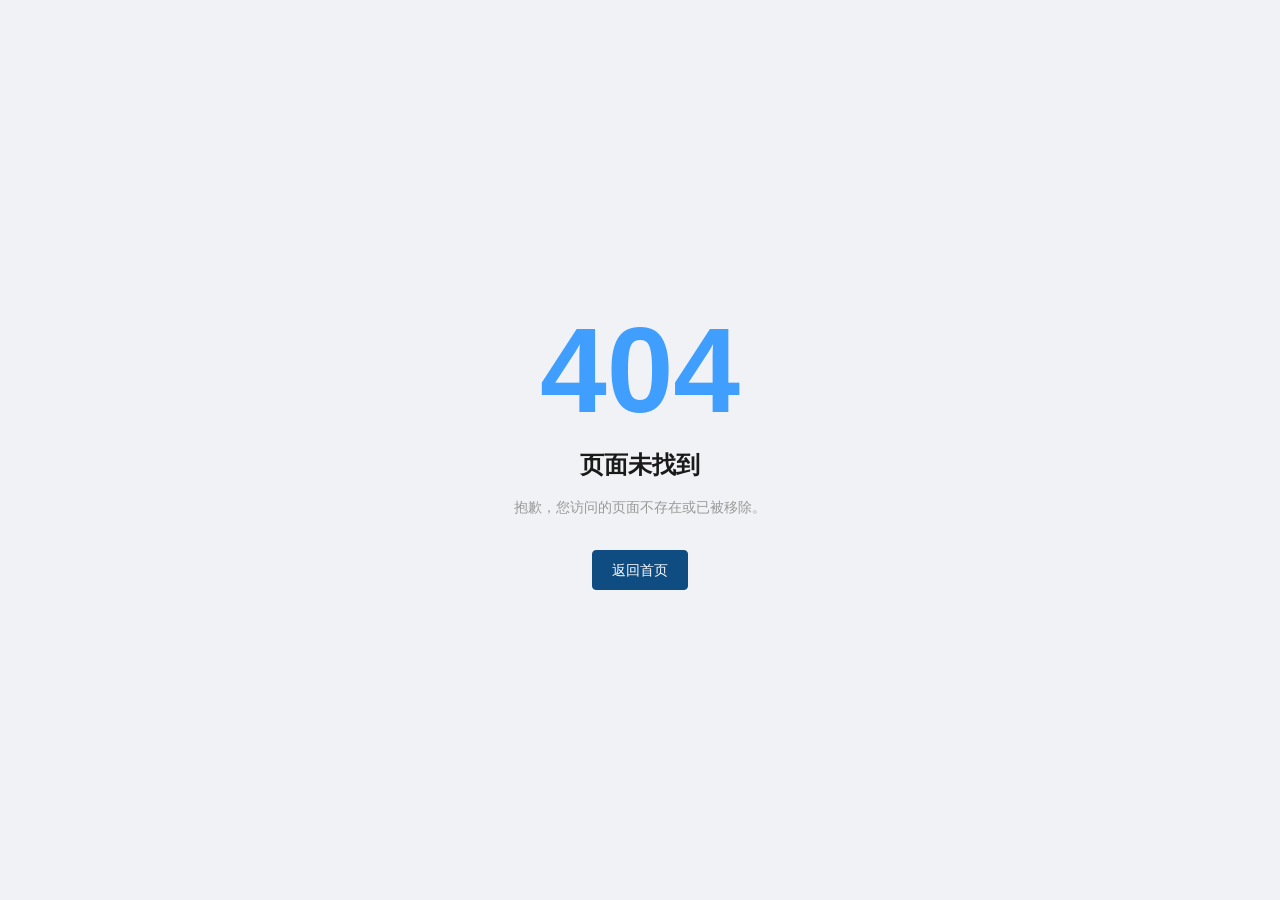
<file: index.html>
<!DOCTYPE html>
<html lang="">
  <head>
    <meta charset="UTF-8">
    <link rel="icon" href="/favicon.ico">
    <meta name="viewport" content="width=device-width, initial-scale=1.0">
    <title>Vite App</title>
    <script type="module" crossorigin src="/assets/index-61126b2b.js"></script>
    <link rel="stylesheet" href="/assets/index-07b527f7.css">
  </head>
  <body>
    <div id="app"></div>
    
  </body>
</html>
</file>
<file: assets/index-07b527f7.css>
:root{--color-primary: #0F4C81;--color-primary-light: #1a5fa0;--color-primary-dark: #0a3359;--color-secondary: #4096FF;--color-secondary-light: #69b1ff;--color-secondary-dark: #1677ff;--color-text-primary: #1A1A1A;--color-text-regular: #666666;--color-text-secondary: #909399;--color-text-placeholder: #C0C4CC;--color-bg-primary: #ffffff;--color-bg-secondary: #F5F7FA;--color-border: #E5E6EB;--color-border-light: #E4E7ED;--color-error: #F53F3F;--color-success: #00B42A;--color-warning: #FF7D00;--color-info: #909399;--font-size-title-xl: 28px;--font-weight-title-xl: 700;--font-size-title: 20px;--font-weight-title: 700;--font-size-title-sm: 16px;--font-weight-title-sm: 700;--font-size-body: 14px;--font-weight-body: 400;--font-size-caption: 12px;--font-weight-caption: 400;--font-family: Inter, -apple-system, BlinkMacSystemFont, "Segoe UI", Roboto, "Helvetica Neue", Arial, "Noto Sans", sans-serif, "Apple Color Emoji", "Segoe UI Emoji";--line-height-base: 1.6;--spacing-xs: 8px;--spacing-sm: 12px;--spacing-md: 16px;--spacing-lg: 20px;--spacing-xl: 24px;--border-radius-sm: 4px;--border-radius-md: 8px;--border-radius-lg: 12px;--shadow-sm: 0 1px 2px rgba(0, 0, 0, .06);--shadow-md: 0 4px 12px rgba(0, 0, 0, .08);--shadow-lg: 0 8px 24px rgba(0, 0, 0, .12);--sidebar-width: 220px;--header-height: 60px}*,*:before,*:after{box-sizing:border-box;margin:0;padding:0}html,body{height:100%}body{color:var(--color-text-primary);background:var(--color-bg-secondary);font-family:var(--font-family);font-size:var(--font-size-body);font-weight:var(--font-weight-body);line-height:var(--line-height-base);-webkit-font-smoothing:antialiased;-moz-osx-font-smoothing:grayscale}a{color:var(--color-secondary);text-decoration:none}a:hover{color:var(--color-secondary-dark)}:root{--el-color-white:#fff;--el-color-black:#000;--el-color-primary-rgb:64, 158, 255;--el-color-success-rgb:103, 194, 58;--el-color-warning-rgb:230, 162, 60;--el-color-danger-rgb:245, 108, 108;--el-color-error-rgb:245, 108, 108;--el-color-info-rgb:144, 147, 153;--el-font-size-extra-large:20px;--el-font-size-large:18px;--el-font-size-medium:16px;--el-font-size-base:14px;--el-font-size-small:13px;--el-font-size-extra-small:12px;--el-font-family:"Helvetica Neue", Helvetica, "PingFang SC", "Hiragino Sans GB", "Microsoft YaHei", "微软雅黑", Arial, sans-serif;--el-font-weight-primary:500;--el-font-line-height-primary:24px;--el-index-normal:1;--el-index-top:1000;--el-index-popper:2000;--el-border-radius-base:4px;--el-border-radius-small:2px;--el-border-radius-round:20px;--el-border-radius-circle:100%;--el-transition-duration:.3s;--el-transition-duration-fast:.2s;--el-transition-function-ease-in-out-bezier:cubic-bezier(.645, .045, .355, 1);--el-transition-function-fast-bezier:cubic-bezier(.23, 1, .32, 1);--el-transition-all:all var(--el-transition-duration) var(--el-transition-function-ease-in-out-bezier);--el-transition-fade:opacity var(--el-transition-duration) var(--el-transition-function-fast-bezier);--el-transition-md-fade:transform var(--el-transition-duration) var(--el-transition-function-fast-bezier), opacity var(--el-transition-duration) var(--el-transition-function-fast-bezier);--el-transition-fade-linear:opacity var(--el-transition-duration-fast) linear;--el-transition-border:border-color var(--el-transition-duration-fast) var(--el-transition-function-ease-in-out-bezier);--el-transition-box-shadow:box-shadow var(--el-transition-duration-fast) var(--el-transition-function-ease-in-out-bezier);--el-transition-color:color var(--el-transition-duration-fast) var(--el-transition-function-ease-in-out-bezier);--el-component-size-large:40px;--el-component-size:32px;--el-component-size-small:24px;--lightningcss-light:initial;--lightningcss-dark: ;color-scheme:light;--el-color-primary:#409eff;--el-color-primary-light-3:#79bbff;--el-color-primary-light-5:#a0cfff;--el-color-primary-light-7:#c6e2ff;--el-color-primary-light-8:#d9ecff;--el-color-primary-light-9:#ecf5ff;--el-color-primary-dark-2:#337ecc;--el-color-success:#67c23a;--el-color-success-light-3:#95d475;--el-color-success-light-5:#b3e19d;--el-color-success-light-7:#d1edc4;--el-color-success-light-8:#e1f3d8;--el-color-success-light-9:#f0f9eb;--el-color-success-dark-2:#529b2e;--el-color-warning:#e6a23c;--el-color-warning-light-3:#eebe77;--el-color-warning-light-5:#f3d19e;--el-color-warning-light-7:#f8e3c5;--el-color-warning-light-8:#faecd8;--el-color-warning-light-9:#fdf6ec;--el-color-warning-dark-2:#b88230;--el-color-danger:#f56c6c;--el-color-danger-light-3:#f89898;--el-color-danger-light-5:#fab6b6;--el-color-danger-light-7:#fcd3d3;--el-color-danger-light-8:#fde2e2;--el-color-danger-light-9:#fef0f0;--el-color-danger-dark-2:#c45656;--el-color-error:#f56c6c;--el-color-error-light-3:#f89898;--el-color-error-light-5:#fab6b6;--el-color-error-light-7:#fcd3d3;--el-color-error-light-8:#fde2e2;--el-color-error-light-9:#fef0f0;--el-color-error-dark-2:#c45656;--el-color-info:#909399;--el-color-info-light-3:#b1b3b8;--el-color-info-light-5:#c8c9cc;--el-color-info-light-7:#dedfe0;--el-color-info-light-8:#e9e9eb;--el-color-info-light-9:#f4f4f5;--el-color-info-dark-2:#73767a;--el-bg-color:#fff;--el-bg-color-page:#f2f3f5;--el-bg-color-overlay:#fff;--el-text-color-primary:#303133;--el-text-color-regular:#606266;--el-text-color-secondary:#909399;--el-text-color-placeholder:#a8abb2;--el-text-color-disabled:#c0c4cc;--el-border-color:#dcdfe6;--el-border-color-light:#e4e7ed;--el-border-color-lighter:#ebeef5;--el-border-color-extra-light:#f2f6fc;--el-border-color-dark:#d4d7de;--el-border-color-darker:#cdd0d6;--el-fill-color:#f0f2f5;--el-fill-color-light:#f5f7fa;--el-fill-color-lighter:#fafafa;--el-fill-color-extra-light:#fafcff;--el-fill-color-dark:#ebedf0;--el-fill-color-darker:#e6e8eb;--el-fill-color-blank:#fff;--el-box-shadow:0px 12px 32px 4px #0000000a, 0px 8px 20px #00000014;--el-box-shadow-light:0px 0px 12px #0000001f;--el-box-shadow-lighter:0px 0px 6px #0000001f;--el-box-shadow-dark:0px 16px 48px 16px #00000014, 0px 12px 32px #0000001f, 0px 8px 16px -8px #00000029;--el-disabled-bg-color:var(--el-fill-color-light);--el-disabled-text-color:var(--el-text-color-placeholder);--el-disabled-border-color:var(--el-border-color-light);--el-overlay-color:#000c;--el-overlay-color-light:#000000b3;--el-overlay-color-lighter:#00000080;--el-mask-color:#ffffffe6;--el-mask-color-extra-light:#ffffff4d;--el-border-width:1px;--el-border-style:solid;--el-border-color-hover:var(--el-text-color-disabled);--el-border:var(--el-border-width) var(--el-border-style) var(--el-border-color);--el-svg-monochrome-grey:var(--el-border-color)}.fade-in-linear-enter-active,.fade-in-linear-leave-active{transition:var(--el-transition-fade-linear)}.fade-in-linear-enter-from,.fade-in-linear-leave-to{opacity:0}.el-fade-in-linear-enter-active,.el-fade-in-linear-leave-active{transition:var(--el-transition-fade-linear)}.el-fade-in-linear-enter-from,.el-fade-in-linear-leave-to{opacity:0}.el-fade-in-enter-active,.el-fade-in-leave-active{transition:all var(--el-transition-duration) cubic-bezier(.55,0,.1,1)}.el-fade-in-enter-from,.el-fade-in-leave-active{opacity:0}.el-zoom-in-center-enter-active,.el-zoom-in-center-leave-active{transition:all var(--el-transition-duration) cubic-bezier(.55,0,.1,1)}.el-zoom-in-center-enter-from,.el-zoom-in-center-leave-active{opacity:0;transform:scaleX(0)}.el-zoom-in-top-enter-active,.el-zoom-in-top-leave-active{opacity:1;transition:var(--el-transition-md-fade);transform-origin:top;transform:scaleY(1)}.el-zoom-in-top-enter-active[data-popper-placement^=top],.el-zoom-in-top-leave-active[data-popper-placement^=top]{transform-origin:bottom}.el-zoom-in-top-enter-from,.el-zoom-in-top-leave-active{opacity:0;transform:scaleY(0)}.el-zoom-in-bottom-enter-active,.el-zoom-in-bottom-leave-active{opacity:1;transition:var(--el-transition-md-fade);transform-origin:bottom;transform:scaleY(1)}.el-zoom-in-bottom-enter-from,.el-zoom-in-bottom-leave-active{opacity:0;transform:scaleY(0)}.el-zoom-in-left-enter-active,.el-zoom-in-left-leave-active{opacity:1;transition:var(--el-transition-md-fade);transform-origin:0 0;transform:scale(1)}.el-zoom-in-left-enter-from,.el-zoom-in-left-leave-active{opacity:0;transform:scale(.45)}.collapse-transition{transition:var(--el-transition-duration) height ease-in-out,var(--el-transition-duration) padding-top ease-in-out,var(--el-transition-duration) padding-bottom ease-in-out}.el-collapse-transition-leave-active,.el-collapse-transition-enter-active{transition:var(--el-transition-duration) max-height ease-in-out,var(--el-transition-duration) padding-top ease-in-out,var(--el-transition-duration) padding-bottom ease-in-out}.horizontal-collapse-transition{transition:var(--el-transition-duration) width ease-in-out,var(--el-transition-duration) padding-left ease-in-out,var(--el-transition-duration) padding-right ease-in-out}.el-list-enter-active,.el-list-leave-active{transition:all 1s}.el-list-enter-from,.el-list-leave-to{opacity:0;transform:translateY(-30px)}.el-list-leave-active{position:absolute!important}.el-opacity-transition{transition:opacity var(--el-transition-duration) cubic-bezier(.55,0,.1,1)}.el-icon--right{margin-left:5px}.el-icon--left{margin-right:5px}@keyframes rotating{0%{transform:rotate(0)}to{transform:rotate(360deg)}}.el-icon{--color:inherit;fill:currentColor;width:1em;height:1em;color:var(--color);line-height:1em;font-size:inherit;justify-content:center;align-items:center;display:inline-flex;position:relative}.el-icon.is-loading{animation:2s linear infinite rotating}.el-icon svg{width:1em;height:1em}.el-affix--fixed{position:fixed}.el-alert{--el-alert-padding:8px 16px;--el-alert-border-radius-base:var(--el-border-radius-base);--el-alert-title-font-size:14px;--el-alert-title-with-description-font-size:16px;--el-alert-description-font-size:14px;--el-alert-close-font-size:16px;--el-alert-close-customed-font-size:14px;--el-alert-icon-size:16px;--el-alert-icon-large-size:28px;width:100%;padding:var(--el-alert-padding);box-sizing:border-box;border-radius:var(--el-alert-border-radius-base);background-color:var(--el-color-white);opacity:1;transition:opacity var(--el-transition-duration-fast);align-items:center;margin:0;display:flex;position:relative;overflow:hidden}.el-alert.is-light .el-alert__close-btn{color:var(--el-text-color-placeholder)}.el-alert.is-dark .el-alert__close-btn,.el-alert.is-dark .el-alert__description{color:var(--el-color-white)}.el-alert.is-center{justify-content:center}.el-alert--primary{--el-alert-bg-color:var(--el-color-primary-light-9)}.el-alert--primary.is-light{background-color:var(--el-alert-bg-color);color:var(--el-color-primary)}.el-alert--primary.is-light .el-alert__description{color:var(--el-color-primary)}.el-alert--primary.is-dark{background-color:var(--el-color-primary);color:var(--el-color-white)}.el-alert--success{--el-alert-bg-color:var(--el-color-success-light-9)}.el-alert--success.is-light{background-color:var(--el-alert-bg-color);color:var(--el-color-success)}.el-alert--success.is-light .el-alert__description{color:var(--el-color-success)}.el-alert--success.is-dark{background-color:var(--el-color-success);color:var(--el-color-white)}.el-alert--info{--el-alert-bg-color:var(--el-color-info-light-9)}.el-alert--info.is-light{background-color:var(--el-alert-bg-color);color:var(--el-color-info)}.el-alert--info.is-light .el-alert__description{color:var(--el-color-info)}.el-alert--info.is-dark{background-color:var(--el-color-info);color:var(--el-color-white)}.el-alert--warning{--el-alert-bg-color:var(--el-color-warning-light-9)}.el-alert--warning.is-light{background-color:var(--el-alert-bg-color);color:var(--el-color-warning)}.el-alert--warning.is-light .el-alert__description{color:var(--el-color-warning)}.el-alert--warning.is-dark{background-color:var(--el-color-warning);color:var(--el-color-white)}.el-alert--error{--el-alert-bg-color:var(--el-color-error-light-9)}.el-alert--error.is-light{background-color:var(--el-alert-bg-color);color:var(--el-color-error)}.el-alert--error.is-light .el-alert__description{color:var(--el-color-error)}.el-alert--error.is-dark{background-color:var(--el-color-error);color:var(--el-color-white)}.el-alert__content{flex-direction:column;gap:4px;display:flex}.el-alert .el-alert__icon{font-size:var(--el-alert-icon-size);width:var(--el-alert-icon-size);margin-right:8px}.el-alert .el-alert__icon.is-big{font-size:var(--el-alert-icon-large-size);width:var(--el-alert-icon-large-size);margin-right:12px}.el-alert__title{font-size:var(--el-alert-title-font-size);line-height:24px}.el-alert__title.with-description{font-size:var(--el-alert-title-with-description-font-size)}.el-alert .el-alert__description{font-size:var(--el-alert-description-font-size);margin:0}.el-alert .el-alert__close-btn{font-size:var(--el-alert-close-font-size);opacity:1;cursor:pointer;position:absolute;top:12px;right:16px}.el-alert .el-alert__close-btn.is-customed{font-style:normal;font-size:var(--el-alert-close-customed-font-size);line-height:24px;top:8px}.el-alert-fade-enter-from,.el-alert-fade-leave-active{opacity:0}.el-aside{box-sizing:border-box;width:var(--el-aside-width,300px);flex-shrink:0;overflow:auto}.el-autocomplete{--el-input-text-color:var(--el-text-color-regular);--el-input-border:var(--el-border);--el-input-hover-border:var(--el-border-color-hover);--el-input-focus-border:var(--el-color-primary);--el-input-transparent-border:0 0 0 1px transparent inset;--el-input-border-color:var(--el-border-color);--el-input-border-radius:var(--el-border-radius-base);--el-input-bg-color:var(--el-fill-color-blank);--el-input-icon-color:var(--el-text-color-placeholder);--el-input-placeholder-color:var(--el-text-color-placeholder);--el-input-hover-border-color:var(--el-border-color-hover);--el-input-clear-hover-color:var(--el-text-color-secondary);--el-input-focus-border-color:var(--el-color-primary);--el-input-width:100%;width:var(--el-input-width);display:inline-block;position:relative}.el-autocomplete__popper.el-popper{background:var(--el-bg-color-overlay);border:1px solid var(--el-border-color-light);box-shadow:var(--el-box-shadow-light)}.el-autocomplete__popper.el-popper .el-popper__arrow:before{border:1px solid var(--el-border-color-light)}.el-autocomplete__popper.el-popper[data-popper-placement^=top] .el-popper__arrow:before{border-top-color:#0000;border-left-color:#0000}.el-autocomplete__popper.el-popper[data-popper-placement^=bottom] .el-popper__arrow:before{border-bottom-color:#0000;border-right-color:#0000}.el-autocomplete__popper.el-popper[data-popper-placement^=left] .el-popper__arrow:before{border-bottom-color:#0000;border-left-color:#0000}.el-autocomplete__popper.el-popper[data-popper-placement^=right] .el-popper__arrow:before{border-top-color:#0000;border-right-color:#0000}.el-autocomplete-suggestion{border-radius:var(--el-border-radius-base);box-sizing:border-box}.el-autocomplete-suggestion__header{border-bottom:1px solid var(--el-border-color-lighter);padding:10px}.el-autocomplete-suggestion__footer{border-top:1px solid var(--el-border-color-lighter);padding:10px}.el-autocomplete-suggestion__wrap{box-sizing:border-box;max-height:280px;padding:10px 0}.el-autocomplete-suggestion__list{margin:0;padding:0}.el-autocomplete-suggestion li{cursor:pointer;color:var(--el-text-color-regular);line-height:34px;font-size:var(--el-font-size-base);text-align:left;text-overflow:ellipsis;white-space:nowrap;margin:0;padding:0 20px;list-style:none;overflow:hidden}.el-autocomplete-suggestion li:hover,.el-autocomplete-suggestion li.highlighted{background-color:var(--el-fill-color-light)}.el-autocomplete-suggestion li.divider{border-top:1px solid var(--el-color-black);margin-top:6px}.el-autocomplete-suggestion li.divider:last-child{margin-bottom:-6px}.el-autocomplete-suggestion.is-loading li{cursor:default;height:100px;color:var(--el-text-color-secondary);justify-content:center;align-items:center;font-size:20px;display:flex}.el-autocomplete-suggestion.is-loading li:hover{background-color:var(--el-bg-color-overlay)}.el-avatar{--el-avatar-text-color:var(--el-color-white);--el-avatar-bg-color:var(--el-text-color-disabled);--el-avatar-text-size:14px;--el-avatar-icon-size:18px;--el-avatar-border-radius:var(--el-border-radius-base);--el-avatar-size-large:56px;--el-avatar-size:40px;--el-avatar-size-small:24px;box-sizing:border-box;text-align:center;color:var(--el-avatar-text-color);background:var(--el-avatar-bg-color);width:var(--el-avatar-size);height:var(--el-avatar-size);font-size:var(--el-avatar-text-size);outline:none;justify-content:center;align-items:center;display:inline-flex;overflow:hidden}.el-avatar>img{width:100%;height:100%;display:block}.el-avatar--circle{border-radius:50%}.el-avatar--square{border-radius:var(--el-avatar-border-radius)}.el-avatar--icon{font-size:var(--el-avatar-icon-size)}.el-avatar--small{--el-avatar-size:24px}.el-avatar--large{--el-avatar-size:56px}.el-avatar-group{--el-avatar-group-item-gap:-8px;--el-avatar-group-collapse-item-gap:4px;display:inline-flex}.el-avatar-group .el-avatar{border:1px solid var(--el-border-color-extra-light)}.el-avatar-group .el-avatar:not(:first-child){margin-left:var(--el-avatar-group-item-gap)}.el-avatar-group__collapse-avatars{--el-avatar-group-item-gap:-8px;--el-avatar-group-collapse-item-gap:4px}.el-avatar-group__collapse-avatars .el-avatar:not(:first-child){margin-left:var(--el-avatar-group-collapse-item-gap)}.el-backtop{--el-backtop-bg-color:var(--el-bg-color-overlay);--el-backtop-text-color:var(--el-color-primary);--el-backtop-hover-bg-color:var(--el-border-color-extra-light);background-color:var(--el-backtop-bg-color);width:40px;height:40px;color:var(--el-backtop-text-color);box-shadow:var(--el-box-shadow-lighter);cursor:pointer;z-index:5;border-radius:50%;justify-content:center;align-items:center;font-size:20px;display:flex;position:fixed}.el-backtop:hover{background-color:var(--el-backtop-hover-bg-color)}.el-backtop__icon{font-size:20px}.el-badge{--el-badge-bg-color:var(--el-color-danger);--el-badge-radius:10px;--el-badge-font-size:12px;--el-badge-padding:6px;--el-badge-size:18px;vertical-align:middle;width:-moz-fit-content;width:fit-content;display:inline-block;position:relative}.el-badge__content{background-color:var(--el-badge-bg-color);border-radius:var(--el-badge-radius);color:var(--el-color-white);font-size:var(--el-badge-font-size);height:var(--el-badge-size);padding:0 var(--el-badge-padding);white-space:nowrap;border:1px solid var(--el-bg-color);justify-content:center;align-items:center;display:inline-flex}.el-badge__content.is-fixed{top:0;right:calc(1px + var(--el-badge-size) / 2);z-index:var(--el-index-normal);position:absolute;transform:translateY(-50%)translate(100%)}.el-badge__content.is-fixed.is-dot{right:5px}.el-badge__content.is-dot{border-radius:50%;width:8px;height:8px;padding:0;right:0}.el-badge__content.is-hide-zero{display:none}.el-badge__content--primary{background-color:var(--el-color-primary)}.el-badge__content--success{background-color:var(--el-color-success)}.el-badge__content--warning{background-color:var(--el-color-warning)}.el-badge__content--info{background-color:var(--el-color-info)}.el-badge__content--danger{background-color:var(--el-color-danger)}.el-breadcrumb__separator{color:var(--el-text-color-placeholder);margin:0 9px;font-weight:700}.el-breadcrumb__separator.el-icon{margin:0 6px;font-weight:400}.el-breadcrumb__separator.el-icon svg{vertical-align:middle}.el-breadcrumb__item{float:left;align-items:center;display:inline-flex}.el-breadcrumb__inner{color:var(--el-text-color-regular)}.el-breadcrumb__inner.is-link,.el-breadcrumb__inner a{transition:var(--el-transition-color);color:var(--el-text-color-primary);font-weight:700;text-decoration:none}.el-breadcrumb__inner.is-link:hover,.el-breadcrumb__inner a:hover{color:var(--el-color-primary);cursor:pointer}.el-breadcrumb__item:last-child .el-breadcrumb__inner,.el-breadcrumb__item:last-child .el-breadcrumb__inner:hover,.el-breadcrumb__item:last-child .el-breadcrumb__inner a,.el-breadcrumb__item:last-child .el-breadcrumb__inner a:hover{color:var(--el-text-color-regular);cursor:text;font-weight:400}.el-breadcrumb__item:last-child .el-breadcrumb__separator{display:none}.el-breadcrumb{font-size:14px;line-height:1}.el-breadcrumb:before,.el-breadcrumb:after{content:"";display:table}.el-breadcrumb:after{clear:both}.el-button-group>.el-button+.el-button{margin-left:0}.el-button-group>.el-button:first-child:last-child{border-top-right-radius:var(--el-border-radius-base);border-bottom-right-radius:var(--el-border-radius-base);border-top-left-radius:var(--el-border-radius-base);border-bottom-left-radius:var(--el-border-radius-base)}.el-button-group>.el-button:first-child:last-child.is-round{border-radius:var(--el-border-radius-round)}.el-button-group>.el-button:first-child:last-child.is-circle{border-radius:50%}.el-button-group>.el-button:not(:first-child):not(:last-child){border-radius:0}.el-button-group>.el-button:hover,.el-button-group>.el-button:focus,.el-button-group>.el-button:active,.el-button-group>.el-button.is-active{z-index:1}.el-button-group--horizontal{vertical-align:middle;display:inline-block}.el-button-group--horizontal:before,.el-button-group--horizontal:after{content:"";display:table}.el-button-group--horizontal:after{clear:both}.el-button-group--horizontal>.el-button{float:left;position:relative}.el-button-group--horizontal>.el-button:first-child{border-top-right-radius:0;border-bottom-right-radius:0}.el-button-group--horizontal>.el-button:last-child{border-top-left-radius:0;border-bottom-left-radius:0}.el-button-group--horizontal>.el-button:not(:last-child){margin-right:-1px}.el-button-group--horizontal .el-button--primary:first-child{border-right-color:var(--el-button-divide-border-color)}.el-button-group--horizontal .el-button--primary:last-child{border-left-color:var(--el-button-divide-border-color)}.el-button-group--horizontal .el-button--primary:not(:first-child):not(:last-child){border-left-color:var(--el-button-divide-border-color);border-right-color:var(--el-button-divide-border-color)}.el-button-group--horizontal .el-button--success:first-child{border-right-color:var(--el-button-divide-border-color)}.el-button-group--horizontal .el-button--success:last-child{border-left-color:var(--el-button-divide-border-color)}.el-button-group--horizontal .el-button--success:not(:first-child):not(:last-child){border-left-color:var(--el-button-divide-border-color);border-right-color:var(--el-button-divide-border-color)}.el-button-group--horizontal .el-button--warning:first-child{border-right-color:var(--el-button-divide-border-color)}.el-button-group--horizontal .el-button--warning:last-child{border-left-color:var(--el-button-divide-border-color)}.el-button-group--horizontal .el-button--warning:not(:first-child):not(:last-child){border-left-color:var(--el-button-divide-border-color);border-right-color:var(--el-button-divide-border-color)}.el-button-group--horizontal .el-button--danger:first-child{border-right-color:var(--el-button-divide-border-color)}.el-button-group--horizontal .el-button--danger:last-child{border-left-color:var(--el-button-divide-border-color)}.el-button-group--horizontal .el-button--danger:not(:first-child):not(:last-child){border-left-color:var(--el-button-divide-border-color);border-right-color:var(--el-button-divide-border-color)}.el-button-group--horizontal .el-button--info:first-child{border-right-color:var(--el-button-divide-border-color)}.el-button-group--horizontal .el-button--info:last-child{border-left-color:var(--el-button-divide-border-color)}.el-button-group--horizontal .el-button--info:not(:first-child):not(:last-child){border-left-color:var(--el-button-divide-border-color);border-right-color:var(--el-button-divide-border-color)}.el-button-group--horizontal>.el-dropdown>.el-button{border-left-color:var(--el-button-divide-border-color);border-top-left-radius:0;border-bottom-left-radius:0}.el-button-group--vertical{flex-direction:column;align-items:stretch;display:inline-flex}.el-button-group--vertical>.el-button{margin-top:-1px}.el-button-group--vertical>.el-button:first-child{border-bottom-right-radius:0;border-bottom-left-radius:0}.el-button-group--vertical>.el-button:last-child{border-top-left-radius:0;border-top-right-radius:0}.el-button-group--vertical>.el-dropdown{margin-top:-1px}.el-button-group--vertical>.el-dropdown>.el-button{border-left-color:var(--el-button-divide-border-color);border-top-left-radius:0;border-top-right-radius:0}.el-button-group--vertical .el-button--primary:first-child{border-bottom-color:var(--el-button-divide-border-color)}.el-button-group--vertical .el-button--primary:last-child{border-top-color:var(--el-button-divide-border-color)}.el-button-group--vertical .el-button--primary:not(:first-child):not(:last-child){border-top-color:var(--el-button-divide-border-color);border-bottom-color:var(--el-button-divide-border-color)}.el-button-group--vertical .el-button--success:first-child{border-bottom-color:var(--el-button-divide-border-color)}.el-button-group--vertical .el-button--success:last-child{border-top-color:var(--el-button-divide-border-color)}.el-button-group--vertical .el-button--success:not(:first-child):not(:last-child){border-top-color:var(--el-button-divide-border-color);border-bottom-color:var(--el-button-divide-border-color)}.el-button-group--vertical .el-button--warning:first-child{border-bottom-color:var(--el-button-divide-border-color)}.el-button-group--vertical .el-button--warning:last-child{border-top-color:var(--el-button-divide-border-color)}.el-button-group--vertical .el-button--warning:not(:first-child):not(:last-child){border-top-color:var(--el-button-divide-border-color);border-bottom-color:var(--el-button-divide-border-color)}.el-button-group--vertical .el-button--danger:first-child{border-bottom-color:var(--el-button-divide-border-color)}.el-button-group--vertical .el-button--danger:last-child{border-top-color:var(--el-button-divide-border-color)}.el-button-group--vertical .el-button--danger:not(:first-child):not(:last-child){border-top-color:var(--el-button-divide-border-color);border-bottom-color:var(--el-button-divide-border-color)}.el-button-group--vertical .el-button--info:first-child{border-bottom-color:var(--el-button-divide-border-color)}.el-button-group--vertical .el-button--info:last-child{border-top-color:var(--el-button-divide-border-color)}.el-button-group--vertical .el-button--info:not(:first-child):not(:last-child){border-top-color:var(--el-button-divide-border-color);border-bottom-color:var(--el-button-divide-border-color)}.el-button{--el-button-font-weight:var(--el-font-weight-primary);--el-button-border-color:var(--el-border-color);--el-button-bg-color:var(--el-fill-color-blank);--el-button-text-color:var(--el-text-color-regular);--el-button-disabled-text-color:var(--el-disabled-text-color);--el-button-disabled-bg-color:var(--el-fill-color-blank);--el-button-disabled-border-color:var(--el-border-color-light);--el-button-divide-border-color:#ffffff80;--el-button-hover-text-color:var(--el-color-primary);--el-button-hover-bg-color:var(--el-color-primary-light-9);--el-button-hover-border-color:var(--el-color-primary-light-7);--el-button-active-text-color:var(--el-button-hover-text-color);--el-button-active-border-color:var(--el-color-primary);--el-button-active-bg-color:var(--el-button-hover-bg-color);--el-button-outline-color:var(--el-color-primary-light-5);--el-button-hover-link-text-color:var(--el-text-color-secondary);--el-button-active-color:var(--el-text-color-primary);white-space:nowrap;cursor:pointer;height:32px;color:var(--el-button-text-color);text-align:center;box-sizing:border-box;line-height:1;font-weight:var(--el-button-font-weight);-webkit-user-select:none;user-select:none;vertical-align:middle;-webkit-appearance:none;background-color:var(--el-button-bg-color);border:var(--el-border);border-color:var(--el-button-border-color);outline:none;justify-content:center;align-items:center;transition:all .1s;display:inline-flex}.el-button:hover{color:var(--el-button-hover-text-color);border-color:var(--el-button-hover-border-color);background-color:var(--el-button-hover-bg-color);outline:none}.el-button:active{color:var(--el-button-active-text-color);border-color:var(--el-button-active-border-color);background-color:var(--el-button-active-bg-color);outline:none}.el-button:focus-visible{outline:2px solid var(--el-button-outline-color);outline-offset:1px;transition:outline-offset,outline}.el-button>span{align-items:center;display:inline-flex}.el-button+.el-button{margin-left:12px}.el-button{font-size:var(--el-font-size-base);border-radius:var(--el-border-radius-base);padding:8px 15px}.el-button.is-round{padding:8px 15px}.el-button::-moz-focus-inner{border:0}.el-button [class*=el-icon]+span{margin-left:6px}.el-button [class*=el-icon] svg{vertical-align:bottom}.el-button.is-plain{--el-button-hover-text-color:var(--el-color-primary);--el-button-hover-bg-color:var(--el-fill-color-blank);--el-button-hover-border-color:var(--el-color-primary)}.el-button.is-active{color:var(--el-button-active-text-color);border-color:var(--el-button-active-border-color);background-color:var(--el-button-active-bg-color);outline:none}.el-button.is-disabled,.el-button.is-disabled:hover{color:var(--el-button-disabled-text-color);cursor:not-allowed;background-image:none;background-color:var(--el-button-disabled-bg-color);border-color:var(--el-button-disabled-border-color)}.el-button.is-loading{pointer-events:none;position:relative}.el-button.is-loading:before{z-index:1;pointer-events:none;content:"";border-radius:inherit;background-color:var(--el-mask-color-extra-light);position:absolute;top:-1px;bottom:-1px;left:-1px;right:-1px}.el-button.is-round{border-radius:var(--el-border-radius-round)}.el-button.is-dashed{--el-button-hover-text-color:var(--el-color-primary);--el-button-hover-bg-color:var(--el-fill-color-blank);--el-button-hover-border-color:var(--el-color-primary);border-style:dashed}.el-button.is-circle{border-radius:50%;width:32px;padding:8px}.el-button.is-text{color:var(--el-button-text-color);background-color:#0000;border:0 solid #0000}.el-button.is-text.is-disabled{color:var(--el-button-disabled-text-color);background-color:#0000!important}.el-button.is-text:not(.is-disabled):hover{background-color:var(--el-fill-color-light)}.el-button.is-text:not(.is-disabled):focus-visible{outline:2px solid var(--el-button-outline-color);outline-offset:1px;transition:outline-offset,outline}.el-button.is-text:not(.is-disabled):active{background-color:var(--el-fill-color)}.el-button.is-text:not(.is-disabled).is-has-bg{background-color:var(--el-fill-color-light)}.el-button.is-text:not(.is-disabled).is-has-bg:hover{background-color:var(--el-fill-color)}.el-button.is-text:not(.is-disabled).is-has-bg:active{background-color:var(--el-fill-color-dark)}.el-button__text--expand{letter-spacing:.3em;margin-right:-.3em}.el-button.is-link{color:var(--el-button-text-color);background:0 0;border-color:#0000;height:auto;padding:2px}.el-button.is-link:hover{color:var(--el-button-hover-link-text-color)}.el-button.is-link.is-disabled{color:var(--el-button-disabled-text-color);background-color:#0000!important;border-color:#0000!important}.el-button.is-link:not(.is-disabled):hover{background-color:#0000;border-color:#0000}.el-button.is-link:not(.is-disabled):active{color:var(--el-button-active-color);background-color:#0000;border-color:#0000}.el-button--text{color:var(--el-color-primary);background:0 0;border-color:#0000;padding-left:0;padding-right:0}.el-button--text.is-disabled{color:var(--el-button-disabled-text-color);background-color:#0000!important;border-color:#0000!important}.el-button--text:not(.is-disabled):hover{color:var(--el-color-primary-light-3);background-color:#0000;border-color:#0000}.el-button--text:not(.is-disabled):active{color:var(--el-color-primary-dark-2);background-color:#0000;border-color:#0000}.el-button__link--expand{letter-spacing:.3em;margin-right:-.3em}.el-button--primary{--el-button-text-color:var(--el-color-white);--el-button-bg-color:var(--el-color-primary);--el-button-border-color:var(--el-color-primary);--el-button-outline-color:var(--el-color-primary-light-5);--el-button-active-color:var(--el-color-primary-dark-2);--el-button-hover-text-color:var(--el-color-white);--el-button-hover-link-text-color:var(--el-color-primary-light-5);--el-button-hover-bg-color:var(--el-color-primary-light-3);--el-button-hover-border-color:var(--el-color-primary-light-3);--el-button-active-bg-color:var(--el-color-primary-dark-2);--el-button-active-border-color:var(--el-color-primary-dark-2);--el-button-disabled-text-color:var(--el-color-white);--el-button-disabled-bg-color:var(--el-color-primary-light-5);--el-button-disabled-border-color:var(--el-color-primary-light-5)}.el-button--primary.is-plain,.el-button--primary.is-text,.el-button--primary.is-link{--el-button-text-color:var(--el-color-primary);--el-button-bg-color:var(--el-color-primary-light-9);--el-button-border-color:var(--el-color-primary-light-5);--el-button-hover-text-color:var(--el-color-white);--el-button-hover-bg-color:var(--el-color-primary);--el-button-hover-border-color:var(--el-color-primary);--el-button-active-text-color:var(--el-color-white)}.el-button--primary.is-plain.is-disabled,.el-button--primary.is-plain.is-disabled:hover,.el-button--primary.is-plain.is-disabled:focus,.el-button--primary.is-plain.is-disabled:active,.el-button--primary.is-text.is-disabled,.el-button--primary.is-text.is-disabled:hover,.el-button--primary.is-text.is-disabled:focus,.el-button--primary.is-text.is-disabled:active,.el-button--primary.is-link.is-disabled,.el-button--primary.is-link.is-disabled:hover,.el-button--primary.is-link.is-disabled:focus,.el-button--primary.is-link.is-disabled:active{color:var(--el-color-primary-light-5);background-color:var(--el-color-primary-light-9);border-color:var(--el-color-primary-light-8)}.el-button--primary.is-dashed{--el-button-text-color:var(--el-color-primary);--el-button-bg-color:var(--el-color-primary-light-9);--el-button-border-color:var(--el-color-primary-light-5);--el-button-hover-text-color:var(--el-color-primary);--el-button-hover-bg-color:var(--el-color-primary-light-9);--el-button-hover-border-color:var(--el-color-primary-light-3);--el-button-active-text-color:var(--el-color-primary-dark-2);--el-button-active-bg-color:var(--el-color-primary-light-9);--el-button-active-border-color:var(--el-color-primary-dark-2)}.el-button--primary.is-dashed.is-disabled,.el-button--primary.is-dashed.is-disabled:hover,.el-button--primary.is-dashed.is-disabled:focus,.el-button--primary.is-dashed.is-disabled:active{color:var(--el-color-primary-light-5);background-color:var(--el-color-primary-light-9);border-color:var(--el-color-primary-light-8)}.el-button--success{--el-button-text-color:var(--el-color-white);--el-button-bg-color:var(--el-color-success);--el-button-border-color:var(--el-color-success);--el-button-outline-color:var(--el-color-success-light-5);--el-button-active-color:var(--el-color-success-dark-2);--el-button-hover-text-color:var(--el-color-white);--el-button-hover-link-text-color:var(--el-color-success-light-5);--el-button-hover-bg-color:var(--el-color-success-light-3);--el-button-hover-border-color:var(--el-color-success-light-3);--el-button-active-bg-color:var(--el-color-success-dark-2);--el-button-active-border-color:var(--el-color-success-dark-2);--el-button-disabled-text-color:var(--el-color-white);--el-button-disabled-bg-color:var(--el-color-success-light-5);--el-button-disabled-border-color:var(--el-color-success-light-5)}.el-button--success.is-plain,.el-button--success.is-text,.el-button--success.is-link{--el-button-text-color:var(--el-color-success);--el-button-bg-color:var(--el-color-success-light-9);--el-button-border-color:var(--el-color-success-light-5);--el-button-hover-text-color:var(--el-color-white);--el-button-hover-bg-color:var(--el-color-success);--el-button-hover-border-color:var(--el-color-success);--el-button-active-text-color:var(--el-color-white)}.el-button--success.is-plain.is-disabled,.el-button--success.is-plain.is-disabled:hover,.el-button--success.is-plain.is-disabled:focus,.el-button--success.is-plain.is-disabled:active,.el-button--success.is-text.is-disabled,.el-button--success.is-text.is-disabled:hover,.el-button--success.is-text.is-disabled:focus,.el-button--success.is-text.is-disabled:active,.el-button--success.is-link.is-disabled,.el-button--success.is-link.is-disabled:hover,.el-button--success.is-link.is-disabled:focus,.el-button--success.is-link.is-disabled:active{color:var(--el-color-success-light-5);background-color:var(--el-color-success-light-9);border-color:var(--el-color-success-light-8)}.el-button--success.is-dashed{--el-button-text-color:var(--el-color-success);--el-button-bg-color:var(--el-color-success-light-9);--el-button-border-color:var(--el-color-success-light-5);--el-button-hover-text-color:var(--el-color-success);--el-button-hover-bg-color:var(--el-color-success-light-9);--el-button-hover-border-color:var(--el-color-success-light-3);--el-button-active-text-color:var(--el-color-success-dark-2);--el-button-active-bg-color:var(--el-color-success-light-9);--el-button-active-border-color:var(--el-color-success-dark-2)}.el-button--success.is-dashed.is-disabled,.el-button--success.is-dashed.is-disabled:hover,.el-button--success.is-dashed.is-disabled:focus,.el-button--success.is-dashed.is-disabled:active{color:var(--el-color-success-light-5);background-color:var(--el-color-success-light-9);border-color:var(--el-color-success-light-8)}.el-button--warning{--el-button-text-color:var(--el-color-white);--el-button-bg-color:var(--el-color-warning);--el-button-border-color:var(--el-color-warning);--el-button-outline-color:var(--el-color-warning-light-5);--el-button-active-color:var(--el-color-warning-dark-2);--el-button-hover-text-color:var(--el-color-white);--el-button-hover-link-text-color:var(--el-color-warning-light-5);--el-button-hover-bg-color:var(--el-color-warning-light-3);--el-button-hover-border-color:var(--el-color-warning-light-3);--el-button-active-bg-color:var(--el-color-warning-dark-2);--el-button-active-border-color:var(--el-color-warning-dark-2);--el-button-disabled-text-color:var(--el-color-white);--el-button-disabled-bg-color:var(--el-color-warning-light-5);--el-button-disabled-border-color:var(--el-color-warning-light-5)}.el-button--warning.is-plain,.el-button--warning.is-text,.el-button--warning.is-link{--el-button-text-color:var(--el-color-warning);--el-button-bg-color:var(--el-color-warning-light-9);--el-button-border-color:var(--el-color-warning-light-5);--el-button-hover-text-color:var(--el-color-white);--el-button-hover-bg-color:var(--el-color-warning);--el-button-hover-border-color:var(--el-color-warning);--el-button-active-text-color:var(--el-color-white)}.el-button--warning.is-plain.is-disabled,.el-button--warning.is-plain.is-disabled:hover,.el-button--warning.is-plain.is-disabled:focus,.el-button--warning.is-plain.is-disabled:active,.el-button--warning.is-text.is-disabled,.el-button--warning.is-text.is-disabled:hover,.el-button--warning.is-text.is-disabled:focus,.el-button--warning.is-text.is-disabled:active,.el-button--warning.is-link.is-disabled,.el-button--warning.is-link.is-disabled:hover,.el-button--warning.is-link.is-disabled:focus,.el-button--warning.is-link.is-disabled:active{color:var(--el-color-warning-light-5);background-color:var(--el-color-warning-light-9);border-color:var(--el-color-warning-light-8)}.el-button--warning.is-dashed{--el-button-text-color:var(--el-color-warning);--el-button-bg-color:var(--el-color-warning-light-9);--el-button-border-color:var(--el-color-warning-light-5);--el-button-hover-text-color:var(--el-color-warning);--el-button-hover-bg-color:var(--el-color-warning-light-9);--el-button-hover-border-color:var(--el-color-warning-light-3);--el-button-active-text-color:var(--el-color-warning-dark-2);--el-button-active-bg-color:var(--el-color-warning-light-9);--el-button-active-border-color:var(--el-color-warning-dark-2)}.el-button--warning.is-dashed.is-disabled,.el-button--warning.is-dashed.is-disabled:hover,.el-button--warning.is-dashed.is-disabled:focus,.el-button--warning.is-dashed.is-disabled:active{color:var(--el-color-warning-light-5);background-color:var(--el-color-warning-light-9);border-color:var(--el-color-warning-light-8)}.el-button--danger{--el-button-text-color:var(--el-color-white);--el-button-bg-color:var(--el-color-danger);--el-button-border-color:var(--el-color-danger);--el-button-outline-color:var(--el-color-danger-light-5);--el-button-active-color:var(--el-color-danger-dark-2);--el-button-hover-text-color:var(--el-color-white);--el-button-hover-link-text-color:var(--el-color-danger-light-5);--el-button-hover-bg-color:var(--el-color-danger-light-3);--el-button-hover-border-color:var(--el-color-danger-light-3);--el-button-active-bg-color:var(--el-color-danger-dark-2);--el-button-active-border-color:var(--el-color-danger-dark-2);--el-button-disabled-text-color:var(--el-color-white);--el-button-disabled-bg-color:var(--el-color-danger-light-5);--el-button-disabled-border-color:var(--el-color-danger-light-5)}.el-button--danger.is-plain,.el-button--danger.is-text,.el-button--danger.is-link{--el-button-text-color:var(--el-color-danger);--el-button-bg-color:var(--el-color-danger-light-9);--el-button-border-color:var(--el-color-danger-light-5);--el-button-hover-text-color:var(--el-color-white);--el-button-hover-bg-color:var(--el-color-danger);--el-button-hover-border-color:var(--el-color-danger);--el-button-active-text-color:var(--el-color-white)}.el-button--danger.is-plain.is-disabled,.el-button--danger.is-plain.is-disabled:hover,.el-button--danger.is-plain.is-disabled:focus,.el-button--danger.is-plain.is-disabled:active,.el-button--danger.is-text.is-disabled,.el-button--danger.is-text.is-disabled:hover,.el-button--danger.is-text.is-disabled:focus,.el-button--danger.is-text.is-disabled:active,.el-button--danger.is-link.is-disabled,.el-button--danger.is-link.is-disabled:hover,.el-button--danger.is-link.is-disabled:focus,.el-button--danger.is-link.is-disabled:active{color:var(--el-color-danger-light-5);background-color:var(--el-color-danger-light-9);border-color:var(--el-color-danger-light-8)}.el-button--danger.is-dashed{--el-button-text-color:var(--el-color-danger);--el-button-bg-color:var(--el-color-danger-light-9);--el-button-border-color:var(--el-color-danger-light-5);--el-button-hover-text-color:var(--el-color-danger);--el-button-hover-bg-color:var(--el-color-danger-light-9);--el-button-hover-border-color:var(--el-color-danger-light-3);--el-button-active-text-color:var(--el-color-danger-dark-2);--el-button-active-bg-color:var(--el-color-danger-light-9);--el-button-active-border-color:var(--el-color-danger-dark-2)}.el-button--danger.is-dashed.is-disabled,.el-button--danger.is-dashed.is-disabled:hover,.el-button--danger.is-dashed.is-disabled:focus,.el-button--danger.is-dashed.is-disabled:active{color:var(--el-color-danger-light-5);background-color:var(--el-color-danger-light-9);border-color:var(--el-color-danger-light-8)}.el-button--info{--el-button-text-color:var(--el-color-white);--el-button-bg-color:var(--el-color-info);--el-button-border-color:var(--el-color-info);--el-button-outline-color:var(--el-color-info-light-5);--el-button-active-color:var(--el-color-info-dark-2);--el-button-hover-text-color:var(--el-color-white);--el-button-hover-link-text-color:var(--el-color-info-light-5);--el-button-hover-bg-color:var(--el-color-info-light-3);--el-button-hover-border-color:var(--el-color-info-light-3);--el-button-active-bg-color:var(--el-color-info-dark-2);--el-button-active-border-color:var(--el-color-info-dark-2);--el-button-disabled-text-color:var(--el-color-white);--el-button-disabled-bg-color:var(--el-color-info-light-5);--el-button-disabled-border-color:var(--el-color-info-light-5)}.el-button--info.is-plain,.el-button--info.is-text,.el-button--info.is-link{--el-button-text-color:var(--el-color-info);--el-button-bg-color:var(--el-color-info-light-9);--el-button-border-color:var(--el-color-info-light-5);--el-button-hover-text-color:var(--el-color-white);--el-button-hover-bg-color:var(--el-color-info);--el-button-hover-border-color:var(--el-color-info);--el-button-active-text-color:var(--el-color-white)}.el-button--info.is-plain.is-disabled,.el-button--info.is-plain.is-disabled:hover,.el-button--info.is-plain.is-disabled:focus,.el-button--info.is-plain.is-disabled:active,.el-button--info.is-text.is-disabled,.el-button--info.is-text.is-disabled:hover,.el-button--info.is-text.is-disabled:focus,.el-button--info.is-text.is-disabled:active,.el-button--info.is-link.is-disabled,.el-button--info.is-link.is-disabled:hover,.el-button--info.is-link.is-disabled:focus,.el-button--info.is-link.is-disabled:active{color:var(--el-color-info-light-5);background-color:var(--el-color-info-light-9);border-color:var(--el-color-info-light-8)}.el-button--info.is-dashed{--el-button-text-color:var(--el-color-info);--el-button-bg-color:var(--el-color-info-light-9);--el-button-border-color:var(--el-color-info-light-5);--el-button-hover-text-color:var(--el-color-info);--el-button-hover-bg-color:var(--el-color-info-light-9);--el-button-hover-border-color:var(--el-color-info-light-3);--el-button-active-text-color:var(--el-color-info-dark-2);--el-button-active-bg-color:var(--el-color-info-light-9);--el-button-active-border-color:var(--el-color-info-dark-2)}.el-button--info.is-dashed.is-disabled,.el-button--info.is-dashed.is-disabled:hover,.el-button--info.is-dashed.is-disabled:focus,.el-button--info.is-dashed.is-disabled:active{color:var(--el-color-info-light-5);background-color:var(--el-color-info-light-9);border-color:var(--el-color-info-light-8)}.el-button--large{--el-button-size:40px;height:var(--el-button-size)}.el-button--large [class*=el-icon]+span{margin-left:8px}.el-button--large{font-size:var(--el-font-size-base);border-radius:var(--el-border-radius-base);padding:12px 19px}.el-button--large.is-round{padding:12px 19px}.el-button--large.is-circle{width:var(--el-button-size);padding:12px}.el-button--small{--el-button-size:24px;height:var(--el-button-size)}.el-button--small [class*=el-icon]+span{margin-left:4px}.el-button--small{border-radius:calc(var(--el-border-radius-base) - 1px);padding:5px 11px;font-size:12px}.el-button--small.is-round{padding:5px 11px}.el-button--small.is-circle{width:var(--el-button-size);padding:5px}.el-calendar{--el-calendar-border:var(--el-table-border,1px solid var(--el-border-color-lighter));--el-calendar-header-border-bottom:var(--el-calendar-border);--el-calendar-selected-bg-color:var(--el-color-primary-light-9);--el-calendar-cell-width:85px;background-color:var(--el-fill-color-blank)}.el-calendar__header{border-bottom:var(--el-calendar-header-border-bottom);justify-content:space-between;padding:12px 20px;display:flex}.el-calendar__title{color:var(--el-text-color);align-self:center}.el-calendar__body{padding:12px 20px 35px}.el-calendar__select-controller .el-select{margin-right:8px}.el-calendar__select-controller .el-calendar-select__year{width:120px}.el-calendar__select-controller .el-calendar-select__month{width:60px}.el-calendar-table{table-layout:fixed;width:100%}.el-calendar-table thead th{color:var(--el-text-color-regular);padding:12px 0;font-weight:400}.el-calendar-table:not(.is-range) td.prev,.el-calendar-table:not(.is-range) td.next{color:var(--el-text-color-placeholder)}.el-calendar-table td{border-bottom:var(--el-calendar-border);border-right:var(--el-calendar-border);vertical-align:top;transition:background-color var(--el-transition-duration-fast) ease}.el-calendar-table td.is-selected{background-color:var(--el-calendar-selected-bg-color)}.el-calendar-table td.is-today{color:var(--el-color-primary)}.el-calendar-table tr:first-child td{border-top:var(--el-calendar-border)}.el-calendar-table tr td:first-child{border-left:var(--el-calendar-border)}.el-calendar-table tr.el-calendar-table__row--hide-border td{border-top:none}.el-calendar-table .el-calendar-day{box-sizing:border-box;height:var(--el-calendar-cell-width);padding:8px}.el-calendar-table .el-calendar-day:hover{cursor:pointer;background-color:var(--el-calendar-selected-bg-color)}.el-card{--el-card-border-color:var(--el-border-color-light);--el-card-border-radius:4px;--el-card-padding:20px;--el-card-bg-color:var(--el-fill-color-blank);border-radius:var(--el-card-border-radius);border:1px solid var(--el-card-border-color);background-color:var(--el-card-bg-color);color:var(--el-text-color-primary);transition:var(--el-transition-duration);flex-direction:column;display:flex;overflow:hidden}.el-card.is-always-shadow,.el-card.is-hover-shadow:hover,.el-card.is-hover-shadow:focus{box-shadow:var(--el-box-shadow-light)}.el-card__header{padding:calc(var(--el-card-padding) - 2px) var(--el-card-padding);border-bottom:1px solid var(--el-card-border-color);box-sizing:border-box}.el-card__body{padding:var(--el-card-padding);flex-grow:1;overflow:auto}.el-card__footer{padding:calc(var(--el-card-padding) - 2px) var(--el-card-padding);border-top:1px solid var(--el-card-border-color);box-sizing:border-box}.el-carousel__item{width:100%;height:100%;z-index:calc(var(--el-index-normal) - 1);display:inline-block;position:absolute;top:0;left:0;overflow:hidden}.el-carousel__item.is-active{z-index:calc(var(--el-index-normal) - 1)}.el-carousel__item.is-animating{transition:transform .4s ease-in-out}.el-carousel__item--card{width:50%;transition:transform .4s ease-in-out}.el-carousel__item--card.is-in-stage{cursor:pointer;z-index:var(--el-index-normal)}.el-carousel__item--card.is-in-stage:hover .el-carousel__mask,.el-carousel__item--card.is-in-stage.is-hover .el-carousel__mask{opacity:.12}.el-carousel__item--card.is-active{z-index:calc(var(--el-index-normal) + 1)}.el-carousel__item--card-vertical{width:100%;height:50%}.el-carousel__mask{background-color:var(--el-color-white);opacity:.24;width:100%;height:100%;transition:var(--el-transition-duration-fast);position:absolute;top:0;left:0}.el-carousel{--el-carousel-arrow-font-size:12px;--el-carousel-arrow-size:36px;--el-carousel-arrow-background:#1f2d3d1c;--el-carousel-arrow-hover-background:#1f2d3d3b;--el-carousel-indicator-width:30px;--el-carousel-indicator-height:2px;--el-carousel-indicator-padding-horizontal:4px;--el-carousel-indicator-padding-vertical:12px;--el-carousel-indicator-out-color:var(--el-border-color-hover);position:relative}.el-carousel--horizontal,.el-carousel--vertical{overflow:hidden}.el-carousel.is-vertical-outside{flex-direction:row;align-items:center;display:flex}.el-carousel.is-vertical-outside .el-carousel__container{flex:1}.el-carousel__container{height:300px;position:relative}.el-carousel__arrow{height:var(--el-carousel-arrow-size);width:var(--el-carousel-arrow-size);cursor:pointer;transition:var(--el-transition-duration);background-color:var(--el-carousel-arrow-background);color:#fff;z-index:10;text-align:center;font-size:var(--el-carousel-arrow-font-size);border:none;border-radius:50%;outline:none;justify-content:center;align-items:center;margin:0;padding:0;display:inline-flex;position:absolute;top:50%;transform:translateY(-50%)}.el-carousel__arrow--left{left:16px}.el-carousel__arrow--right{right:16px}.el-carousel__arrow:hover{background-color:var(--el-carousel-arrow-hover-background)}.el-carousel__arrow i{cursor:pointer}.el-carousel__indicators{z-index:calc(var(--el-index-normal) + 1);margin:0;padding:0;list-style:none;position:absolute}.el-carousel__indicators--horizontal{bottom:0;left:50%;transform:translate(-50%)}.el-carousel__indicators--vertical{top:50%;right:0;transform:translateY(-50%)}.el-carousel__indicators--outside{text-align:center;position:static;transform:none}.el-carousel__indicators--outside .el-carousel__indicator:hover button{opacity:.64}.el-carousel__indicators--outside button{background-color:var(--el-carousel-indicator-out-color);opacity:.24}.el-carousel__indicators--right{right:0}.el-carousel__indicators--labels .el-carousel__button{color:#000;padding:2px 18px;font-size:12px}.el-carousel__indicators--labels .el-carousel__indicator{padding:6px 4px}.el-carousel__indicator{cursor:pointer;background-color:#0000}.el-carousel__indicator:hover button{opacity:.72}.el-carousel__indicator--horizontal{padding:var(--el-carousel-indicator-padding-vertical) var(--el-carousel-indicator-padding-horizontal);display:inline-block}.el-carousel__indicator--vertical{padding:var(--el-carousel-indicator-padding-horizontal) var(--el-carousel-indicator-padding-vertical)}.el-carousel__indicator--vertical .el-carousel__button{width:var(--el-carousel-indicator-height);height:calc(var(--el-carousel-indicator-width) / 2)}.el-carousel__indicator.is-active button{opacity:1}.el-carousel__button{opacity:.48;width:var(--el-carousel-indicator-width);height:var(--el-carousel-indicator-height);cursor:pointer;transition:var(--el-transition-duration);background-color:#fff;border:none;outline:none;margin:0;padding:0;display:block}.el-carousel__indicators--labels .el-carousel__button{width:auto;height:auto}.carousel-arrow-left-enter-from,.carousel-arrow-left-leave-active{opacity:0;transform:translateY(-50%)translate(-10px)}.carousel-arrow-right-enter-from,.carousel-arrow-right-leave-active{opacity:0;transform:translateY(-50%)translate(10px)}.el-transitioning{filter:url(#elCarouselHorizontal)}.el-transitioning-vertical{filter:url(#elCarouselVertical)}.el-cascader-panel{--el-cascader-menu-text-color:var(--el-text-color-regular);--el-cascader-menu-selected-text-color:var(--el-color-primary);--el-cascader-menu-fill:var(--el-bg-color-overlay);--el-cascader-menu-font-size:var(--el-font-size-base);--el-cascader-menu-radius:var(--el-border-radius-base);--el-cascader-menu-border:solid 1px var(--el-border-color-light);--el-cascader-menu-shadow:var(--el-box-shadow-light);--el-cascader-node-background-hover:var(--el-fill-color-light);--el-cascader-node-color-disabled:var(--el-text-color-placeholder);--el-cascader-color-empty:var(--el-text-color-placeholder);--el-cascader-tag-background:var(--el-fill-color);border-radius:var(--el-cascader-menu-radius);width:-moz-fit-content;width:fit-content;font-size:var(--el-cascader-menu-font-size);display:flex}.el-cascader-panel.is-bordered{border:var(--el-cascader-menu-border);border-radius:var(--el-cascader-menu-radius)}.el-cascader-menu{box-sizing:border-box;min-width:180px;color:var(--el-cascader-menu-text-color);border-right:var(--el-cascader-menu-border)}.el-cascader-menu:last-child{border-right:none}.el-cascader-menu:last-child .el-cascader-node{padding-right:20px}.el-cascader-menu__wrap.el-scrollbar__wrap{height:204px}.el-cascader-menu__list{box-sizing:border-box;min-height:100%;margin:0;padding:6px 0;list-style:none;position:relative}.el-cascader-menu__list.el-vl__window{margin:6px 0;padding:0}.el-cascader-menu__list.el-vl__window ul{margin:0;padding:0}.el-cascader-menu__hover-zone{pointer-events:none;width:100%;height:100%;position:absolute;top:0;left:0}.el-cascader-menu__empty-text{color:var(--el-cascader-color-empty);align-items:center;display:flex;position:absolute;top:50%;left:50%;transform:translate(-50%,-50%)}.el-cascader-menu__empty-text .is-loading{margin-right:2px}.el-cascader-node{box-sizing:border-box;outline:none;align-items:center;height:34px;padding:0 30px 0 20px;line-height:34px;display:flex;position:relative}.el-cascader-node.is-selectable.in-active-path{color:var(--el-cascader-menu-text-color)}.el-cascader-node.in-active-path,.el-cascader-node.is-selectable.in-checked-path,.el-cascader-node.is-active{color:var(--el-cascader-menu-selected-text-color);font-weight:700}.el-cascader-node:not(.is-disabled){cursor:pointer}.el-cascader-node:not(.is-disabled):hover,.el-cascader-node:not(.is-disabled):focus{background:var(--el-cascader-node-background-hover)}.el-cascader-node.is-disabled{color:var(--el-cascader-node-color-disabled);cursor:not-allowed}.el-cascader-node__prefix{position:absolute;left:10px}.el-cascader-node__postfix{position:absolute;right:10px}.el-cascader-node__label{text-align:left;white-space:nowrap;text-overflow:ellipsis;flex:1;padding:0 8px;overflow:hidden}.el-cascader-node>.el-checkbox,.el-cascader-node>.el-radio{margin-right:0}.el-cascader-node>.el-radio .el-radio__label{padding-left:0}.el-cascader{--el-cascader-menu-text-color:var(--el-text-color-regular);--el-cascader-menu-selected-text-color:var(--el-color-primary);--el-cascader-menu-fill:var(--el-bg-color-overlay);--el-cascader-menu-font-size:var(--el-font-size-base);--el-cascader-menu-radius:var(--el-border-radius-base);--el-cascader-menu-border:solid 1px var(--el-border-color-light);--el-cascader-menu-shadow:var(--el-box-shadow-light);--el-cascader-node-background-hover:var(--el-fill-color-light);--el-cascader-node-color-disabled:var(--el-text-color-placeholder);--el-cascader-color-empty:var(--el-text-color-placeholder);--el-cascader-tag-background:var(--el-fill-color);vertical-align:middle;font-size:var(--el-font-size-base);outline:none;line-height:32px;display:inline-block;position:relative}.el-cascader:not(.is-disabled):hover .el-input__wrapper{cursor:pointer;box-shadow:0 0 0 1px var(--el-input-hover-border-color) inset}.el-cascader .el-input{cursor:pointer;display:flex}.el-cascader .el-input .el-input__inner{text-overflow:ellipsis}.el-cascader .el-input .el-input__inner:read-only{cursor:pointer}.el-cascader .el-input .el-input__inner:disabled{cursor:not-allowed}.el-cascader .el-input .el-input__suffix-inner .el-icon svg{vertical-align:middle}.el-cascader .el-input .icon-arrow-down{transition:transform var(--el-transition-duration);font-size:14px}.el-cascader .el-input .icon-arrow-down.is-reverse{transform:rotate(180deg)}.el-cascader .el-input .icon-circle-close:hover{color:var(--el-input-clear-hover-color,var(--el-text-color-secondary))}.el-cascader .el-input.is-focus .el-input__wrapper{box-shadow:0 0 0 1px var(--el-input-focus-border-color,var(--el-color-primary)) inset}.el-cascader--large{font-size:14px;line-height:40px}.el-cascader--large .el-cascader__tags{gap:6px;padding:8px}.el-cascader--large .el-cascader__search-input{height:24px;margin-left:7px}.el-cascader--small{font-size:12px;line-height:24px}.el-cascader--small .el-cascader__tags{gap:4px;padding:2px}.el-cascader--small .el-cascader__search-input{height:20px;margin-left:5px}.el-cascader.is-disabled .el-cascader__label{z-index:calc(var(--el-index-normal) + 1);color:var(--el-disabled-text-color)}.el-cascader__dropdown{--el-cascader-menu-text-color:var(--el-text-color-regular);--el-cascader-menu-selected-text-color:var(--el-color-primary);--el-cascader-menu-fill:var(--el-bg-color-overlay);--el-cascader-menu-font-size:var(--el-font-size-base);--el-cascader-menu-radius:var(--el-border-radius-base);--el-cascader-menu-border:solid 1px var(--el-border-color-light);--el-cascader-menu-shadow:var(--el-box-shadow-light);--el-cascader-node-background-hover:var(--el-fill-color-light);--el-cascader-node-color-disabled:var(--el-text-color-placeholder);--el-cascader-color-empty:var(--el-text-color-placeholder);--el-cascader-tag-background:var(--el-fill-color);font-size:var(--el-cascader-menu-font-size);border-radius:var(--el-cascader-menu-radius)}.el-cascader__dropdown.el-popper{background:var(--el-cascader-menu-fill);border:var(--el-cascader-menu-border);box-shadow:var(--el-cascader-menu-shadow)}.el-cascader__dropdown.el-popper .el-popper__arrow:before{border:var(--el-cascader-menu-border)}.el-cascader__dropdown.el-popper[data-popper-placement^=top] .el-popper__arrow:before{border-top-color:#0000;border-left-color:#0000}.el-cascader__dropdown.el-popper[data-popper-placement^=bottom] .el-popper__arrow:before{border-bottom-color:#0000;border-right-color:#0000}.el-cascader__dropdown.el-popper[data-popper-placement^=left] .el-popper__arrow:before{border-bottom-color:#0000;border-left-color:#0000}.el-cascader__dropdown.el-popper[data-popper-placement^=right] .el-popper__arrow:before{border-top-color:#0000;border-right-color:#0000}.el-cascader__dropdown.el-popper{box-shadow:var(--el-cascader-menu-shadow)}.el-cascader__header{border-bottom:1px solid var(--el-border-color-light);padding:10px}.el-cascader__footer{border-top:1px solid var(--el-border-color-light);padding:10px}.el-cascader__tags{text-align:left;box-sizing:border-box;flex-wrap:wrap;gap:6px;padding:4px;line-height:normal;display:flex;position:absolute;top:50%;left:0;right:30px;transform:translateY(-50%)}.el-cascader__tags .el-tag{text-overflow:ellipsis;background:var(--el-cascader-tag-background);align-items:center;max-width:100%;display:inline-flex}.el-cascader__tags .el-tag.el-tag--dark,.el-cascader__tags .el-tag.el-tag--plain{background-color:var(--el-tag-bg-color)}.el-cascader__tags .el-tag:not(.is-hit){border-color:#0000}.el-cascader__tags .el-tag:not(.is-hit).el-tag--dark,.el-cascader__tags .el-tag:not(.is-hit).el-tag--plain{border-color:var(--el-tag-border-color)}.el-cascader__tags .el-tag>span{text-overflow:ellipsis;flex:1;line-height:normal;overflow:hidden}.el-cascader__tags .el-tag .el-icon-close{background-color:var(--el-text-color-placeholder);color:var(--el-color-white);flex:none}.el-cascader__tags .el-tag .el-icon-close:hover{background-color:var(--el-text-color-secondary)}.el-cascader__tags .el-tag+input{margin-left:0}.el-cascader__tags.is-validate{right:55px}.el-cascader__collapse-tags{white-space:normal;z-index:var(--el-index-normal)}.el-cascader__collapse-tags .el-tag{text-overflow:ellipsis;background:var(--el-fill-color);align-items:center;max-width:100%;display:inline-flex}.el-cascader__collapse-tags .el-tag.el-tag--dark,.el-cascader__collapse-tags .el-tag.el-tag--plain{background-color:var(--el-tag-bg-color)}.el-cascader__collapse-tags .el-tag:not(.is-hit){border-color:#0000}.el-cascader__collapse-tags .el-tag:not(.is-hit).el-tag--dark,.el-cascader__collapse-tags .el-tag:not(.is-hit).el-tag--plain{border-color:var(--el-tag-border-color)}.el-cascader__collapse-tags .el-tag>span{text-overflow:ellipsis;flex:1;line-height:normal;overflow:hidden}.el-cascader__collapse-tags .el-tag .el-icon-close{background-color:var(--el-text-color-placeholder);color:var(--el-color-white);flex:none}.el-cascader__collapse-tags .el-tag .el-icon-close:hover{background-color:var(--el-text-color-secondary)}.el-cascader__collapse-tags .el-tag+input{margin-left:0}.el-cascader__collapse-tags .el-tag{margin:2px 0}.el-cascader__suggestion-panel{border-radius:var(--el-cascader-menu-radius)}.el-cascader__suggestion-wrap{max-height:204px}.el-cascader__suggestion-list{font-size:var(--el-font-size-base);color:var(--el-cascader-menu-text-color);text-align:center;margin:0;padding:6px 0;list-style:none}.el-cascader__suggestion-list.el-vl__window{margin:6px 0;padding:0}.el-cascader__suggestion-list.el-vl__window ul{margin:0;padding:0}.el-cascader__suggestion-item{text-align:left;cursor:pointer;box-sizing:border-box;outline:none;justify-content:space-between;align-items:center;height:34px;padding:0 15px;display:flex}.el-cascader__suggestion-item:hover,.el-cascader__suggestion-item:focus{background:var(--el-cascader-node-background-hover)}.el-cascader__suggestion-item.is-checked{color:var(--el-cascader-menu-selected-text-color);font-weight:700}.el-cascader__suggestion-item>:not(.el-icon){white-space:nowrap;text-overflow:ellipsis;flex:1;min-width:0;overflow:hidden}.el-cascader__suggestion-item>span{margin-right:10px}.el-cascader__suggestion-item .el-icon{flex-shrink:0}.el-cascader__empty-text{color:var(--el-cascader-color-empty);margin:10px 0}.el-cascader__search-input{min-width:60px;height:24px;color:var(--el-cascader-menu-text-color);box-sizing:border-box;background:0 0;border:none;outline:none;flex:1;margin-left:7px;padding:0}.el-cascader__search-input::placeholder{color:#0000}.el-check-tag{background-color:var(--el-color-info-light-9);border-radius:var(--el-border-radius-base);color:var(--el-color-info);cursor:pointer;font-size:var(--el-font-size-base);line-height:var(--el-font-size-base);transition:var(--el-transition-all);padding:7px 15px;font-weight:700;display:inline-block}.el-check-tag:hover{background-color:var(--el-color-info-light-7)}.el-check-tag.el-check-tag--primary.is-checked{background-color:var(--el-color-primary-light-8);color:var(--el-color-primary)}.el-check-tag.el-check-tag--primary.is-checked:hover{background-color:var(--el-color-primary-light-7)}.el-check-tag.el-check-tag--primary.is-checked.is-disabled{background-color:var(--el-color-primary-light-8);color:var(--el-disabled-text-color);cursor:not-allowed}.el-check-tag.el-check-tag--primary.is-checked.is-disabled:hover{background-color:var(--el-color-primary-light-8)}.el-check-tag.el-check-tag--primary.is-disabled{background-color:var(--el-color-info-light-9);color:var(--el-disabled-text-color);cursor:not-allowed}.el-check-tag.el-check-tag--primary.is-disabled:hover{background-color:var(--el-color-info-light-9)}.el-check-tag.el-check-tag--success.is-checked{background-color:var(--el-color-success-light-8);color:var(--el-color-success)}.el-check-tag.el-check-tag--success.is-checked:hover{background-color:var(--el-color-success-light-7)}.el-check-tag.el-check-tag--success.is-checked.is-disabled{background-color:var(--el-color-success-light-8);color:var(--el-disabled-text-color);cursor:not-allowed}.el-check-tag.el-check-tag--success.is-checked.is-disabled:hover{background-color:var(--el-color-success-light-8)}.el-check-tag.el-check-tag--success.is-disabled{background-color:var(--el-color-success-light-9);color:var(--el-disabled-text-color);cursor:not-allowed}.el-check-tag.el-check-tag--success.is-disabled:hover{background-color:var(--el-color-success-light-9)}.el-check-tag.el-check-tag--warning.is-checked{background-color:var(--el-color-warning-light-8);color:var(--el-color-warning)}.el-check-tag.el-check-tag--warning.is-checked:hover{background-color:var(--el-color-warning-light-7)}.el-check-tag.el-check-tag--warning.is-checked.is-disabled{background-color:var(--el-color-warning-light-8);color:var(--el-disabled-text-color);cursor:not-allowed}.el-check-tag.el-check-tag--warning.is-checked.is-disabled:hover{background-color:var(--el-color-warning-light-8)}.el-check-tag.el-check-tag--warning.is-disabled{background-color:var(--el-color-warning-light-9);color:var(--el-disabled-text-color);cursor:not-allowed}.el-check-tag.el-check-tag--warning.is-disabled:hover{background-color:var(--el-color-warning-light-9)}.el-check-tag.el-check-tag--danger.is-checked{background-color:var(--el-color-danger-light-8);color:var(--el-color-danger)}.el-check-tag.el-check-tag--danger.is-checked:hover{background-color:var(--el-color-danger-light-7)}.el-check-tag.el-check-tag--danger.is-checked.is-disabled{background-color:var(--el-color-danger-light-8);color:var(--el-disabled-text-color);cursor:not-allowed}.el-check-tag.el-check-tag--danger.is-checked.is-disabled:hover{background-color:var(--el-color-danger-light-8)}.el-check-tag.el-check-tag--danger.is-disabled{background-color:var(--el-color-danger-light-9);color:var(--el-disabled-text-color);cursor:not-allowed}.el-check-tag.el-check-tag--danger.is-disabled:hover{background-color:var(--el-color-danger-light-9)}.el-check-tag.el-check-tag--error.is-checked{background-color:var(--el-color-error-light-8);color:var(--el-color-error)}.el-check-tag.el-check-tag--error.is-checked:hover{background-color:var(--el-color-error-light-7)}.el-check-tag.el-check-tag--error.is-checked.is-disabled{background-color:var(--el-color-error-light-8);color:var(--el-disabled-text-color);cursor:not-allowed}.el-check-tag.el-check-tag--error.is-checked.is-disabled:hover{background-color:var(--el-color-error-light-8)}.el-check-tag.el-check-tag--error.is-disabled{background-color:var(--el-color-error-light-9);color:var(--el-disabled-text-color);cursor:not-allowed}.el-check-tag.el-check-tag--error.is-disabled:hover{background-color:var(--el-color-error-light-9)}.el-check-tag.el-check-tag--info.is-checked{background-color:var(--el-color-info-light-8);color:var(--el-color-info)}.el-check-tag.el-check-tag--info.is-checked:hover{background-color:var(--el-color-info-light-7)}.el-check-tag.el-check-tag--info.is-checked.is-disabled{background-color:var(--el-color-info-light-8);color:var(--el-disabled-text-color);cursor:not-allowed}.el-check-tag.el-check-tag--info.is-checked.is-disabled:hover{background-color:var(--el-color-info-light-8)}.el-check-tag.el-check-tag--info.is-disabled{background-color:var(--el-color-info-light-9);color:var(--el-disabled-text-color);cursor:not-allowed}.el-check-tag.el-check-tag--info.is-disabled:hover{background-color:var(--el-color-info-light-9)}.el-checkbox-button{--el-checkbox-button-checked-bg-color:var(--el-color-primary);--el-checkbox-button-checked-text-color:var(--el-color-white);--el-checkbox-button-checked-border-color:var(--el-color-primary);--el-checkbox-button-disabled-checked-fill:var(--el-border-color-extra-light);display:inline-block;position:relative}.el-checkbox-button__inner{line-height:1;font-weight:var(--el-checkbox-font-weight);white-space:nowrap;vertical-align:middle;cursor:pointer;background:var(--el-button-bg-color,var(--el-fill-color-blank));outline:var(--el-border);color:var(--el-button-text-color,var(--el-text-color-regular));-webkit-appearance:none;text-align:center;box-sizing:border-box;transition:var(--el-transition-all);-webkit-user-select:none;user-select:none;font-size:var(--el-font-size-base);border-radius:0;margin:0;padding:8px 15px;display:inline-block;position:relative}.el-checkbox-button__inner.is-round{padding:8px 15px}.el-checkbox-button__inner:hover{color:var(--el-color-primary)}.el-checkbox-button__inner [class*=el-icon-]{line-height:.9}.el-checkbox-button__inner [class*=el-icon-]+span{margin-left:5px}.el-checkbox-button__original{opacity:0;z-index:-1;outline:none;margin:0;position:absolute}.el-checkbox-button.is-checked .el-checkbox-button__inner{color:var(--el-checkbox-button-checked-text-color);background-color:var(--el-checkbox-button-checked-bg-color);border-color:var(--el-checkbox-button-checked-border-color);box-shadow:-1px 0 0 0 var(--el-color-primary-light-7)}.el-checkbox-button.is-checked:first-child .el-checkbox-button__inner{border-left-color:var(--el-checkbox-button-checked-border-color)}.el-checkbox-button.is-disabled .el-checkbox-button__inner{color:var(--el-disabled-text-color);cursor:not-allowed;background-image:none;background-color:var(--el-button-disabled-bg-color,var(--el-fill-color-blank));border-color:var(--el-button-disabled-border-color,var(--el-border-color-light));box-shadow:none}.el-checkbox-button.is-disabled:first-child .el-checkbox-button__inner{border-left-color:var(--el-button-disabled-border-color,var(--el-border-color-light))}.el-checkbox-button.is-disabled.is-checked .el-checkbox-button__inner{background-color:var(--el-checkbox-button-disabled-checked-fill)}.el-checkbox-button:first-child .el-checkbox-button__inner{border-top-left-radius:var(--el-border-radius-base);border-bottom-left-radius:var(--el-border-radius-base);box-shadow:none!important}.el-checkbox-button.is-focus .el-checkbox-button__inner{border-color:var(--el-checkbox-button-checked-border-color)}.el-checkbox-button:last-child .el-checkbox-button__inner{border-top-right-radius:var(--el-border-radius-base);border-bottom-right-radius:var(--el-border-radius-base)}.el-checkbox-button--large .el-checkbox-button__inner{font-size:var(--el-font-size-base);border-radius:0;padding:12px 19px}.el-checkbox-button--large .el-checkbox-button__inner.is-round{padding:12px 19px}.el-checkbox-button--small .el-checkbox-button__inner{border-radius:0;padding:5px 11px;font-size:12px}.el-checkbox-button--small .el-checkbox-button__inner.is-round{padding:5px 11px}.el-checkbox-group{font-size:0;line-height:0}.el-checkbox{--el-checkbox-font-size:14px;--el-checkbox-font-weight:var(--el-font-weight-primary);--el-checkbox-text-color:var(--el-text-color-regular);--el-checkbox-input-height:14px;--el-checkbox-input-width:14px;--el-checkbox-border-radius:var(--el-border-radius-small);--el-checkbox-bg-color:var(--el-fill-color-blank);--el-checkbox-input-border:var(--el-border);--el-checkbox-disabled-border-color:var(--el-border-color);--el-checkbox-disabled-input-fill:var(--el-fill-color-light);--el-checkbox-disabled-icon-color:var(--el-text-color-placeholder);--el-checkbox-disabled-checked-input-fill:var(--el-border-color-extra-light);--el-checkbox-disabled-checked-input-border-color:var(--el-border-color);--el-checkbox-disabled-checked-icon-color:var(--el-text-color-placeholder);--el-checkbox-checked-text-color:var(--el-color-primary);--el-checkbox-checked-input-border-color:var(--el-color-primary);--el-checkbox-checked-bg-color:var(--el-color-primary);--el-checkbox-checked-icon-color:var(--el-color-white);--el-checkbox-input-border-color-hover:var(--el-color-primary);color:var(--el-checkbox-text-color);font-weight:var(--el-checkbox-font-weight);font-size:var(--el-font-size-base);cursor:pointer;white-space:nowrap;-webkit-user-select:none;user-select:none;height:var(--el-checkbox-height,32px);align-items:center;margin-right:30px;display:inline-flex;position:relative}.el-checkbox.is-disabled{cursor:not-allowed}.el-checkbox.is-bordered{border-radius:var(--el-border-radius-base);border:var(--el-border);box-sizing:border-box;padding:0 15px 0 9px}.el-checkbox.is-bordered.is-checked{border-color:var(--el-color-primary)}.el-checkbox.is-bordered.is-disabled{border-color:var(--el-border-color-lighter)}.el-checkbox.is-bordered.el-checkbox--large{border-radius:var(--el-border-radius-base);padding:0 19px 0 11px}.el-checkbox.is-bordered.el-checkbox--large .el-checkbox__label{font-size:var(--el-font-size-base)}.el-checkbox.is-bordered.el-checkbox--large .el-checkbox__inner{width:14px;height:14px}.el-checkbox.is-bordered.el-checkbox--small{border-radius:calc(var(--el-border-radius-base) - 1px);padding:0 11px 0 7px}.el-checkbox.is-bordered.el-checkbox--small .el-checkbox__label{font-size:12px}.el-checkbox.is-bordered.el-checkbox--small .el-checkbox__inner{width:12px;height:12px}.el-checkbox.is-bordered.el-checkbox--small .el-checkbox__inner:after{width:2px;height:6px}.el-checkbox input:focus-visible+.el-checkbox__inner{outline:2px solid var(--el-checkbox-input-border-color-hover);outline-offset:1px;border-radius:var(--el-checkbox-border-radius)}.el-checkbox__input{white-space:nowrap;cursor:pointer;outline:none;display:inline-flex;position:relative}.el-checkbox__input.is-disabled .el-checkbox__inner{background-color:var(--el-checkbox-disabled-input-fill);border-color:var(--el-checkbox-disabled-border-color);cursor:not-allowed}.el-checkbox__input.is-disabled .el-checkbox__inner:after{cursor:not-allowed;border-color:var(--el-checkbox-disabled-icon-color);will-change:transform}.el-checkbox__input.is-disabled.is-checked .el-checkbox__inner{background-color:var(--el-checkbox-disabled-checked-input-fill);border-color:var(--el-checkbox-disabled-checked-input-border-color)}.el-checkbox__input.is-disabled.is-checked .el-checkbox__inner:after{border-color:var(--el-checkbox-disabled-checked-icon-color)}.el-checkbox__input.is-disabled.is-indeterminate .el-checkbox__inner{background-color:var(--el-checkbox-disabled-checked-input-fill);border-color:var(--el-checkbox-disabled-checked-input-border-color)}.el-checkbox__input.is-disabled.is-indeterminate .el-checkbox__inner:before{background-color:var(--el-checkbox-disabled-checked-icon-color);border-color:var(--el-checkbox-disabled-checked-icon-color)}.el-checkbox__input.is-disabled+span.el-checkbox__label{color:var(--el-disabled-text-color);cursor:not-allowed}.el-checkbox__input.is-checked .el-checkbox__inner{background-color:var(--el-checkbox-checked-bg-color);border-color:var(--el-checkbox-checked-input-border-color)}.el-checkbox__input.is-checked .el-checkbox__inner:after{border-color:var(--el-checkbox-checked-icon-color);transform:translate(-45%,-60%)rotate(45deg)scaleY(1)}.el-checkbox__input.is-checked+.el-checkbox__label{color:var(--el-checkbox-checked-text-color)}.el-checkbox__input.is-focus:not(.is-checked) .el-checkbox__original:not(:focus-visible){border-color:var(--el-checkbox-input-border-color-hover)}.el-checkbox__input.is-indeterminate .el-checkbox__inner{background-color:var(--el-checkbox-checked-bg-color);border-color:var(--el-checkbox-checked-input-border-color)}.el-checkbox__input.is-indeterminate .el-checkbox__inner:before{content:"";background-color:var(--el-checkbox-checked-icon-color);height:2px;display:block;position:absolute;top:5px;left:0;right:0;transform:scale(.5)}.el-checkbox__input.is-indeterminate .el-checkbox__inner:after{display:none}.el-checkbox__inner{border:var(--el-checkbox-input-border);border-radius:var(--el-checkbox-border-radius);box-sizing:border-box;width:var(--el-checkbox-input-width);height:var(--el-checkbox-input-height);background-color:var(--el-checkbox-bg-color);z-index:var(--el-index-normal);transition:border-color .25s cubic-bezier(.71,-.46,.29,1.46),background-color .25s cubic-bezier(.71,-.46,.29,1.46),outline .25s cubic-bezier(.71,-.46,.29,1.46);display:inline-block;position:relative}.el-checkbox__inner:hover{border-color:var(--el-checkbox-input-border-color-hover)}.el-checkbox__inner:after{box-sizing:content-box;content:"";transform-origin:50%;border:1px solid #0000;border-top:0;border-left:0;width:3px;height:7px;transition:transform .15s ease-in 50ms;position:absolute;top:50%;left:50%;transform:translate(-45%,-60%)rotate(45deg)scaleY(0)}.el-checkbox__original{opacity:0;z-index:-1;outline:none;width:0;height:0;margin:0;position:absolute}.el-checkbox__label{line-height:1;font-size:var(--el-checkbox-font-size);padding-left:8px;display:inline-block}.el-checkbox.el-checkbox--large{height:40px}.el-checkbox.el-checkbox--large .el-checkbox__label{font-size:14px}.el-checkbox.el-checkbox--large .el-checkbox__inner{width:14px;height:14px}.el-checkbox.el-checkbox--small{height:24px}.el-checkbox.el-checkbox--small .el-checkbox__label{font-size:12px}.el-checkbox.el-checkbox--small .el-checkbox__inner{width:12px;height:12px}.el-checkbox.el-checkbox--small .el-checkbox__input.is-indeterminate .el-checkbox__inner:before{top:4px}.el-checkbox.el-checkbox--small .el-checkbox__inner:after{width:2px;height:6px}.el-checkbox:last-of-type{margin-right:0}[class*=el-col-]{box-sizing:border-box}[class*=el-col-].is-guttered{min-height:1px;display:block}.el-col-0{flex:0 0;max-width:0%;display:none}.el-col-0.is-guttered{display:none}.el-col-offset-0{margin-left:0%}.el-col-pull-0{position:relative;right:0%}.el-col-push-0{position:relative;left:0%}.el-col-1{flex:0 0 4.16667%;max-width:4.16667%;display:block}.el-col-1.is-guttered{display:block}.el-col-offset-1{margin-left:4.16667%}.el-col-pull-1{position:relative;right:4.16667%}.el-col-push-1{position:relative;left:4.16667%}.el-col-2{flex:0 0 8.33333%;max-width:8.33333%;display:block}.el-col-2.is-guttered{display:block}.el-col-offset-2{margin-left:8.33333%}.el-col-pull-2{position:relative;right:8.33333%}.el-col-push-2{position:relative;left:8.33333%}.el-col-3{flex:0 0 12.5%;max-width:12.5%;display:block}.el-col-3.is-guttered{display:block}.el-col-offset-3{margin-left:12.5%}.el-col-pull-3{position:relative;right:12.5%}.el-col-push-3{position:relative;left:12.5%}.el-col-4{flex:0 0 16.6667%;max-width:16.6667%;display:block}.el-col-4.is-guttered{display:block}.el-col-offset-4{margin-left:16.6667%}.el-col-pull-4{position:relative;right:16.6667%}.el-col-push-4{position:relative;left:16.6667%}.el-col-5{flex:0 0 20.8333%;max-width:20.8333%;display:block}.el-col-5.is-guttered{display:block}.el-col-offset-5{margin-left:20.8333%}.el-col-pull-5{position:relative;right:20.8333%}.el-col-push-5{position:relative;left:20.8333%}.el-col-6{flex:0 0 25%;max-width:25%;display:block}.el-col-6.is-guttered{display:block}.el-col-offset-6{margin-left:25%}.el-col-pull-6{position:relative;right:25%}.el-col-push-6{position:relative;left:25%}.el-col-7{flex:0 0 29.1667%;max-width:29.1667%;display:block}.el-col-7.is-guttered{display:block}.el-col-offset-7{margin-left:29.1667%}.el-col-pull-7{position:relative;right:29.1667%}.el-col-push-7{position:relative;left:29.1667%}.el-col-8{flex:0 0 33.3333%;max-width:33.3333%;display:block}.el-col-8.is-guttered{display:block}.el-col-offset-8{margin-left:33.3333%}.el-col-pull-8{position:relative;right:33.3333%}.el-col-push-8{position:relative;left:33.3333%}.el-col-9{flex:0 0 37.5%;max-width:37.5%;display:block}.el-col-9.is-guttered{display:block}.el-col-offset-9{margin-left:37.5%}.el-col-pull-9{position:relative;right:37.5%}.el-col-push-9{position:relative;left:37.5%}.el-col-10{flex:0 0 41.6667%;max-width:41.6667%;display:block}.el-col-10.is-guttered{display:block}.el-col-offset-10{margin-left:41.6667%}.el-col-pull-10{position:relative;right:41.6667%}.el-col-push-10{position:relative;left:41.6667%}.el-col-11{flex:0 0 45.8333%;max-width:45.8333%;display:block}.el-col-11.is-guttered{display:block}.el-col-offset-11{margin-left:45.8333%}.el-col-pull-11{position:relative;right:45.8333%}.el-col-push-11{position:relative;left:45.8333%}.el-col-12{flex:0 0 50%;max-width:50%;display:block}.el-col-12.is-guttered{display:block}.el-col-offset-12{margin-left:50%}.el-col-pull-12{position:relative;right:50%}.el-col-push-12{position:relative;left:50%}.el-col-13{flex:0 0 54.1667%;max-width:54.1667%;display:block}.el-col-13.is-guttered{display:block}.el-col-offset-13{margin-left:54.1667%}.el-col-pull-13{position:relative;right:54.1667%}.el-col-push-13{position:relative;left:54.1667%}.el-col-14{flex:0 0 58.3333%;max-width:58.3333%;display:block}.el-col-14.is-guttered{display:block}.el-col-offset-14{margin-left:58.3333%}.el-col-pull-14{position:relative;right:58.3333%}.el-col-push-14{position:relative;left:58.3333%}.el-col-15{flex:0 0 62.5%;max-width:62.5%;display:block}.el-col-15.is-guttered{display:block}.el-col-offset-15{margin-left:62.5%}.el-col-pull-15{position:relative;right:62.5%}.el-col-push-15{position:relative;left:62.5%}.el-col-16{flex:0 0 66.6667%;max-width:66.6667%;display:block}.el-col-16.is-guttered{display:block}.el-col-offset-16{margin-left:66.6667%}.el-col-pull-16{position:relative;right:66.6667%}.el-col-push-16{position:relative;left:66.6667%}.el-col-17{flex:0 0 70.8333%;max-width:70.8333%;display:block}.el-col-17.is-guttered{display:block}.el-col-offset-17{margin-left:70.8333%}.el-col-pull-17{position:relative;right:70.8333%}.el-col-push-17{position:relative;left:70.8333%}.el-col-18{flex:0 0 75%;max-width:75%;display:block}.el-col-18.is-guttered{display:block}.el-col-offset-18{margin-left:75%}.el-col-pull-18{position:relative;right:75%}.el-col-push-18{position:relative;left:75%}.el-col-19{flex:0 0 79.1667%;max-width:79.1667%;display:block}.el-col-19.is-guttered{display:block}.el-col-offset-19{margin-left:79.1667%}.el-col-pull-19{position:relative;right:79.1667%}.el-col-push-19{position:relative;left:79.1667%}.el-col-20{flex:0 0 83.3333%;max-width:83.3333%;display:block}.el-col-20.is-guttered{display:block}.el-col-offset-20{margin-left:83.3333%}.el-col-pull-20{position:relative;right:83.3333%}.el-col-push-20{position:relative;left:83.3333%}.el-col-21{flex:0 0 87.5%;max-width:87.5%;display:block}.el-col-21.is-guttered{display:block}.el-col-offset-21{margin-left:87.5%}.el-col-pull-21{position:relative;right:87.5%}.el-col-push-21{position:relative;left:87.5%}.el-col-22{flex:0 0 91.6667%;max-width:91.6667%;display:block}.el-col-22.is-guttered{display:block}.el-col-offset-22{margin-left:91.6667%}.el-col-pull-22{position:relative;right:91.6667%}.el-col-push-22{position:relative;left:91.6667%}.el-col-23{flex:0 0 95.8333%;max-width:95.8333%;display:block}.el-col-23.is-guttered{display:block}.el-col-offset-23{margin-left:95.8333%}.el-col-pull-23{position:relative;right:95.8333%}.el-col-push-23{position:relative;left:95.8333%}.el-col-24{flex:0 0 100%;max-width:100%;display:block}.el-col-24.is-guttered{display:block}.el-col-offset-24{margin-left:100%}.el-col-pull-24{position:relative;right:100%}.el-col-push-24{position:relative;left:100%}@media only screen and (max-width:767px){.el-col-xs-0{flex:0 0;max-width:0%;display:none}.el-col-xs-0.is-guttered{display:none}.el-col-xs-offset-0{margin-left:0%}.el-col-xs-pull-0{position:relative;right:0%}.el-col-xs-push-0{position:relative;left:0%}.el-col-xs-1{flex:0 0 4.16667%;max-width:4.16667%;display:block}.el-col-xs-1.is-guttered{display:block}.el-col-xs-offset-1{margin-left:4.16667%}.el-col-xs-pull-1{position:relative;right:4.16667%}.el-col-xs-push-1{position:relative;left:4.16667%}.el-col-xs-2{flex:0 0 8.33333%;max-width:8.33333%;display:block}.el-col-xs-2.is-guttered{display:block}.el-col-xs-offset-2{margin-left:8.33333%}.el-col-xs-pull-2{position:relative;right:8.33333%}.el-col-xs-push-2{position:relative;left:8.33333%}.el-col-xs-3{flex:0 0 12.5%;max-width:12.5%;display:block}.el-col-xs-3.is-guttered{display:block}.el-col-xs-offset-3{margin-left:12.5%}.el-col-xs-pull-3{position:relative;right:12.5%}.el-col-xs-push-3{position:relative;left:12.5%}.el-col-xs-4{flex:0 0 16.6667%;max-width:16.6667%;display:block}.el-col-xs-4.is-guttered{display:block}.el-col-xs-offset-4{margin-left:16.6667%}.el-col-xs-pull-4{position:relative;right:16.6667%}.el-col-xs-push-4{position:relative;left:16.6667%}.el-col-xs-5{flex:0 0 20.8333%;max-width:20.8333%;display:block}.el-col-xs-5.is-guttered{display:block}.el-col-xs-offset-5{margin-left:20.8333%}.el-col-xs-pull-5{position:relative;right:20.8333%}.el-col-xs-push-5{position:relative;left:20.8333%}.el-col-xs-6{flex:0 0 25%;max-width:25%;display:block}.el-col-xs-6.is-guttered{display:block}.el-col-xs-offset-6{margin-left:25%}.el-col-xs-pull-6{position:relative;right:25%}.el-col-xs-push-6{position:relative;left:25%}.el-col-xs-7{flex:0 0 29.1667%;max-width:29.1667%;display:block}.el-col-xs-7.is-guttered{display:block}.el-col-xs-offset-7{margin-left:29.1667%}.el-col-xs-pull-7{position:relative;right:29.1667%}.el-col-xs-push-7{position:relative;left:29.1667%}.el-col-xs-8{flex:0 0 33.3333%;max-width:33.3333%;display:block}.el-col-xs-8.is-guttered{display:block}.el-col-xs-offset-8{margin-left:33.3333%}.el-col-xs-pull-8{position:relative;right:33.3333%}.el-col-xs-push-8{position:relative;left:33.3333%}.el-col-xs-9{flex:0 0 37.5%;max-width:37.5%;display:block}.el-col-xs-9.is-guttered{display:block}.el-col-xs-offset-9{margin-left:37.5%}.el-col-xs-pull-9{position:relative;right:37.5%}.el-col-xs-push-9{position:relative;left:37.5%}.el-col-xs-10{flex:0 0 41.6667%;max-width:41.6667%;display:block}.el-col-xs-10.is-guttered{display:block}.el-col-xs-offset-10{margin-left:41.6667%}.el-col-xs-pull-10{position:relative;right:41.6667%}.el-col-xs-push-10{position:relative;left:41.6667%}.el-col-xs-11{flex:0 0 45.8333%;max-width:45.8333%;display:block}.el-col-xs-11.is-guttered{display:block}.el-col-xs-offset-11{margin-left:45.8333%}.el-col-xs-pull-11{position:relative;right:45.8333%}.el-col-xs-push-11{position:relative;left:45.8333%}.el-col-xs-12{flex:0 0 50%;max-width:50%;display:block}.el-col-xs-12.is-guttered{display:block}.el-col-xs-offset-12{margin-left:50%}.el-col-xs-pull-12{position:relative;right:50%}.el-col-xs-push-12{position:relative;left:50%}.el-col-xs-13{flex:0 0 54.1667%;max-width:54.1667%;display:block}.el-col-xs-13.is-guttered{display:block}.el-col-xs-offset-13{margin-left:54.1667%}.el-col-xs-pull-13{position:relative;right:54.1667%}.el-col-xs-push-13{position:relative;left:54.1667%}.el-col-xs-14{flex:0 0 58.3333%;max-width:58.3333%;display:block}.el-col-xs-14.is-guttered{display:block}.el-col-xs-offset-14{margin-left:58.3333%}.el-col-xs-pull-14{position:relative;right:58.3333%}.el-col-xs-push-14{position:relative;left:58.3333%}.el-col-xs-15{flex:0 0 62.5%;max-width:62.5%;display:block}.el-col-xs-15.is-guttered{display:block}.el-col-xs-offset-15{margin-left:62.5%}.el-col-xs-pull-15{position:relative;right:62.5%}.el-col-xs-push-15{position:relative;left:62.5%}.el-col-xs-16{flex:0 0 66.6667%;max-width:66.6667%;display:block}.el-col-xs-16.is-guttered{display:block}.el-col-xs-offset-16{margin-left:66.6667%}.el-col-xs-pull-16{position:relative;right:66.6667%}.el-col-xs-push-16{position:relative;left:66.6667%}.el-col-xs-17{flex:0 0 70.8333%;max-width:70.8333%;display:block}.el-col-xs-17.is-guttered{display:block}.el-col-xs-offset-17{margin-left:70.8333%}.el-col-xs-pull-17{position:relative;right:70.8333%}.el-col-xs-push-17{position:relative;left:70.8333%}.el-col-xs-18{flex:0 0 75%;max-width:75%;display:block}.el-col-xs-18.is-guttered{display:block}.el-col-xs-offset-18{margin-left:75%}.el-col-xs-pull-18{position:relative;right:75%}.el-col-xs-push-18{position:relative;left:75%}.el-col-xs-19{flex:0 0 79.1667%;max-width:79.1667%;display:block}.el-col-xs-19.is-guttered{display:block}.el-col-xs-offset-19{margin-left:79.1667%}.el-col-xs-pull-19{position:relative;right:79.1667%}.el-col-xs-push-19{position:relative;left:79.1667%}.el-col-xs-20{flex:0 0 83.3333%;max-width:83.3333%;display:block}.el-col-xs-20.is-guttered{display:block}.el-col-xs-offset-20{margin-left:83.3333%}.el-col-xs-pull-20{position:relative;right:83.3333%}.el-col-xs-push-20{position:relative;left:83.3333%}.el-col-xs-21{flex:0 0 87.5%;max-width:87.5%;display:block}.el-col-xs-21.is-guttered{display:block}.el-col-xs-offset-21{margin-left:87.5%}.el-col-xs-pull-21{position:relative;right:87.5%}.el-col-xs-push-21{position:relative;left:87.5%}.el-col-xs-22{flex:0 0 91.6667%;max-width:91.6667%;display:block}.el-col-xs-22.is-guttered{display:block}.el-col-xs-offset-22{margin-left:91.6667%}.el-col-xs-pull-22{position:relative;right:91.6667%}.el-col-xs-push-22{position:relative;left:91.6667%}.el-col-xs-23{flex:0 0 95.8333%;max-width:95.8333%;display:block}.el-col-xs-23.is-guttered{display:block}.el-col-xs-offset-23{margin-left:95.8333%}.el-col-xs-pull-23{position:relative;right:95.8333%}.el-col-xs-push-23{position:relative;left:95.8333%}.el-col-xs-24{flex:0 0 100%;max-width:100%;display:block}.el-col-xs-24.is-guttered{display:block}.el-col-xs-offset-24{margin-left:100%}.el-col-xs-pull-24{position:relative;right:100%}.el-col-xs-push-24{position:relative;left:100%}}@media only screen and (min-width:768px){.el-col-sm-0{flex:0 0;max-width:0%;display:none}.el-col-sm-0.is-guttered{display:none}.el-col-sm-offset-0{margin-left:0%}.el-col-sm-pull-0{position:relative;right:0%}.el-col-sm-push-0{position:relative;left:0%}.el-col-sm-1{flex:0 0 4.16667%;max-width:4.16667%;display:block}.el-col-sm-1.is-guttered{display:block}.el-col-sm-offset-1{margin-left:4.16667%}.el-col-sm-pull-1{position:relative;right:4.16667%}.el-col-sm-push-1{position:relative;left:4.16667%}.el-col-sm-2{flex:0 0 8.33333%;max-width:8.33333%;display:block}.el-col-sm-2.is-guttered{display:block}.el-col-sm-offset-2{margin-left:8.33333%}.el-col-sm-pull-2{position:relative;right:8.33333%}.el-col-sm-push-2{position:relative;left:8.33333%}.el-col-sm-3{flex:0 0 12.5%;max-width:12.5%;display:block}.el-col-sm-3.is-guttered{display:block}.el-col-sm-offset-3{margin-left:12.5%}.el-col-sm-pull-3{position:relative;right:12.5%}.el-col-sm-push-3{position:relative;left:12.5%}.el-col-sm-4{flex:0 0 16.6667%;max-width:16.6667%;display:block}.el-col-sm-4.is-guttered{display:block}.el-col-sm-offset-4{margin-left:16.6667%}.el-col-sm-pull-4{position:relative;right:16.6667%}.el-col-sm-push-4{position:relative;left:16.6667%}.el-col-sm-5{flex:0 0 20.8333%;max-width:20.8333%;display:block}.el-col-sm-5.is-guttered{display:block}.el-col-sm-offset-5{margin-left:20.8333%}.el-col-sm-pull-5{position:relative;right:20.8333%}.el-col-sm-push-5{position:relative;left:20.8333%}.el-col-sm-6{flex:0 0 25%;max-width:25%;display:block}.el-col-sm-6.is-guttered{display:block}.el-col-sm-offset-6{margin-left:25%}.el-col-sm-pull-6{position:relative;right:25%}.el-col-sm-push-6{position:relative;left:25%}.el-col-sm-7{flex:0 0 29.1667%;max-width:29.1667%;display:block}.el-col-sm-7.is-guttered{display:block}.el-col-sm-offset-7{margin-left:29.1667%}.el-col-sm-pull-7{position:relative;right:29.1667%}.el-col-sm-push-7{position:relative;left:29.1667%}.el-col-sm-8{flex:0 0 33.3333%;max-width:33.3333%;display:block}.el-col-sm-8.is-guttered{display:block}.el-col-sm-offset-8{margin-left:33.3333%}.el-col-sm-pull-8{position:relative;right:33.3333%}.el-col-sm-push-8{position:relative;left:33.3333%}.el-col-sm-9{flex:0 0 37.5%;max-width:37.5%;display:block}.el-col-sm-9.is-guttered{display:block}.el-col-sm-offset-9{margin-left:37.5%}.el-col-sm-pull-9{position:relative;right:37.5%}.el-col-sm-push-9{position:relative;left:37.5%}.el-col-sm-10{flex:0 0 41.6667%;max-width:41.6667%;display:block}.el-col-sm-10.is-guttered{display:block}.el-col-sm-offset-10{margin-left:41.6667%}.el-col-sm-pull-10{position:relative;right:41.6667%}.el-col-sm-push-10{position:relative;left:41.6667%}.el-col-sm-11{flex:0 0 45.8333%;max-width:45.8333%;display:block}.el-col-sm-11.is-guttered{display:block}.el-col-sm-offset-11{margin-left:45.8333%}.el-col-sm-pull-11{position:relative;right:45.8333%}.el-col-sm-push-11{position:relative;left:45.8333%}.el-col-sm-12{flex:0 0 50%;max-width:50%;display:block}.el-col-sm-12.is-guttered{display:block}.el-col-sm-offset-12{margin-left:50%}.el-col-sm-pull-12{position:relative;right:50%}.el-col-sm-push-12{position:relative;left:50%}.el-col-sm-13{flex:0 0 54.1667%;max-width:54.1667%;display:block}.el-col-sm-13.is-guttered{display:block}.el-col-sm-offset-13{margin-left:54.1667%}.el-col-sm-pull-13{position:relative;right:54.1667%}.el-col-sm-push-13{position:relative;left:54.1667%}.el-col-sm-14{flex:0 0 58.3333%;max-width:58.3333%;display:block}.el-col-sm-14.is-guttered{display:block}.el-col-sm-offset-14{margin-left:58.3333%}.el-col-sm-pull-14{position:relative;right:58.3333%}.el-col-sm-push-14{position:relative;left:58.3333%}.el-col-sm-15{flex:0 0 62.5%;max-width:62.5%;display:block}.el-col-sm-15.is-guttered{display:block}.el-col-sm-offset-15{margin-left:62.5%}.el-col-sm-pull-15{position:relative;right:62.5%}.el-col-sm-push-15{position:relative;left:62.5%}.el-col-sm-16{flex:0 0 66.6667%;max-width:66.6667%;display:block}.el-col-sm-16.is-guttered{display:block}.el-col-sm-offset-16{margin-left:66.6667%}.el-col-sm-pull-16{position:relative;right:66.6667%}.el-col-sm-push-16{position:relative;left:66.6667%}.el-col-sm-17{flex:0 0 70.8333%;max-width:70.8333%;display:block}.el-col-sm-17.is-guttered{display:block}.el-col-sm-offset-17{margin-left:70.8333%}.el-col-sm-pull-17{position:relative;right:70.8333%}.el-col-sm-push-17{position:relative;left:70.8333%}.el-col-sm-18{flex:0 0 75%;max-width:75%;display:block}.el-col-sm-18.is-guttered{display:block}.el-col-sm-offset-18{margin-left:75%}.el-col-sm-pull-18{position:relative;right:75%}.el-col-sm-push-18{position:relative;left:75%}.el-col-sm-19{flex:0 0 79.1667%;max-width:79.1667%;display:block}.el-col-sm-19.is-guttered{display:block}.el-col-sm-offset-19{margin-left:79.1667%}.el-col-sm-pull-19{position:relative;right:79.1667%}.el-col-sm-push-19{position:relative;left:79.1667%}.el-col-sm-20{flex:0 0 83.3333%;max-width:83.3333%;display:block}.el-col-sm-20.is-guttered{display:block}.el-col-sm-offset-20{margin-left:83.3333%}.el-col-sm-pull-20{position:relative;right:83.3333%}.el-col-sm-push-20{position:relative;left:83.3333%}.el-col-sm-21{flex:0 0 87.5%;max-width:87.5%;display:block}.el-col-sm-21.is-guttered{display:block}.el-col-sm-offset-21{margin-left:87.5%}.el-col-sm-pull-21{position:relative;right:87.5%}.el-col-sm-push-21{position:relative;left:87.5%}.el-col-sm-22{flex:0 0 91.6667%;max-width:91.6667%;display:block}.el-col-sm-22.is-guttered{display:block}.el-col-sm-offset-22{margin-left:91.6667%}.el-col-sm-pull-22{position:relative;right:91.6667%}.el-col-sm-push-22{position:relative;left:91.6667%}.el-col-sm-23{flex:0 0 95.8333%;max-width:95.8333%;display:block}.el-col-sm-23.is-guttered{display:block}.el-col-sm-offset-23{margin-left:95.8333%}.el-col-sm-pull-23{position:relative;right:95.8333%}.el-col-sm-push-23{position:relative;left:95.8333%}.el-col-sm-24{flex:0 0 100%;max-width:100%;display:block}.el-col-sm-24.is-guttered{display:block}.el-col-sm-offset-24{margin-left:100%}.el-col-sm-pull-24{position:relative;right:100%}.el-col-sm-push-24{position:relative;left:100%}}@media only screen and (min-width:992px){.el-col-md-0{flex:0 0;max-width:0%;display:none}.el-col-md-0.is-guttered{display:none}.el-col-md-offset-0{margin-left:0%}.el-col-md-pull-0{position:relative;right:0%}.el-col-md-push-0{position:relative;left:0%}.el-col-md-1{flex:0 0 4.16667%;max-width:4.16667%;display:block}.el-col-md-1.is-guttered{display:block}.el-col-md-offset-1{margin-left:4.16667%}.el-col-md-pull-1{position:relative;right:4.16667%}.el-col-md-push-1{position:relative;left:4.16667%}.el-col-md-2{flex:0 0 8.33333%;max-width:8.33333%;display:block}.el-col-md-2.is-guttered{display:block}.el-col-md-offset-2{margin-left:8.33333%}.el-col-md-pull-2{position:relative;right:8.33333%}.el-col-md-push-2{position:relative;left:8.33333%}.el-col-md-3{flex:0 0 12.5%;max-width:12.5%;display:block}.el-col-md-3.is-guttered{display:block}.el-col-md-offset-3{margin-left:12.5%}.el-col-md-pull-3{position:relative;right:12.5%}.el-col-md-push-3{position:relative;left:12.5%}.el-col-md-4{flex:0 0 16.6667%;max-width:16.6667%;display:block}.el-col-md-4.is-guttered{display:block}.el-col-md-offset-4{margin-left:16.6667%}.el-col-md-pull-4{position:relative;right:16.6667%}.el-col-md-push-4{position:relative;left:16.6667%}.el-col-md-5{flex:0 0 20.8333%;max-width:20.8333%;display:block}.el-col-md-5.is-guttered{display:block}.el-col-md-offset-5{margin-left:20.8333%}.el-col-md-pull-5{position:relative;right:20.8333%}.el-col-md-push-5{position:relative;left:20.8333%}.el-col-md-6{flex:0 0 25%;max-width:25%;display:block}.el-col-md-6.is-guttered{display:block}.el-col-md-offset-6{margin-left:25%}.el-col-md-pull-6{position:relative;right:25%}.el-col-md-push-6{position:relative;left:25%}.el-col-md-7{flex:0 0 29.1667%;max-width:29.1667%;display:block}.el-col-md-7.is-guttered{display:block}.el-col-md-offset-7{margin-left:29.1667%}.el-col-md-pull-7{position:relative;right:29.1667%}.el-col-md-push-7{position:relative;left:29.1667%}.el-col-md-8{flex:0 0 33.3333%;max-width:33.3333%;display:block}.el-col-md-8.is-guttered{display:block}.el-col-md-offset-8{margin-left:33.3333%}.el-col-md-pull-8{position:relative;right:33.3333%}.el-col-md-push-8{position:relative;left:33.3333%}.el-col-md-9{flex:0 0 37.5%;max-width:37.5%;display:block}.el-col-md-9.is-guttered{display:block}.el-col-md-offset-9{margin-left:37.5%}.el-col-md-pull-9{position:relative;right:37.5%}.el-col-md-push-9{position:relative;left:37.5%}.el-col-md-10{flex:0 0 41.6667%;max-width:41.6667%;display:block}.el-col-md-10.is-guttered{display:block}.el-col-md-offset-10{margin-left:41.6667%}.el-col-md-pull-10{position:relative;right:41.6667%}.el-col-md-push-10{position:relative;left:41.6667%}.el-col-md-11{flex:0 0 45.8333%;max-width:45.8333%;display:block}.el-col-md-11.is-guttered{display:block}.el-col-md-offset-11{margin-left:45.8333%}.el-col-md-pull-11{position:relative;right:45.8333%}.el-col-md-push-11{position:relative;left:45.8333%}.el-col-md-12{flex:0 0 50%;max-width:50%;display:block}.el-col-md-12.is-guttered{display:block}.el-col-md-offset-12{margin-left:50%}.el-col-md-pull-12{position:relative;right:50%}.el-col-md-push-12{position:relative;left:50%}.el-col-md-13{flex:0 0 54.1667%;max-width:54.1667%;display:block}.el-col-md-13.is-guttered{display:block}.el-col-md-offset-13{margin-left:54.1667%}.el-col-md-pull-13{position:relative;right:54.1667%}.el-col-md-push-13{position:relative;left:54.1667%}.el-col-md-14{flex:0 0 58.3333%;max-width:58.3333%;display:block}.el-col-md-14.is-guttered{display:block}.el-col-md-offset-14{margin-left:58.3333%}.el-col-md-pull-14{position:relative;right:58.3333%}.el-col-md-push-14{position:relative;left:58.3333%}.el-col-md-15{flex:0 0 62.5%;max-width:62.5%;display:block}.el-col-md-15.is-guttered{display:block}.el-col-md-offset-15{margin-left:62.5%}.el-col-md-pull-15{position:relative;right:62.5%}.el-col-md-push-15{position:relative;left:62.5%}.el-col-md-16{flex:0 0 66.6667%;max-width:66.6667%;display:block}.el-col-md-16.is-guttered{display:block}.el-col-md-offset-16{margin-left:66.6667%}.el-col-md-pull-16{position:relative;right:66.6667%}.el-col-md-push-16{position:relative;left:66.6667%}.el-col-md-17{flex:0 0 70.8333%;max-width:70.8333%;display:block}.el-col-md-17.is-guttered{display:block}.el-col-md-offset-17{margin-left:70.8333%}.el-col-md-pull-17{position:relative;right:70.8333%}.el-col-md-push-17{position:relative;left:70.8333%}.el-col-md-18{flex:0 0 75%;max-width:75%;display:block}.el-col-md-18.is-guttered{display:block}.el-col-md-offset-18{margin-left:75%}.el-col-md-pull-18{position:relative;right:75%}.el-col-md-push-18{position:relative;left:75%}.el-col-md-19{flex:0 0 79.1667%;max-width:79.1667%;display:block}.el-col-md-19.is-guttered{display:block}.el-col-md-offset-19{margin-left:79.1667%}.el-col-md-pull-19{position:relative;right:79.1667%}.el-col-md-push-19{position:relative;left:79.1667%}.el-col-md-20{flex:0 0 83.3333%;max-width:83.3333%;display:block}.el-col-md-20.is-guttered{display:block}.el-col-md-offset-20{margin-left:83.3333%}.el-col-md-pull-20{position:relative;right:83.3333%}.el-col-md-push-20{position:relative;left:83.3333%}.el-col-md-21{flex:0 0 87.5%;max-width:87.5%;display:block}.el-col-md-21.is-guttered{display:block}.el-col-md-offset-21{margin-left:87.5%}.el-col-md-pull-21{position:relative;right:87.5%}.el-col-md-push-21{position:relative;left:87.5%}.el-col-md-22{flex:0 0 91.6667%;max-width:91.6667%;display:block}.el-col-md-22.is-guttered{display:block}.el-col-md-offset-22{margin-left:91.6667%}.el-col-md-pull-22{position:relative;right:91.6667%}.el-col-md-push-22{position:relative;left:91.6667%}.el-col-md-23{flex:0 0 95.8333%;max-width:95.8333%;display:block}.el-col-md-23.is-guttered{display:block}.el-col-md-offset-23{margin-left:95.8333%}.el-col-md-pull-23{position:relative;right:95.8333%}.el-col-md-push-23{position:relative;left:95.8333%}.el-col-md-24{flex:0 0 100%;max-width:100%;display:block}.el-col-md-24.is-guttered{display:block}.el-col-md-offset-24{margin-left:100%}.el-col-md-pull-24{position:relative;right:100%}.el-col-md-push-24{position:relative;left:100%}}@media only screen and (min-width:1200px){.el-col-lg-0{flex:0 0;max-width:0%;display:none}.el-col-lg-0.is-guttered{display:none}.el-col-lg-offset-0{margin-left:0%}.el-col-lg-pull-0{position:relative;right:0%}.el-col-lg-push-0{position:relative;left:0%}.el-col-lg-1{flex:0 0 4.16667%;max-width:4.16667%;display:block}.el-col-lg-1.is-guttered{display:block}.el-col-lg-offset-1{margin-left:4.16667%}.el-col-lg-pull-1{position:relative;right:4.16667%}.el-col-lg-push-1{position:relative;left:4.16667%}.el-col-lg-2{flex:0 0 8.33333%;max-width:8.33333%;display:block}.el-col-lg-2.is-guttered{display:block}.el-col-lg-offset-2{margin-left:8.33333%}.el-col-lg-pull-2{position:relative;right:8.33333%}.el-col-lg-push-2{position:relative;left:8.33333%}.el-col-lg-3{flex:0 0 12.5%;max-width:12.5%;display:block}.el-col-lg-3.is-guttered{display:block}.el-col-lg-offset-3{margin-left:12.5%}.el-col-lg-pull-3{position:relative;right:12.5%}.el-col-lg-push-3{position:relative;left:12.5%}.el-col-lg-4{flex:0 0 16.6667%;max-width:16.6667%;display:block}.el-col-lg-4.is-guttered{display:block}.el-col-lg-offset-4{margin-left:16.6667%}.el-col-lg-pull-4{position:relative;right:16.6667%}.el-col-lg-push-4{position:relative;left:16.6667%}.el-col-lg-5{flex:0 0 20.8333%;max-width:20.8333%;display:block}.el-col-lg-5.is-guttered{display:block}.el-col-lg-offset-5{margin-left:20.8333%}.el-col-lg-pull-5{position:relative;right:20.8333%}.el-col-lg-push-5{position:relative;left:20.8333%}.el-col-lg-6{flex:0 0 25%;max-width:25%;display:block}.el-col-lg-6.is-guttered{display:block}.el-col-lg-offset-6{margin-left:25%}.el-col-lg-pull-6{position:relative;right:25%}.el-col-lg-push-6{position:relative;left:25%}.el-col-lg-7{flex:0 0 29.1667%;max-width:29.1667%;display:block}.el-col-lg-7.is-guttered{display:block}.el-col-lg-offset-7{margin-left:29.1667%}.el-col-lg-pull-7{position:relative;right:29.1667%}.el-col-lg-push-7{position:relative;left:29.1667%}.el-col-lg-8{flex:0 0 33.3333%;max-width:33.3333%;display:block}.el-col-lg-8.is-guttered{display:block}.el-col-lg-offset-8{margin-left:33.3333%}.el-col-lg-pull-8{position:relative;right:33.3333%}.el-col-lg-push-8{position:relative;left:33.3333%}.el-col-lg-9{flex:0 0 37.5%;max-width:37.5%;display:block}.el-col-lg-9.is-guttered{display:block}.el-col-lg-offset-9{margin-left:37.5%}.el-col-lg-pull-9{position:relative;right:37.5%}.el-col-lg-push-9{position:relative;left:37.5%}.el-col-lg-10{flex:0 0 41.6667%;max-width:41.6667%;display:block}.el-col-lg-10.is-guttered{display:block}.el-col-lg-offset-10{margin-left:41.6667%}.el-col-lg-pull-10{position:relative;right:41.6667%}.el-col-lg-push-10{position:relative;left:41.6667%}.el-col-lg-11{flex:0 0 45.8333%;max-width:45.8333%;display:block}.el-col-lg-11.is-guttered{display:block}.el-col-lg-offset-11{margin-left:45.8333%}.el-col-lg-pull-11{position:relative;right:45.8333%}.el-col-lg-push-11{position:relative;left:45.8333%}.el-col-lg-12{flex:0 0 50%;max-width:50%;display:block}.el-col-lg-12.is-guttered{display:block}.el-col-lg-offset-12{margin-left:50%}.el-col-lg-pull-12{position:relative;right:50%}.el-col-lg-push-12{position:relative;left:50%}.el-col-lg-13{flex:0 0 54.1667%;max-width:54.1667%;display:block}.el-col-lg-13.is-guttered{display:block}.el-col-lg-offset-13{margin-left:54.1667%}.el-col-lg-pull-13{position:relative;right:54.1667%}.el-col-lg-push-13{position:relative;left:54.1667%}.el-col-lg-14{flex:0 0 58.3333%;max-width:58.3333%;display:block}.el-col-lg-14.is-guttered{display:block}.el-col-lg-offset-14{margin-left:58.3333%}.el-col-lg-pull-14{position:relative;right:58.3333%}.el-col-lg-push-14{position:relative;left:58.3333%}.el-col-lg-15{flex:0 0 62.5%;max-width:62.5%;display:block}.el-col-lg-15.is-guttered{display:block}.el-col-lg-offset-15{margin-left:62.5%}.el-col-lg-pull-15{position:relative;right:62.5%}.el-col-lg-push-15{position:relative;left:62.5%}.el-col-lg-16{flex:0 0 66.6667%;max-width:66.6667%;display:block}.el-col-lg-16.is-guttered{display:block}.el-col-lg-offset-16{margin-left:66.6667%}.el-col-lg-pull-16{position:relative;right:66.6667%}.el-col-lg-push-16{position:relative;left:66.6667%}.el-col-lg-17{flex:0 0 70.8333%;max-width:70.8333%;display:block}.el-col-lg-17.is-guttered{display:block}.el-col-lg-offset-17{margin-left:70.8333%}.el-col-lg-pull-17{position:relative;right:70.8333%}.el-col-lg-push-17{position:relative;left:70.8333%}.el-col-lg-18{flex:0 0 75%;max-width:75%;display:block}.el-col-lg-18.is-guttered{display:block}.el-col-lg-offset-18{margin-left:75%}.el-col-lg-pull-18{position:relative;right:75%}.el-col-lg-push-18{position:relative;left:75%}.el-col-lg-19{flex:0 0 79.1667%;max-width:79.1667%;display:block}.el-col-lg-19.is-guttered{display:block}.el-col-lg-offset-19{margin-left:79.1667%}.el-col-lg-pull-19{position:relative;right:79.1667%}.el-col-lg-push-19{position:relative;left:79.1667%}.el-col-lg-20{flex:0 0 83.3333%;max-width:83.3333%;display:block}.el-col-lg-20.is-guttered{display:block}.el-col-lg-offset-20{margin-left:83.3333%}.el-col-lg-pull-20{position:relative;right:83.3333%}.el-col-lg-push-20{position:relative;left:83.3333%}.el-col-lg-21{flex:0 0 87.5%;max-width:87.5%;display:block}.el-col-lg-21.is-guttered{display:block}.el-col-lg-offset-21{margin-left:87.5%}.el-col-lg-pull-21{position:relative;right:87.5%}.el-col-lg-push-21{position:relative;left:87.5%}.el-col-lg-22{flex:0 0 91.6667%;max-width:91.6667%;display:block}.el-col-lg-22.is-guttered{display:block}.el-col-lg-offset-22{margin-left:91.6667%}.el-col-lg-pull-22{position:relative;right:91.6667%}.el-col-lg-push-22{position:relative;left:91.6667%}.el-col-lg-23{flex:0 0 95.8333%;max-width:95.8333%;display:block}.el-col-lg-23.is-guttered{display:block}.el-col-lg-offset-23{margin-left:95.8333%}.el-col-lg-pull-23{position:relative;right:95.8333%}.el-col-lg-push-23{position:relative;left:95.8333%}.el-col-lg-24{flex:0 0 100%;max-width:100%;display:block}.el-col-lg-24.is-guttered{display:block}.el-col-lg-offset-24{margin-left:100%}.el-col-lg-pull-24{position:relative;right:100%}.el-col-lg-push-24{position:relative;left:100%}}@media only screen and (min-width:1920px){.el-col-xl-0{flex:0 0;max-width:0%;display:none}.el-col-xl-0.is-guttered{display:none}.el-col-xl-offset-0{margin-left:0%}.el-col-xl-pull-0{position:relative;right:0%}.el-col-xl-push-0{position:relative;left:0%}.el-col-xl-1{flex:0 0 4.16667%;max-width:4.16667%;display:block}.el-col-xl-1.is-guttered{display:block}.el-col-xl-offset-1{margin-left:4.16667%}.el-col-xl-pull-1{position:relative;right:4.16667%}.el-col-xl-push-1{position:relative;left:4.16667%}.el-col-xl-2{flex:0 0 8.33333%;max-width:8.33333%;display:block}.el-col-xl-2.is-guttered{display:block}.el-col-xl-offset-2{margin-left:8.33333%}.el-col-xl-pull-2{position:relative;right:8.33333%}.el-col-xl-push-2{position:relative;left:8.33333%}.el-col-xl-3{flex:0 0 12.5%;max-width:12.5%;display:block}.el-col-xl-3.is-guttered{display:block}.el-col-xl-offset-3{margin-left:12.5%}.el-col-xl-pull-3{position:relative;right:12.5%}.el-col-xl-push-3{position:relative;left:12.5%}.el-col-xl-4{flex:0 0 16.6667%;max-width:16.6667%;display:block}.el-col-xl-4.is-guttered{display:block}.el-col-xl-offset-4{margin-left:16.6667%}.el-col-xl-pull-4{position:relative;right:16.6667%}.el-col-xl-push-4{position:relative;left:16.6667%}.el-col-xl-5{flex:0 0 20.8333%;max-width:20.8333%;display:block}.el-col-xl-5.is-guttered{display:block}.el-col-xl-offset-5{margin-left:20.8333%}.el-col-xl-pull-5{position:relative;right:20.8333%}.el-col-xl-push-5{position:relative;left:20.8333%}.el-col-xl-6{flex:0 0 25%;max-width:25%;display:block}.el-col-xl-6.is-guttered{display:block}.el-col-xl-offset-6{margin-left:25%}.el-col-xl-pull-6{position:relative;right:25%}.el-col-xl-push-6{position:relative;left:25%}.el-col-xl-7{flex:0 0 29.1667%;max-width:29.1667%;display:block}.el-col-xl-7.is-guttered{display:block}.el-col-xl-offset-7{margin-left:29.1667%}.el-col-xl-pull-7{position:relative;right:29.1667%}.el-col-xl-push-7{position:relative;left:29.1667%}.el-col-xl-8{flex:0 0 33.3333%;max-width:33.3333%;display:block}.el-col-xl-8.is-guttered{display:block}.el-col-xl-offset-8{margin-left:33.3333%}.el-col-xl-pull-8{position:relative;right:33.3333%}.el-col-xl-push-8{position:relative;left:33.3333%}.el-col-xl-9{flex:0 0 37.5%;max-width:37.5%;display:block}.el-col-xl-9.is-guttered{display:block}.el-col-xl-offset-9{margin-left:37.5%}.el-col-xl-pull-9{position:relative;right:37.5%}.el-col-xl-push-9{position:relative;left:37.5%}.el-col-xl-10{flex:0 0 41.6667%;max-width:41.6667%;display:block}.el-col-xl-10.is-guttered{display:block}.el-col-xl-offset-10{margin-left:41.6667%}.el-col-xl-pull-10{position:relative;right:41.6667%}.el-col-xl-push-10{position:relative;left:41.6667%}.el-col-xl-11{flex:0 0 45.8333%;max-width:45.8333%;display:block}.el-col-xl-11.is-guttered{display:block}.el-col-xl-offset-11{margin-left:45.8333%}.el-col-xl-pull-11{position:relative;right:45.8333%}.el-col-xl-push-11{position:relative;left:45.8333%}.el-col-xl-12{flex:0 0 50%;max-width:50%;display:block}.el-col-xl-12.is-guttered{display:block}.el-col-xl-offset-12{margin-left:50%}.el-col-xl-pull-12{position:relative;right:50%}.el-col-xl-push-12{position:relative;left:50%}.el-col-xl-13{flex:0 0 54.1667%;max-width:54.1667%;display:block}.el-col-xl-13.is-guttered{display:block}.el-col-xl-offset-13{margin-left:54.1667%}.el-col-xl-pull-13{position:relative;right:54.1667%}.el-col-xl-push-13{position:relative;left:54.1667%}.el-col-xl-14{flex:0 0 58.3333%;max-width:58.3333%;display:block}.el-col-xl-14.is-guttered{display:block}.el-col-xl-offset-14{margin-left:58.3333%}.el-col-xl-pull-14{position:relative;right:58.3333%}.el-col-xl-push-14{position:relative;left:58.3333%}.el-col-xl-15{flex:0 0 62.5%;max-width:62.5%;display:block}.el-col-xl-15.is-guttered{display:block}.el-col-xl-offset-15{margin-left:62.5%}.el-col-xl-pull-15{position:relative;right:62.5%}.el-col-xl-push-15{position:relative;left:62.5%}.el-col-xl-16{flex:0 0 66.6667%;max-width:66.6667%;display:block}.el-col-xl-16.is-guttered{display:block}.el-col-xl-offset-16{margin-left:66.6667%}.el-col-xl-pull-16{position:relative;right:66.6667%}.el-col-xl-push-16{position:relative;left:66.6667%}.el-col-xl-17{flex:0 0 70.8333%;max-width:70.8333%;display:block}.el-col-xl-17.is-guttered{display:block}.el-col-xl-offset-17{margin-left:70.8333%}.el-col-xl-pull-17{position:relative;right:70.8333%}.el-col-xl-push-17{position:relative;left:70.8333%}.el-col-xl-18{flex:0 0 75%;max-width:75%;display:block}.el-col-xl-18.is-guttered{display:block}.el-col-xl-offset-18{margin-left:75%}.el-col-xl-pull-18{position:relative;right:75%}.el-col-xl-push-18{position:relative;left:75%}.el-col-xl-19{flex:0 0 79.1667%;max-width:79.1667%;display:block}.el-col-xl-19.is-guttered{display:block}.el-col-xl-offset-19{margin-left:79.1667%}.el-col-xl-pull-19{position:relative;right:79.1667%}.el-col-xl-push-19{position:relative;left:79.1667%}.el-col-xl-20{flex:0 0 83.3333%;max-width:83.3333%;display:block}.el-col-xl-20.is-guttered{display:block}.el-col-xl-offset-20{margin-left:83.3333%}.el-col-xl-pull-20{position:relative;right:83.3333%}.el-col-xl-push-20{position:relative;left:83.3333%}.el-col-xl-21{flex:0 0 87.5%;max-width:87.5%;display:block}.el-col-xl-21.is-guttered{display:block}.el-col-xl-offset-21{margin-left:87.5%}.el-col-xl-pull-21{position:relative;right:87.5%}.el-col-xl-push-21{position:relative;left:87.5%}.el-col-xl-22{flex:0 0 91.6667%;max-width:91.6667%;display:block}.el-col-xl-22.is-guttered{display:block}.el-col-xl-offset-22{margin-left:91.6667%}.el-col-xl-pull-22{position:relative;right:91.6667%}.el-col-xl-push-22{position:relative;left:91.6667%}.el-col-xl-23{flex:0 0 95.8333%;max-width:95.8333%;display:block}.el-col-xl-23.is-guttered{display:block}.el-col-xl-offset-23{margin-left:95.8333%}.el-col-xl-pull-23{position:relative;right:95.8333%}.el-col-xl-push-23{position:relative;left:95.8333%}.el-col-xl-24{flex:0 0 100%;max-width:100%;display:block}.el-col-xl-24.is-guttered{display:block}.el-col-xl-offset-24{margin-left:100%}.el-col-xl-pull-24{position:relative;right:100%}.el-col-xl-push-24{position:relative;left:100%}}.el-collapse-item.is-disabled .el-collapse-item__header{color:var(--el-text-color-disabled);cursor:not-allowed}.el-collapse-item__header{width:100%;min-height:var(--el-collapse-header-height);line-height:var(--el-collapse-header-height);background-color:var(--el-collapse-header-bg-color);color:var(--el-collapse-header-text-color);cursor:pointer;border:none;border-bottom:1px solid var(--el-collapse-border-color);font-size:var(--el-collapse-header-font-size);transition:border-bottom-color var(--el-transition-duration);box-sizing:border-box;outline:none;align-items:center;padding:0;font-weight:500;display:flex}.el-collapse-item__arrow{transition:transform var(--el-transition-duration);font-weight:300}.el-collapse-item__arrow.is-active{transform:rotate(90deg)}.el-collapse-item__title{text-align:left;flex:auto}.el-collapse-item__header.focusing:focus:not(:hover){color:var(--el-color-primary)}.el-collapse-item__header.is-active{border-bottom-color:#0000}.el-collapse-item__wrap{will-change:height;background-color:var(--el-collapse-content-bg-color);box-sizing:border-box;border-bottom:1px solid var(--el-collapse-border-color);overflow:hidden}.el-collapse-item__content{font-size:var(--el-collapse-content-font-size);color:var(--el-collapse-content-text-color);padding-bottom:25px;line-height:1.76923}.el-collapse-item:last-child{margin-bottom:-1px}.el-collapse{--el-collapse-border-color:var(--el-border-color-lighter);--el-collapse-header-height:48px;--el-collapse-header-bg-color:var(--el-fill-color-blank);--el-collapse-header-text-color:var(--el-text-color-primary);--el-collapse-header-font-size:13px;--el-collapse-content-bg-color:var(--el-fill-color-blank);--el-collapse-content-font-size:13px;--el-collapse-content-text-color:var(--el-text-color-primary);border-top:1px solid var(--el-collapse-border-color);border-bottom:1px solid var(--el-collapse-border-color)}.el-collapse-icon-position-left .el-collapse-item__header{gap:8px}.el-collapse-icon-position-left .el-collapse-item__title{order:1}.el-collapse-icon-position-right .el-collapse-item__header{padding-right:8px}.el-color-picker-panel{--el-colorpicker-bg-color:var(--el-bg-color-overlay);--el-fill-color-blank:var(--el-colorpicker-bg-color);box-sizing:content-box;background:var(--el-colorpicker-bg-color);width:300px;padding:12px}.el-color-picker-panel.is-border{border:solid 1px var(--el-border-color-lighter);border-radius:4px}.el-color-picker-panel__wrapper{margin-bottom:6px}.el-color-picker-panel__footer{text-align:right;justify-content:space-between;margin-top:12px;display:flex}.el-color-picker-panel__footer .el-input{color:#000;width:160px;font-size:12px;line-height:26px}.el-color-picker-panel.is-disabled .el-color-svpanel,.el-color-picker-panel.is-disabled .el-color-hue-slider{cursor:not-allowed;opacity:.3}.el-color-picker-panel.is-disabled .el-color-hue-slider__thumb{cursor:not-allowed}.el-color-picker-panel.is-disabled .el-color-alpha-slider,.el-color-picker-panel.is-disabled .el-color-predefine .el-color-predefine__color-selector{cursor:not-allowed;opacity:.3}.el-color-predefine{width:280px;margin-top:8px;font-size:12px;display:flex}.el-color-predefine__colors{flex-wrap:wrap;flex:1;gap:8px;display:flex}.el-color-predefine__color-selector{border-radius:var(--el-border-radius-base);cursor:pointer;border:none;outline:none;width:20px;height:20px;padding:0;overflow:hidden}.el-color-predefine__color-selector.selected{box-shadow:0 0 3px 2px var(--el-color-primary)}.el-color-predefine__color-selector:focus-visible{outline:2px solid var(--el-color-primary);outline-offset:2px}.el-color-predefine__color-selector>div{height:100%;display:flex}.el-color-predefine__color-selector.is-alpha{background-image:url([data-uri])}.el-color-hue-slider{box-sizing:border-box;float:right;background-color:red;width:280px;height:12px;padding:0 2px;position:relative}.el-color-hue-slider__bar{background:linear-gradient(90deg,red 0%,#ff0 17%,#0f0 33%,#0ff 50%,#00f 67%,#f0f 83%,red 100%);height:100%;position:relative}.el-color-hue-slider__thumb{cursor:pointer;box-sizing:border-box;border:1px solid var(--el-border-color-lighter);z-index:1;background:#fff;border-radius:1px;width:4px;height:100%;position:absolute;top:0;left:0;box-shadow:0 0 2px #0009}.el-color-hue-slider__thumb:focus-visible{outline:2px solid var(--el-color-primary);outline-offset:1px}.el-color-hue-slider.is-vertical{width:12px;height:180px;padding:2px 0}.el-color-hue-slider.is-vertical .el-color-hue-slider__bar{background:linear-gradient(red 0%,#ff0 17%,#0f0 33%,#0ff 50%,#00f 67%,#f0f 83%,red 100%)}.el-color-hue-slider.is-vertical .el-color-hue-slider__thumb{width:100%;height:4px;top:0;left:0}.el-color-svpanel{background-image:linear-gradient(#0000,#000),linear-gradient(90deg,#fff,#fff0);width:280px;height:180px;position:relative}.el-color-svpanel__cursor{cursor:pointer;border-radius:50%;width:4px;height:4px;position:absolute;transform:translate(-2px,-2px);box-shadow:0 0 0 1.5px #fff,inset 0 0 1px 1px #0000004d,0 0 1px 2px #0006}.el-color-svpanel__cursor:focus-visible{outline:2px solid var(--el-color-primary);outline-offset:2px}.el-color-alpha-slider{box-sizing:border-box;background-image:linear-gradient(45deg,var(--el-color-picker-alpha-bg-a) 25%,var(--el-color-picker-alpha-bg-b) 25%),linear-gradient(135deg,var(--el-color-picker-alpha-bg-a) 25%,var(--el-color-picker-alpha-bg-b) 25%),linear-gradient(45deg,var(--el-color-picker-alpha-bg-b) 75%,var(--el-color-picker-alpha-bg-a) 75%),linear-gradient(135deg,var(--el-color-picker-alpha-bg-b) 75%,var(--el-color-picker-alpha-bg-a) 75%);background-position:0 0,6px 0,6px -6px,0 6px;background-size:12px 12px;width:280px;height:12px;position:relative}.el-color-alpha-slider.is-disabled .el-color-alpha-slider__thumb{cursor:not-allowed}.el-color-alpha-slider__bar{background:linear-gradient(to right,#fff0 0%,var(--el-bg-color) 100%);height:100%;position:relative}.el-color-alpha-slider__thumb{cursor:pointer;box-sizing:border-box;border:1px solid var(--el-border-color-lighter);z-index:1;background:#fff;border-radius:1px;width:4px;height:100%;position:absolute;top:0;left:0;box-shadow:0 0 2px #0009}.el-color-alpha-slider__thumb:focus-visible{outline:2px solid var(--el-color-primary);outline-offset:1px}.el-color-alpha-slider.is-vertical{width:20px;height:180px}.el-color-alpha-slider.is-vertical .el-color-alpha-slider__bar{background:linear-gradient(#fff0 0%,#fff 100%)}.el-color-alpha-slider.is-vertical .el-color-alpha-slider__thumb{width:100%;height:4px;top:0;left:0}.el-color-picker-panel{--el-color-picker-alpha-bg-a:#ccc;--el-color-picker-alpha-bg-b:transparent}.dark .el-color-picker-panel{--el-color-picker-alpha-bg-a:#333}.el-color-picker{outline:none;width:32px;height:32px;line-height:normal;display:inline-block;position:relative}.el-color-picker:hover:not(:-webkit-any(.is-disabled,.is-focused)) .el-color-picker__trigger{border-color:var(--el-border-color-hover)}.el-color-picker:hover:not(:is(.is-disabled,.is-focused)) .el-color-picker__trigger{border-color:var(--el-border-color-hover)}.el-color-picker:focus-visible:not(.is-disabled) .el-color-picker__trigger{outline:2px solid var(--el-color-primary);outline-offset:1px}.el-color-picker.is-focused .el-color-picker__trigger{border-color:var(--el-color-primary)}.el-color-picker.is-disabled .el-color-picker__trigger{cursor:not-allowed;background-color:var(--el-fill-color-light)}.el-color-picker.is-disabled .el-color-picker__color{opacity:.3}.el-color-picker--large{width:40px;height:40px}.el-color-picker--small{width:24px;height:24px}.el-color-picker--small .el-color-picker__icon,.el-color-picker--small .el-color-picker__empty{transform:scale(.8)}.el-color-picker__trigger{box-sizing:border-box;border:1px solid var(--el-border-color);cursor:pointer;border-radius:4px;justify-content:center;align-items:center;width:100%;height:100%;padding:4px;font-size:0;display:inline-flex;position:relative}.el-color-picker__color{box-sizing:border-box;border:1px solid var(--el-text-color-secondary);border-radius:var(--el-border-radius-small);text-align:center;width:100%;height:100%;display:block;position:relative}.el-color-picker__color.is-alpha{background-image:linear-gradient(45deg,var(--el-color-picker-alpha-bg-a) 25%,var(--el-color-picker-alpha-bg-b) 25%),linear-gradient(135deg,var(--el-color-picker-alpha-bg-a) 25%,var(--el-color-picker-alpha-bg-b) 25%),linear-gradient(45deg,var(--el-color-picker-alpha-bg-b) 75%,var(--el-color-picker-alpha-bg-a) 75%),linear-gradient(135deg,var(--el-color-picker-alpha-bg-b) 75%,var(--el-color-picker-alpha-bg-a) 75%);background-position:0 0,6px 0,6px -6px,0 6px;background-size:12px 12px}.el-color-picker__color-inner{justify-content:center;align-items:center;width:100%;height:100%;display:inline-flex}.el-color-picker .el-color-picker__empty{color:var(--el-text-color-secondary);font-size:12px}.el-color-picker .el-color-picker__icon{color:#fff;justify-content:center;align-items:center;font-size:12px;display:inline-flex}.el-color-picker__panel{border-radius:var(--el-border-radius-base);box-shadow:var(--el-box-shadow-light);background-color:#fff}.el-color-picker__panel.el-popper{border:1px solid var(--el-border-color-lighter)}.el-color-picker,.el-color-picker__panel{--el-color-picker-alpha-bg-a:#ccc;--el-color-picker-alpha-bg-b:transparent}.dark .el-color-picker,.dark .el-color-picker__panel{--el-color-picker-alpha-bg-a:#333}.el-container{box-sizing:border-box;flex-direction:row;flex:auto;min-width:0;display:flex}.el-container.is-vertical{flex-direction:column}.el-date-table{-webkit-user-select:none;user-select:none;font-size:12px}.el-date-table.is-week-mode .el-date-table__row:hover .el-date-table-cell{background-color:var(--el-datepicker-inrange-bg-color)}.el-date-table.is-week-mode .el-date-table__row:hover td.available:hover{color:var(--el-datepicker-text-color)}.el-date-table.is-week-mode .el-date-table__row:hover td:first-child .el-date-table-cell{border-top-left-radius:15px;border-bottom-left-radius:15px;margin-left:5px}.el-date-table.is-week-mode .el-date-table__row:hover td:last-child .el-date-table-cell{border-top-right-radius:15px;border-bottom-right-radius:15px;margin-right:5px}.el-date-table.is-week-mode .el-date-table__row.current .el-date-table-cell{background-color:var(--el-datepicker-inrange-bg-color)}.el-date-table td{box-sizing:border-box;text-align:center;cursor:pointer;width:32px;height:30px;padding:4px 0;position:relative}.el-date-table td .el-date-table-cell{box-sizing:border-box;height:30px;padding:3px 0}.el-date-table td .el-date-table-cell .el-date-table-cell__text{border-radius:50%;width:24px;height:24px;margin:0 auto;line-height:24px;display:block;position:absolute;left:50%;transform:translate(-50%)}.el-date-table td.next-month,.el-date-table td.prev-month{color:var(--el-datepicker-off-text-color)}.el-date-table td.today{position:relative}.el-date-table td.today .el-date-table-cell__text{color:var(--el-color-primary);font-weight:700}.el-date-table td.today.start-date .el-date-table-cell__text,.el-date-table td.today.end-date .el-date-table-cell__text{color:#fff}.el-date-table td.available:hover{color:var(--el-datepicker-hover-text-color)}.el-date-table td.in-range .el-date-table-cell{background-color:var(--el-datepicker-inrange-bg-color)}.el-date-table td.in-range .el-date-table-cell:hover{background-color:var(--el-datepicker-inrange-hover-bg-color)}.el-date-table td.current:not(.disabled) .el-date-table-cell__text{color:#fff;background-color:var(--el-datepicker-active-color)}.el-date-table td.current:not(.disabled):focus-visible .el-date-table-cell__text{outline:2px solid var(--el-datepicker-active-color);outline-offset:1px}.el-date-table td.start-date .el-date-table-cell,.el-date-table td.end-date .el-date-table-cell{color:#fff}.el-date-table td.start-date .el-date-table-cell__text,.el-date-table td.end-date .el-date-table-cell__text{background-color:var(--el-datepicker-active-color)}.el-date-table td.start-date .el-date-table-cell{border-top-left-radius:15px;border-bottom-left-radius:15px;margin-left:5px}.el-date-table td.end-date .el-date-table-cell{border-top-right-radius:15px;border-bottom-right-radius:15px;margin-right:5px}.el-date-table td.disabled .el-date-table-cell{background-color:var(--el-fill-color-light);opacity:1;cursor:not-allowed;color:var(--el-text-color-placeholder)}.el-date-table td.selected .el-date-table-cell{border-radius:15px;margin-left:5px;margin-right:5px}.el-date-table td.selected .el-date-table-cell__text{background-color:var(--el-datepicker-active-color);color:#fff;border-radius:15px}.el-date-table td.week{color:var(--el-datepicker-off-text-color);cursor:default;font-size:80%}.el-date-table td:focus{outline:none}.el-date-table th{color:var(--el-datepicker-header-text-color);border-bottom:solid 1px var(--el-border-color-lighter);padding:5px;font-weight:400}.el-date-table th.el-date-table__week-header{width:24px;padding:0}.el-month-table{border-collapse:collapse;margin:-1px;font-size:12px}.el-month-table td{text-align:center;cursor:pointer;width:68px;padding:8px 0;position:relative}.el-month-table td .el-date-table-cell{box-sizing:border-box;height:48px;padding:6px 0}.el-month-table td.today .el-date-table-cell__text{color:var(--el-color-primary);font-weight:700}.el-month-table td.today.start-date .el-date-table-cell__text,.el-month-table td.today.end-date .el-date-table-cell__text{color:#fff}.el-month-table td.disabled .el-date-table-cell__text{background-color:var(--el-fill-color-light);cursor:not-allowed;color:var(--el-text-color-placeholder)}.el-month-table td.disabled .el-date-table-cell__text:hover{color:var(--el-text-color-placeholder)}.el-month-table td .el-date-table-cell__text{width:54px;height:36px;color:var(--el-datepicker-text-color);border-radius:18px;margin:0 auto;line-height:36px;display:block;position:absolute;left:50%;transform:translate(-50%)}.el-month-table td .el-date-table-cell__text:hover{color:var(--el-datepicker-hover-text-color)}.el-month-table td.in-range .el-date-table-cell{background-color:var(--el-datepicker-inrange-bg-color)}.el-month-table td.in-range .el-date-table-cell:hover{background-color:var(--el-datepicker-inrange-hover-bg-color)}.el-month-table td.start-date .el-date-table-cell,.el-month-table td.end-date .el-date-table-cell{color:#fff}.el-month-table td.start-date .el-date-table-cell__text,.el-month-table td.end-date .el-date-table-cell__text{color:#fff;background-color:var(--el-datepicker-active-color)}.el-month-table td.start-date .el-date-table-cell{border-top-left-radius:24px;border-bottom-left-radius:24px;margin-left:3px}.el-month-table td.end-date .el-date-table-cell{border-top-right-radius:24px;border-bottom-right-radius:24px;margin-right:3px}.el-month-table td.current:not(.disabled) .el-date-table-cell{border-radius:24px;margin-left:3px;margin-right:3px}.el-month-table td.current:not(.disabled) .el-date-table-cell__text{color:#fff;background-color:var(--el-datepicker-active-color)}.el-month-table td:focus-visible{outline:none}.el-month-table td:focus-visible .el-date-table-cell__text{outline:2px solid var(--el-datepicker-active-color);outline-offset:1px}.el-year-table{border-collapse:collapse;margin:-1px;font-size:12px}.el-year-table .el-icon{color:var(--el-datepicker-icon-color)}.el-year-table td{text-align:center;cursor:pointer;width:68px;padding:8px 0;position:relative}.el-year-table td .el-date-table-cell{box-sizing:border-box;height:48px;padding:6px 0}.el-year-table td.today .el-date-table-cell__text{color:var(--el-color-primary);font-weight:700}.el-year-table td.today.start-date .el-date-table-cell__text,.el-year-table td.today.end-date .el-date-table-cell__text{color:#fff}.el-year-table td.disabled .el-date-table-cell__text{background-color:var(--el-fill-color-light);cursor:not-allowed;color:var(--el-text-color-placeholder)}.el-year-table td.disabled .el-date-table-cell__text:hover{color:var(--el-text-color-placeholder)}.el-year-table td .el-date-table-cell__text{width:60px;height:36px;color:var(--el-datepicker-text-color);border-radius:18px;margin:0 auto;line-height:36px;display:block;position:absolute;left:50%;transform:translate(-50%)}.el-year-table td .el-date-table-cell__text:hover{color:var(--el-datepicker-hover-text-color)}.el-year-table td.in-range .el-date-table-cell{background-color:var(--el-datepicker-inrange-bg-color)}.el-year-table td.in-range .el-date-table-cell:hover{background-color:var(--el-datepicker-inrange-hover-bg-color)}.el-year-table td.start-date .el-date-table-cell,.el-year-table td.end-date .el-date-table-cell{color:#fff}.el-year-table td.start-date .el-date-table-cell__text,.el-year-table td.end-date .el-date-table-cell__text{color:#fff;background-color:var(--el-datepicker-active-color)}.el-year-table td.start-date .el-date-table-cell{border-top-left-radius:24px;border-bottom-left-radius:24px}.el-year-table td.end-date .el-date-table-cell{border-top-right-radius:24px;border-bottom-right-radius:24px}.el-year-table td.current:not(.disabled) .el-date-table-cell__text{color:#fff;background-color:var(--el-datepicker-active-color)}.el-year-table td:focus-visible{outline:none}.el-year-table td:focus-visible .el-date-table-cell__text{outline:2px solid var(--el-datepicker-active-color);outline-offset:1px}.el-time-spinner.has-seconds .el-time-spinner__wrapper{width:33.3%}.el-time-spinner__wrapper{vertical-align:top;width:50%;max-height:192px;display:inline-block;position:relative;overflow:auto}.el-time-spinner__wrapper.el-scrollbar__wrap:not(.el-scrollbar__wrap--hidden-default){padding-bottom:15px}.el-time-spinner__wrapper.is-arrow{box-sizing:border-box;text-align:center;overflow:hidden}.el-time-spinner__wrapper.is-arrow .el-time-spinner__list{transform:translateY(-32px)}.el-time-spinner__wrapper.is-arrow .el-time-spinner__item:hover:not(.is-disabled):not(.is-active){background:var(--el-fill-color-light);cursor:default}.el-time-spinner__arrow{color:var(--el-text-color-secondary);width:100%;z-index:var(--el-index-normal);text-align:center;cursor:pointer;height:30px;font-size:12px;line-height:30px;position:absolute;left:0}.el-time-spinner__arrow:hover{color:var(--el-color-primary)}.el-time-spinner__arrow.arrow-up{top:10px}.el-time-spinner__arrow.arrow-down{bottom:10px}.el-time-spinner__input.el-input{width:70%}.el-time-spinner__input.el-input .el-input__inner{text-align:center;padding:0}.el-time-spinner__list{text-align:center;margin:0;padding:0;list-style:none}.el-time-spinner__list:after,.el-time-spinner__list:before{content:"";width:100%;height:80px;display:block}.el-time-spinner__item{height:32px;color:var(--el-text-color-regular);font-size:12px;line-height:32px}.el-time-spinner__item:hover:not(.is-disabled):not(.is-active){background:var(--el-fill-color-light);cursor:pointer}.el-time-spinner__item.is-active:not(.is-disabled){color:var(--el-text-color-primary);font-weight:700}.el-time-spinner__item.is-disabled{color:var(--el-text-color-placeholder);cursor:not-allowed}.el-picker__popper{--el-datepicker-border-color:var(--el-disabled-border-color)}.el-picker__popper.el-popper{background:var(--el-bg-color-overlay);border:1px solid var(--el-datepicker-border-color);box-shadow:var(--el-box-shadow-light)}.el-picker__popper.el-popper .el-popper__arrow:before{border:1px solid var(--el-datepicker-border-color)}.el-picker__popper.el-popper[data-popper-placement^=top] .el-popper__arrow:before{border-top-color:#0000;border-left-color:#0000}.el-picker__popper.el-popper[data-popper-placement^=bottom] .el-popper__arrow:before{border-bottom-color:#0000;border-right-color:#0000}.el-picker__popper.el-popper[data-popper-placement^=left] .el-popper__arrow:before{border-bottom-color:#0000;border-left-color:#0000}.el-picker__popper.el-popper[data-popper-placement^=right] .el-popper__arrow:before{border-top-color:#0000;border-right-color:#0000}.el-date-editor{--el-date-editor-width:220px;--el-date-editor-monthrange-width:300px;--el-date-editor-daterange-width:350px;--el-date-editor-datetimerange-width:400px;--el-input-text-color:var(--el-text-color-regular);--el-input-border:var(--el-border);--el-input-hover-border:var(--el-border-color-hover);--el-input-focus-border:var(--el-color-primary);--el-input-transparent-border:0 0 0 1px transparent inset;--el-input-border-color:var(--el-border-color);--el-input-border-radius:var(--el-border-radius-base);--el-input-bg-color:var(--el-fill-color-blank);--el-input-icon-color:var(--el-text-color-placeholder);--el-input-placeholder-color:var(--el-text-color-placeholder);--el-input-hover-border-color:var(--el-border-color-hover);--el-input-clear-hover-color:var(--el-text-color-secondary);--el-input-focus-border-color:var(--el-color-primary);--el-input-width:100%;text-align:left;vertical-align:middle;position:relative}.el-date-editor.el-input__wrapper{box-shadow:0 0 0 1px var(--el-input-border-color,var(--el-border-color)) inset}.el-date-editor.el-input__wrapper:hover{box-shadow:0 0 0 1px var(--el-input-hover-border-color) inset}.el-date-editor.is-focus .el-input__wrapper{box-shadow:0 0 0 1px var(--el-input-focus-border-color) inset}.el-date-editor.el-input,.el-date-editor.el-input__wrapper{width:var(--el-date-editor-width);height:var(--el-input-height,var(--el-component-size))}.el-date-editor--monthrange{--el-date-editor-width:var(--el-date-editor-monthrange-width)}.el-date-editor--daterange,.el-date-editor--timerange{--el-date-editor-width:var(--el-date-editor-daterange-width)}.el-date-editor--datetimerange{--el-date-editor-width:var(--el-date-editor-datetimerange-width)}.el-date-editor--dates .el-input__wrapper{text-overflow:ellipsis;white-space:nowrap}.el-date-editor .close-icon,.el-date-editor .clear-icon{cursor:pointer}.el-date-editor .clear-icon:hover{color:var(--el-input-clear-hover-color)}.el-date-editor .el-range__icon{height:inherit;color:var(--el-text-color-placeholder);float:left;font-size:14px}.el-date-editor .el-range__icon svg{vertical-align:middle}.el-date-editor .el-range-input{-webkit-appearance:none;-moz-appearance:none;appearance:none;text-align:center;width:39%;height:30px;line-height:30px;font-size:var(--el-font-size-base);color:var(--el-text-color-regular);background-color:#0000;border:none;outline:none;margin:0;padding:0;display:inline-block}.el-date-editor .el-range-input::placeholder{color:var(--el-text-color-placeholder)}.el-date-editor .el-range-separator{overflow-wrap:break-word;height:100%;color:var(--el-text-color-primary);flex:1;justify-content:center;align-items:center;margin:0;padding:0 5px;font-size:14px;display:inline-flex}.el-date-editor .el-range__close-icon{color:var(--el-text-color-placeholder);height:inherit;width:unset;cursor:pointer;font-size:14px}.el-date-editor .el-range__close-icon:hover{color:var(--el-input-clear-hover-color)}.el-date-editor .el-range__close-icon svg{vertical-align:middle}.el-date-editor .el-range__close-icon--hidden{opacity:0;visibility:hidden}.el-range-editor.el-input__wrapper{vertical-align:middle;align-items:center;padding:0 10px;display:inline-flex}.el-range-editor.is-active,.el-range-editor.is-active:hover{box-shadow:0 0 0 1px var(--el-input-focus-border-color) inset}.el-range-editor--large{line-height:var(--el-component-size-large)}.el-range-editor--large.el-input__wrapper{height:var(--el-component-size-large)}.el-range-editor--large .el-range-separator{font-size:14px;line-height:40px}.el-range-editor--large .el-range-input{height:38px;font-size:14px;line-height:38px}.el-range-editor--small{line-height:var(--el-component-size-small)}.el-range-editor--small.el-input__wrapper{height:var(--el-component-size-small)}.el-range-editor--small .el-range-separator{font-size:12px;line-height:24px}.el-range-editor--small .el-range-input{height:22px;font-size:12px;line-height:22px}.el-range-editor.is-disabled{background-color:var(--el-disabled-bg-color);border-color:var(--el-disabled-border-color);color:var(--el-disabled-text-color);cursor:not-allowed}.el-range-editor.is-disabled:hover,.el-range-editor.is-disabled:focus{border-color:var(--el-disabled-border-color)}.el-range-editor.is-disabled input{background-color:var(--el-disabled-bg-color);color:var(--el-disabled-text-color);cursor:not-allowed}.el-range-editor.is-disabled input::placeholder{color:var(--el-text-color-placeholder)}.el-range-editor.is-disabled .el-range-separator{color:var(--el-disabled-text-color)}.el-picker-panel{color:var(--el-text-color-regular);background:var(--el-datepicker-bg-color);border-radius:var(--el-popper-border-radius,var(--el-border-radius-base));line-height:30px}.el-picker-panel .el-time-panel{border:solid 1px var(--el-datepicker-border-color);background-color:var(--el-datepicker-bg-color);box-shadow:var(--el-box-shadow-light);margin:5px 0}.el-picker-panel__body:after,.el-picker-panel__body-wrapper:after{content:"";clear:both;display:table}.el-picker-panel__content{margin:15px;position:relative}.el-picker-panel__footer{border-top:1px solid var(--el-datepicker-inner-border-color);text-align:right;background-color:var(--el-datepicker-bg-color);padding:4px 12px;font-size:0;position:relative}.el-picker-panel__shortcut{width:100%;color:var(--el-datepicker-text-color);text-align:left;cursor:pointer;background-color:#0000;border:0;outline:none;padding-left:12px;font-size:14px;line-height:28px;display:block}.el-picker-panel__shortcut:hover{color:var(--el-datepicker-hover-text-color)}.el-picker-panel__shortcut.active{color:var(--el-datepicker-active-color);background-color:#e6f1fe}.el-picker-panel__btn{border:1px solid var(--el-fill-color-darker);color:var(--el-text-color-primary);cursor:pointer;background-color:#0000;border-radius:2px;outline:none;padding:0 20px;font-size:12px;line-height:24px}.el-picker-panel__btn[disabled]{color:var(--el-text-color-disabled);cursor:not-allowed}.el-picker-panel__icon-btn{color:var(--el-datepicker-icon-color);cursor:pointer;background:0 0;border:0;outline:none;margin-top:8px;padding:1px 6px;font-size:12px;line-height:1}.el-picker-panel__icon-btn:hover{color:var(--el-datepicker-hover-text-color)}.el-picker-panel__icon-btn:focus-visible{color:var(--el-datepicker-hover-text-color)}.el-picker-panel__icon-btn.is-disabled{color:var(--el-text-color-disabled)}.el-picker-panel__icon-btn.is-disabled:hover{cursor:not-allowed}.el-picker-panel__icon-btn.is-disabled .el-icon{cursor:inherit}.el-picker-panel__icon-btn .el-icon{cursor:pointer;font-size:inherit}.el-picker-panel__link-btn{vertical-align:middle}.el-picker-panel.is-disabled .el-picker-panel__prev-btn{color:var(--el-text-color-disabled)}.el-picker-panel.is-disabled .el-picker-panel__prev-btn:hover{cursor:not-allowed}.el-picker-panel.is-disabled .el-picker-panel__prev-btn .el-icon{cursor:inherit}.el-picker-panel.is-disabled .el-picker-panel__next-btn{color:var(--el-text-color-disabled)}.el-picker-panel.is-disabled .el-picker-panel__next-btn:hover{cursor:not-allowed}.el-picker-panel.is-disabled .el-picker-panel__next-btn .el-icon{cursor:inherit}.el-picker-panel.is-disabled .el-picker-panel__icon-btn{color:var(--el-text-color-disabled)}.el-picker-panel.is-disabled .el-picker-panel__icon-btn:hover{cursor:not-allowed}.el-picker-panel.is-disabled .el-picker-panel__icon-btn .el-icon{cursor:inherit}.el-picker-panel.is-disabled .el-picker-panel__shortcut{color:var(--el-text-color-disabled)}.el-picker-panel.is-disabled .el-picker-panel__shortcut:hover{cursor:not-allowed}.el-picker-panel.is-disabled .el-picker-panel__shortcut .el-icon{cursor:inherit}.el-picker-panel [slot=sidebar],.el-picker-panel__sidebar{border-right:1px solid var(--el-datepicker-inner-border-color);box-sizing:border-box;width:110px;padding-top:6px;position:absolute;top:0;bottom:0;overflow:auto}.el-picker-panel [slot=sidebar]+.el-picker-panel__body,.el-picker-panel__sidebar+.el-picker-panel__body{margin-left:110px}.el-date-picker{--el-datepicker-text-color:var(--el-text-color-regular);--el-datepicker-off-text-color:var(--el-text-color-placeholder);--el-datepicker-header-text-color:var(--el-text-color-regular);--el-datepicker-icon-color:var(--el-text-color-primary);--el-datepicker-border-color:var(--el-disabled-border-color);--el-datepicker-inner-border-color:var(--el-border-color-light);--el-datepicker-inrange-bg-color:var(--el-border-color-extra-light);--el-datepicker-inrange-hover-bg-color:var(--el-border-color-extra-light);--el-datepicker-active-color:var(--el-color-primary);--el-datepicker-hover-text-color:var(--el-color-primary);--el-datepicker-bg-color:var(--el-bg-color-overlay);--el-fill-color-blank:var(--el-datepicker-bg-color);width:322px}.el-date-picker.has-sidebar.has-time{width:434px}.el-date-picker.has-sidebar{width:438px}.el-date-picker.has-time .el-picker-panel__body-wrapper{position:relative}.el-date-picker .el-picker-panel__content{width:292px}.el-date-picker table{table-layout:fixed;width:100%}.el-date-picker__editor-wrap{padding:0 5px;display:table-cell;position:relative}.el-date-picker__time-header{border-bottom:1px solid var(--el-datepicker-inner-border-color);box-sizing:border-box;width:100%;padding:8px 5px 5px;font-size:12px;display:table;position:relative}.el-date-picker__header{text-align:center;padding:12px 12px 0}.el-date-picker__header--bordered{border-bottom:solid 1px var(--el-border-color-lighter);margin-bottom:0;padding-bottom:12px}.el-date-picker__header--bordered+.el-picker-panel__content{margin-top:0}.el-date-picker__header-label{text-align:center;cursor:pointer;color:var(--el-text-color-regular);padding:0 5px;font-size:16px;font-weight:500;line-height:22px}.el-date-picker__header-label:hover{color:var(--el-datepicker-hover-text-color)}.el-date-picker__header-label:focus-visible{color:var(--el-datepicker-hover-text-color);outline:none}.el-date-picker__header-label.active{color:var(--el-datepicker-active-color)}.el-date-picker__prev-btn{float:left}.el-date-picker__next-btn{float:right}.el-date-picker__time-wrap{text-align:center;padding:10px}.el-date-picker__time-label{float:left;cursor:pointer;margin-left:10px;line-height:30px}.el-date-picker .el-time-panel{position:absolute}.el-date-picker.is-disabled .el-date-picker__header-label{color:var(--el-text-color-disabled)}.el-date-picker.is-disabled .el-date-picker__header-label:hover{cursor:not-allowed}.el-date-picker.is-disabled .el-date-picker__header-label .el-icon{cursor:inherit}.el-date-range-picker{--el-datepicker-text-color:var(--el-text-color-regular);--el-datepicker-off-text-color:var(--el-text-color-placeholder);--el-datepicker-header-text-color:var(--el-text-color-regular);--el-datepicker-icon-color:var(--el-text-color-primary);--el-datepicker-border-color:var(--el-disabled-border-color);--el-datepicker-inner-border-color:var(--el-border-color-light);--el-datepicker-inrange-bg-color:var(--el-border-color-extra-light);--el-datepicker-inrange-hover-bg-color:var(--el-border-color-extra-light);--el-datepicker-active-color:var(--el-color-primary);--el-datepicker-hover-text-color:var(--el-color-primary);--el-datepicker-bg-color:var(--el-bg-color-overlay);width:646px}.el-date-range-picker.has-sidebar{width:756px}.el-date-range-picker.has-time .el-picker-panel__body-wrapper{position:relative}.el-date-range-picker table{table-layout:fixed;width:100%}.el-date-range-picker .el-picker-panel__body{min-width:513px}.el-date-range-picker .el-picker-panel__content{margin:0}.el-date-range-picker.single-panel{width:322px}.el-date-range-picker.single-panel .el-picker-panel__body{min-width:322px}.el-date-range-picker.single-panel.has-sidebar.has-time{width:434px}.el-date-range-picker.single-panel.has-sidebar{width:438px}.el-date-range-picker.single-panel .el-picker-panel__content{width:292px;margin:15px;padding:0;display:block;position:relative}.el-date-range-picker__header{text-align:center;height:28px;position:relative}.el-date-range-picker__header [class*=arrow-left]{float:left}.el-date-range-picker__header [class*=arrow-right]{float:right}.el-date-range-picker__header div{margin-right:50px;font-size:16px;font-weight:500}.el-date-range-picker__header-label{text-align:center;cursor:pointer;color:var(--el-text-color-regular);padding:0 5px;font-size:16px;font-weight:500;line-height:22px}.el-date-range-picker__header-label:hover{color:var(--el-datepicker-hover-text-color)}.el-date-range-picker__header-label:focus-visible{color:var(--el-datepicker-hover-text-color);outline:none}.el-date-range-picker__header-label.active{color:var(--el-datepicker-active-color)}.el-date-range-picker__content{box-sizing:border-box;width:50%;margin:0;padding:16px;display:table-cell}.el-date-range-picker__content.is-left{border-right:1px solid var(--el-datepicker-inner-border-color)}.el-date-range-picker__content .el-date-range-picker__header div{margin-left:50px;margin-right:50px}.el-date-range-picker__editors-wrap{box-sizing:border-box;display:table-cell}.el-date-range-picker__editors-wrap.is-right{text-align:right}.el-date-range-picker__time-header{border-bottom:1px solid var(--el-datepicker-inner-border-color);box-sizing:border-box;width:100%;padding:8px 5px 5px;font-size:12px;display:table;position:relative}.el-date-range-picker__time-header>.el-icon-arrow-right{vertical-align:middle;color:var(--el-datepicker-icon-color);font-size:20px;display:table-cell}.el-date-range-picker__time-picker-wrap{padding:0 5px;display:table-cell;position:relative}.el-date-range-picker__time-picker-wrap .el-picker-panel{z-index:1;background:#fff;position:absolute;top:13px;right:0}.el-date-range-picker__time-picker-wrap .el-time-panel{position:absolute}.el-date-range-picker.is-disabled .el-date-range-picker__header-label{color:var(--el-text-color-disabled)}.el-date-range-picker.is-disabled .el-date-range-picker__header-label:hover{cursor:not-allowed}.el-date-range-picker.is-disabled .el-date-range-picker__header-label .el-icon{cursor:inherit}.el-time-range-picker{width:354px;overflow:visible}.el-time-range-picker__content{text-align:center;z-index:1;padding:10px;position:relative}.el-time-range-picker__cell{box-sizing:border-box;width:50%;margin:0;padding:4px 7px 7px;display:inline-block}.el-time-range-picker__header{text-align:center;margin-bottom:5px;font-size:14px}.el-time-range-picker__body{border:1px solid var(--el-datepicker-border-color);border-radius:2px}.el-time-panel{width:180px;z-index:var(--el-index-top);-webkit-user-select:none;user-select:none;box-sizing:content-box;border-radius:2px;position:relative;left:0}.el-time-panel__content{font-size:0;position:relative;overflow:hidden}.el-time-panel__content:after,.el-time-panel__content:before{content:"";z-index:-1;box-sizing:border-box;text-align:left;height:32px;margin-top:-16px;padding-top:6px;position:absolute;top:50%;left:0;right:0}.el-time-panel__content:after{margin-left:12%;margin-right:12%;left:50%}.el-time-panel__content:before{border-top:1px solid var(--el-border-color-light);border-bottom:1px solid var(--el-border-color-light);margin-left:12%;margin-right:12%;padding-left:50%}.el-time-panel__content.has-seconds:after{left:66.6667%}.el-time-panel__content.has-seconds:before{padding-left:33.3333%}.el-time-panel__footer{border-top:1px solid var(--el-timepicker-inner-border-color,var(--el-border-color-light));text-align:right;box-sizing:border-box;height:36px;padding:4px;line-height:25px}.el-time-panel__btn{cursor:pointer;color:var(--el-text-color-primary);background-color:#0000;border:none;outline:none;margin:0 5px;padding:0 5px;font-size:12px;line-height:28px}.el-time-panel__btn.confirm{color:var(--el-timepicker-active-color,var(--el-color-primary));font-weight:800}.el-picker-panel.is-border{border:solid 1px var(--el-border-color-lighter)}.el-picker-panel.is-border .el-picker-panel__body-wrapper{position:relative}.el-picker-panel.is-border.el-picker-panel [slot=sidebar],.el-picker-panel.is-border.el-picker-panel__sidebar{border-right:1px solid var(--el-datepicker-inner-border-color);box-sizing:border-box;width:110px;height:100%;padding-top:6px;position:absolute;top:0;overflow:auto}.el-descriptions{--el-descriptions-table-border:1px solid var(--el-border-color-lighter);--el-descriptions-item-bordered-label-background:var(--el-fill-color-light);box-sizing:border-box;font-size:var(--el-font-size-base);color:var(--el-text-color-primary)}.el-descriptions__header{justify-content:space-between;align-items:center;margin-bottom:16px;display:flex}.el-descriptions__title{color:var(--el-text-color-primary);font-size:16px;font-weight:700}.el-descriptions__body{background-color:var(--el-fill-color-blank)}.el-descriptions__body .el-descriptions__table{border-collapse:collapse;width:100%}.el-descriptions__body .el-descriptions__table .el-descriptions__cell{box-sizing:border-box;text-align:left;font-size:14px;line-height:23px}.el-descriptions__body .el-descriptions__table .el-descriptions__cell.is-left{text-align:left}.el-descriptions__body .el-descriptions__table .el-descriptions__cell.is-center{text-align:center}.el-descriptions__body .el-descriptions__table .el-descriptions__cell.is-right{text-align:right}.el-descriptions__body .el-descriptions__table.is-bordered .el-descriptions__cell{border:var(--el-descriptions-table-border);padding:8px 11px}.el-descriptions__body .el-descriptions__table:not(.is-bordered) .el-descriptions__cell{padding-bottom:12px}.el-descriptions--large{font-size:14px}.el-descriptions--large .el-descriptions__header{margin-bottom:20px}.el-descriptions--large .el-descriptions__header .el-descriptions__title{font-size:16px}.el-descriptions--large .el-descriptions__body .el-descriptions__table .el-descriptions__cell{font-size:14px}.el-descriptions--large .el-descriptions__body .el-descriptions__table.is-bordered .el-descriptions__cell{padding:12px 15px}.el-descriptions--large .el-descriptions__body .el-descriptions__table:not(.is-bordered) .el-descriptions__cell{padding-bottom:16px}.el-descriptions--small{font-size:12px}.el-descriptions--small .el-descriptions__header{margin-bottom:12px}.el-descriptions--small .el-descriptions__header .el-descriptions__title{font-size:14px}.el-descriptions--small .el-descriptions__body .el-descriptions__table .el-descriptions__cell{font-size:12px}.el-descriptions--small .el-descriptions__body .el-descriptions__table.is-bordered .el-descriptions__cell{padding:4px 7px}.el-descriptions--small .el-descriptions__body .el-descriptions__table:not(.is-bordered) .el-descriptions__cell{padding-bottom:8px}.el-descriptions__label.el-descriptions__cell.is-bordered-label{color:var(--el-text-color-regular);background:var(--el-descriptions-item-bordered-label-background);font-weight:700}.el-descriptions__label:not(.is-bordered-label){color:var(--el-text-color-primary);margin-right:16px}.el-descriptions__label.el-descriptions__cell:not(.is-bordered-label).is-vertical-label{padding-bottom:6px}.el-descriptions__content.el-descriptions__cell.is-bordered-content{color:var(--el-text-color-primary)}.el-descriptions__content:not(.is-bordered-label){color:var(--el-text-color-regular)}.el-descriptions--large .el-descriptions__label:not(.is-bordered-label){margin-right:16px}.el-descriptions--large .el-descriptions__label.el-descriptions__cell:not(.is-bordered-label).is-vertical-label{padding-bottom:8px}.el-descriptions--small .el-descriptions__label:not(.is-bordered-label){margin-right:12px}.el-descriptions--small .el-descriptions__label.el-descriptions__cell:not(.is-bordered-label).is-vertical-label{padding-bottom:4px}:root{--el-popup-modal-bg-color:var(--el-color-black);--el-popup-modal-opacity:.5}.v-modal-enter{animation:v-modal-in var(--el-transition-duration-fast) ease}.v-modal-leave{animation:v-modal-out var(--el-transition-duration-fast) ease forwards}@keyframes v-modal-in{0%{opacity:0}}@keyframes v-modal-out{to{opacity:0}}.v-modal{width:100%;height:100%;opacity:var(--el-popup-modal-opacity);background:var(--el-popup-modal-bg-color);position:fixed;top:0;left:0}.el-popup-parent--hidden{overflow:hidden}.el-dialog{--el-dialog-width:50%;--el-dialog-margin-top:15vh;--el-dialog-bg-color:var(--el-bg-color);--el-dialog-box-shadow:var(--el-box-shadow);--el-dialog-title-font-size:var(--el-font-size-large);--el-dialog-content-font-size:14px;--el-dialog-font-line-height:var(--el-font-line-height-primary);--el-dialog-padding-primary:16px;--el-dialog-border-radius:var(--el-border-radius-base);margin:var(--el-dialog-margin-top,15vh) auto 50px;background:var(--el-dialog-bg-color);border-radius:var(--el-dialog-border-radius);box-shadow:var(--el-dialog-box-shadow);box-sizing:border-box;padding:var(--el-dialog-padding-primary);width:var(--el-dialog-width,50%);overflow-wrap:break-word;position:relative}.el-dialog:focus{outline:none!important}.el-dialog.is-align-center{margin:auto}.el-dialog.is-fullscreen{--el-dialog-width:100%;--el-dialog-margin-top:0;border-radius:0;height:100%;margin-bottom:0;overflow:auto}.el-dialog__wrapper{margin:0;position:fixed;top:0;bottom:0;left:0;right:0;overflow:auto}.el-dialog.is-draggable .el-dialog__header{cursor:move;-webkit-user-select:none;user-select:none}.el-dialog__header{padding-bottom:var(--el-dialog-padding-primary)}.el-dialog__header.show-close{padding-right:calc(var(--el-dialog-padding-primary) + var(--el-message-close-size,16px))}.el-dialog__headerbtn{cursor:pointer;width:48px;height:48px;font-size:var(--el-message-close-size,16px);background:0 0;border:none;outline:none;padding:0;position:absolute;top:0;right:0}.el-dialog__headerbtn .el-dialog__close{color:var(--el-color-info);font-size:inherit}.el-dialog__headerbtn:focus .el-dialog__close,.el-dialog__headerbtn:hover .el-dialog__close{color:var(--el-color-primary)}.el-dialog__title{line-height:var(--el-dialog-font-line-height);font-size:var(--el-dialog-title-font-size);color:var(--el-text-color-primary)}.el-dialog__body{color:var(--el-text-color-regular);font-size:var(--el-dialog-content-font-size)}.el-dialog__footer{padding-top:var(--el-dialog-padding-primary);text-align:right;box-sizing:border-box}.el-dialog--center{text-align:center}.el-dialog--center .el-dialog__body{text-align:initial}.el-dialog--center .el-dialog__footer{text-align:inherit}.el-modal-dialog.is-penetrable{pointer-events:none}.el-modal-dialog.is-penetrable .el-dialog{pointer-events:auto}.el-overlay-dialog{position:fixed;top:0;bottom:0;left:0;right:0;overflow:auto}.el-overlay-dialog.is-closing .el-dialog{pointer-events:none}.dialog-fade-enter-active{animation:modal-fade-in var(--el-transition-duration)}.dialog-fade-enter-active .el-overlay-dialog{animation:dialog-fade-in var(--el-transition-duration)}.dialog-fade-leave-active{animation:modal-fade-out var(--el-transition-duration)}.dialog-fade-leave-active .el-overlay-dialog{animation:dialog-fade-out var(--el-transition-duration)}@keyframes dialog-fade-in{0%{opacity:0;transform:translateY(-20px)}to{opacity:1;transform:translate(0)}}@keyframes dialog-fade-out{0%{opacity:1;transform:translate(0)}to{opacity:0;transform:translateY(-20px)}}@keyframes modal-fade-in{0%{opacity:0}to{opacity:1}}@keyframes modal-fade-out{0%{opacity:1}to{opacity:0}}.el-divider{position:relative}.el-divider--horizontal{border-top:1px var(--el-border-color) var(--el-border-style);width:100%;height:1px;margin:24px 0;display:block}.el-divider--vertical{vertical-align:middle;border-left:1px var(--el-border-color) var(--el-border-style);width:1px;height:1em;margin:0 8px;display:inline-block;position:relative}.el-divider__text{background-color:var(--el-bg-color);color:var(--el-text-color-primary);padding:0 20px;font-size:14px;font-weight:500;position:absolute}.el-divider__text.is-left{left:20px;transform:translateY(-50%)}.el-divider__text.is-center{left:50%;transform:translate(-50%)translateY(-50%)}.el-divider__text.is-right{right:20px;transform:translateY(-50%)}.el-overlay.is-drawer{overflow:hidden}.el-drawer{--el-drawer-bg-color:var(--el-dialog-bg-color,var(--el-bg-color));--el-drawer-padding-primary:var(--el-dialog-padding-primary,20px);--el-drawer-dragger-size:8px;box-sizing:border-box;background-color:var(--el-drawer-bg-color);box-shadow:var(--el-box-shadow-dark);transition:all var(--el-transition-duration);flex-direction:column;display:flex;position:absolute}.el-drawer .rtl,.el-drawer .ltr,.el-drawer .ttb,.el-drawer .btt{transform:translate(0)}.el-drawer__sr-focus:focus{outline:none!important}.el-drawer__header{color:var(--el-text-color-primary);padding:var(--el-drawer-padding-primary);align-items:center;margin-bottom:32px;padding-bottom:0;display:flex;overflow:hidden}.el-drawer__header>:first-child{flex:1}.el-drawer__title{line-height:inherit;flex:1;margin:0;font-size:16px}.el-drawer__footer{padding:var(--el-drawer-padding-primary);text-align:right;padding-top:10px;overflow:hidden}.el-drawer__close-btn{cursor:pointer;font-size:var(--el-font-size-extra-large);color:inherit;background-color:#0000;border:none;outline:none;display:inline-flex}.el-drawer__close-btn:focus i,.el-drawer__close-btn:hover i{color:var(--el-color-primary)}.el-drawer__body{padding:var(--el-drawer-padding-primary);flex:1;overflow:auto}.el-drawer__body>*{box-sizing:border-box}.el-drawer.is-dragging{transition:none}.el-drawer__dragger{-webkit-user-select:none;user-select:none;background-color:#0000;transition:all .2s;position:absolute}.el-drawer__dragger:before{content:"";background-color:#0000;transition:all .2s;position:absolute}.el-drawer__dragger:hover:before{background-color:var(--el-color-primary)}.el-drawer.ltr,.el-drawer.rtl{height:100%;top:0;bottom:0}.el-drawer.ltr>.el-drawer__dragger,.el-drawer.rtl>.el-drawer__dragger{height:100%;width:var(--el-drawer-dragger-size);cursor:ew-resize;top:0;bottom:0}.el-drawer.ltr>.el-drawer__dragger:before,.el-drawer.rtl>.el-drawer__dragger:before{width:3px;top:0;bottom:0}.el-drawer.ttb,.el-drawer.btt{width:100%;left:0;right:0}.el-drawer.ttb>.el-drawer__dragger,.el-drawer.btt>.el-drawer__dragger{width:100%;height:var(--el-drawer-dragger-size);cursor:ns-resize;left:0;right:0}.el-drawer.ttb>.el-drawer__dragger:before,.el-drawer.btt>.el-drawer__dragger:before{height:3px;left:0;right:0}.el-drawer.ltr{left:0}.el-drawer.ltr>.el-drawer__dragger{right:0}.el-drawer.ltr>.el-drawer__dragger:before{right:-2px}.el-drawer.rtl{right:0}.el-drawer.rtl>.el-drawer__dragger{left:0}.el-drawer.rtl>.el-drawer__dragger:before{left:-2px}.el-drawer.ttb{top:0}.el-drawer.ttb>.el-drawer__dragger{bottom:0}.el-drawer.ttb>.el-drawer__dragger:before{bottom:-2px}.el-drawer.btt{bottom:0}.el-drawer.btt>.el-drawer__dragger{top:0}.el-drawer.btt>.el-drawer__dragger:before{top:-2px}.el-modal-drawer.is-penetrable{pointer-events:none}.el-modal-drawer.is-penetrable .el-drawer{pointer-events:auto}.el-drawer-fade-enter-active,.el-drawer-fade-leave-active{transition:all var(--el-transition-duration)}.el-drawer-fade-enter-from,.el-drawer-fade-enter-active,.el-drawer-fade-enter-to,.el-drawer-fade-leave-from,.el-drawer-fade-leave-active,.el-drawer-fade-leave-to{overflow:hidden!important}.el-drawer-fade-enter-from,.el-drawer-fade-leave-to{background-color:#0000!important}.el-drawer-fade-enter-from .rtl,.el-drawer-fade-leave-to .rtl{transform:translate(100%)}.el-drawer-fade-enter-from .ltr,.el-drawer-fade-leave-to .ltr{transform:translate(-100%)}.el-drawer-fade-enter-from .ttb,.el-drawer-fade-leave-to .ttb{transform:translateY(-100%)}.el-drawer-fade-enter-from .btt,.el-drawer-fade-leave-to .btt{transform:translateY(100%)}.el-dropdown{--el-dropdown-menu-box-shadow:var(--el-box-shadow-light);--el-dropdown-menuItem-hover-fill:var(--el-color-primary-light-9);--el-dropdown-menuItem-hover-color:var(--el-color-primary);--el-dropdown-menu-index:10;color:var(--el-text-color-regular);font-size:var(--el-font-size-base);vertical-align:top;line-height:1;display:inline-flex;position:relative}.el-dropdown.is-disabled{color:var(--el-text-color-placeholder);cursor:not-allowed}.el-dropdown__popper{--el-dropdown-menu-box-shadow:var(--el-box-shadow-light);--el-dropdown-menuItem-hover-fill:var(--el-color-primary-light-9);--el-dropdown-menuItem-hover-color:var(--el-color-primary);--el-dropdown-menu-index:10}.el-dropdown__popper.el-popper{background:var(--el-bg-color-overlay);border:1px solid var(--el-border-color-light);box-shadow:var(--el-dropdown-menu-box-shadow)}.el-dropdown__popper.el-popper .el-popper__arrow:before{border:1px solid var(--el-border-color-light)}.el-dropdown__popper.el-popper[data-popper-placement^=top] .el-popper__arrow:before{border-top-color:#0000;border-left-color:#0000}.el-dropdown__popper.el-popper[data-popper-placement^=bottom] .el-popper__arrow:before{border-bottom-color:#0000;border-right-color:#0000}.el-dropdown__popper.el-popper[data-popper-placement^=left] .el-popper__arrow:before{border-bottom-color:#0000;border-left-color:#0000}.el-dropdown__popper.el-popper[data-popper-placement^=right] .el-popper__arrow:before{border-top-color:#0000;border-right-color:#0000}.el-dropdown__popper .el-dropdown-menu{border:none}.el-dropdown__popper .el-dropdown__popper-selfdefine{outline:none}.el-dropdown__popper .el-scrollbar__bar{z-index:calc(var(--el-dropdown-menu-index) + 1)}.el-dropdown__popper .el-dropdown__list{box-sizing:border-box;margin:0;padding:0;list-style:none}.el-dropdown .el-dropdown__caret-button{border-left:none;justify-content:center;align-items:center;width:32px;padding-left:0;padding-right:0;display:inline-flex}.el-dropdown .el-dropdown__caret-button>span{display:inline-flex}.el-dropdown .el-dropdown__caret-button:before{content:"";background:var(--el-overlay-color-lighter);width:1px;display:block;position:absolute;top:-1px;bottom:-1px;left:0}.el-dropdown .el-dropdown__caret-button.el-button:before{background:var(--el-border-color);opacity:.5}.el-dropdown .el-dropdown__caret-button .el-dropdown__icon{font-size:inherit;padding-left:0}.el-dropdown .el-dropdown-selfdefine{outline:none}.el-dropdown--large .el-dropdown__caret-button{width:40px}.el-dropdown--small .el-dropdown__caret-button{width:24px}.el-dropdown-menu{z-index:var(--el-dropdown-menu-index);background-color:var(--el-bg-color-overlay);border-radius:var(--el-border-radius-base);box-shadow:none;border:none;margin:0;padding:5px 0;list-style:none;position:relative;top:0;left:0}.el-dropdown-menu__item{white-space:nowrap;line-height:22px;font-size:var(--el-font-size-base);color:var(--el-text-color-regular);cursor:pointer;outline:none;align-items:center;margin:0;padding:5px 16px;list-style:none;display:flex}.el-dropdown-menu__item:not(.is-disabled):hover,.el-dropdown-menu__item:not(.is-disabled):focus{background-color:var(--el-dropdown-menuItem-hover-fill);color:var(--el-dropdown-menuItem-hover-color)}.el-dropdown-menu__item i{margin-right:5px}.el-dropdown-menu__item--divided{border-top:1px solid var(--el-border-color-lighter);margin:6px 0}.el-dropdown-menu__item.is-disabled{cursor:not-allowed;color:var(--el-text-color-disabled)}.el-dropdown-menu--large{padding:7px 0}.el-dropdown-menu--large .el-dropdown-menu__item{padding:7px 20px;font-size:14px;line-height:22px}.el-dropdown-menu--large .el-dropdown-menu__item--divided{margin:8px 0}.el-dropdown-menu--small{padding:3px 0}.el-dropdown-menu--small .el-dropdown-menu__item{padding:2px 12px;font-size:12px;line-height:20px}.el-dropdown-menu--small .el-dropdown-menu__item--divided{margin:4px 0}.el-empty{--el-empty-padding:40px 0;--el-empty-image-width:160px;--el-empty-description-margin-top:20px;--el-empty-bottom-margin-top:20px;--el-empty-fill-color-0:var(--el-color-white);--el-empty-fill-color-1:#fcfcfd;--el-empty-fill-color-2:#f8f9fb;--el-empty-fill-color-3:#f7f8fc;--el-empty-fill-color-4:#eeeff3;--el-empty-fill-color-5:#edeef2;--el-empty-fill-color-6:#e9ebef;--el-empty-fill-color-7:#e5e7e9;--el-empty-fill-color-8:#e0e3e9;--el-empty-fill-color-9:#d5d7de;text-align:center;box-sizing:border-box;padding:var(--el-empty-padding);flex-direction:column;justify-content:center;align-items:center;display:flex}.el-empty__image{width:var(--el-empty-image-width)}.el-empty__image img{-webkit-user-select:none;user-select:none;vertical-align:top;object-fit:contain;width:100%;height:100%}.el-empty__image svg{color:var(--el-svg-monochrome-grey);fill:currentColor;vertical-align:top;width:100%;height:100%}.el-empty__description{margin-top:var(--el-empty-description-margin-top)}.el-empty__description p{font-size:var(--el-font-size-base);color:var(--el-text-color-secondary);margin:0}.el-empty__bottom{margin-top:var(--el-empty-bottom-margin-top)}.el-footer{--el-footer-padding:0 20px;--el-footer-height:60px;padding:var(--el-footer-padding);box-sizing:border-box;height:var(--el-footer-height);flex-shrink:0}.el-form-item{--font-size:14px;margin-bottom:18px;display:flex}.el-form-item .el-form-item{margin-bottom:0}.el-form-item .el-input__validateIcon{display:none}.el-form-item--large{--font-size:14px;--el-form-label-font-size:var(--font-size);margin-bottom:22px}.el-form-item--large .el-form-item__label{height:40px;line-height:40px}.el-form-item--large .el-form-item__content{line-height:40px}.el-form-item--large .el-form-item__error{padding-top:4px}.el-form-item--default{--font-size:14px;--el-form-label-font-size:var(--font-size);margin-bottom:18px}.el-form-item--default .el-form-item__label{height:32px;line-height:32px}.el-form-item--default .el-form-item__content{line-height:32px}.el-form-item--default .el-form-item__error{padding-top:2px}.el-form-item--small{--font-size:12px;--el-form-label-font-size:var(--font-size);margin-bottom:18px}.el-form-item--small .el-form-item__label{height:24px;line-height:24px}.el-form-item--small .el-form-item__content{line-height:24px}.el-form-item--small .el-form-item__error{padding-top:2px}.el-form-item--label-left .el-form-item__label{text-align:left;justify-content:flex-start}.el-form-item--label-right .el-form-item__label{text-align:right;justify-content:flex-end}.el-form-item--label-top{display:block}.el-form-item--label-top .el-form-item__label{text-align:left;width:-moz-fit-content;width:fit-content;height:auto;margin-bottom:8px;padding-right:0;line-height:22px;display:block}.el-form-item__label-wrap{display:flex}.el-form-item__label{font-size:var(--el-form-label-font-size);color:var(--el-text-color-regular);box-sizing:border-box;flex:none;align-items:flex-start;height:32px;padding:0 12px 0 0;line-height:32px;display:inline-flex}.el-form-item__content{line-height:32px;font-size:var(--font-size);flex-wrap:wrap;flex:1;align-items:center;min-width:0;display:flex;position:relative}.el-form-item__content .el-input-group{vertical-align:top}.el-form-item__error{color:var(--el-color-danger);padding-top:2px;font-size:12px;line-height:1;position:absolute;top:100%;left:0}.el-form-item__error--inline{margin-left:10px;display:inline-block;position:relative;top:auto;left:auto}.el-form-item.is-required:not(.is-no-asterisk).asterisk-left>.el-form-item__label:before,.el-form-item.is-required:not(.is-no-asterisk).asterisk-left>.el-form-item__label-wrap>.el-form-item__label:before{content:"*";color:var(--el-color-danger);margin-right:4px}.el-form-item.is-required:not(.is-no-asterisk).asterisk-right>.el-form-item__label:after,.el-form-item.is-required:not(.is-no-asterisk).asterisk-right>.el-form-item__label-wrap>.el-form-item__label:after{content:"*";color:var(--el-color-danger);margin-left:4px}.el-form-item.is-error .el-form-item__content .el-input__wrapper,.el-form-item.is-error .el-form-item__content .el-input__wrapper:hover,.el-form-item.is-error .el-form-item__content .el-input__wrapper:focus,.el-form-item.is-error .el-form-item__content .el-input__wrapper.is-focus,.el-form-item.is-error .el-form-item__content .el-textarea__inner,.el-form-item.is-error .el-form-item__content .el-textarea__inner:hover,.el-form-item.is-error .el-form-item__content .el-textarea__inner:focus,.el-form-item.is-error .el-form-item__content .el-textarea__inner.is-focus,.el-form-item.is-error .el-form-item__content .el-select__wrapper,.el-form-item.is-error .el-form-item__content .el-select__wrapper:hover,.el-form-item.is-error .el-form-item__content .el-select__wrapper:focus,.el-form-item.is-error .el-form-item__content .el-select__wrapper.is-focus,.el-form-item.is-error .el-form-item__content .el-input-tag__wrapper,.el-form-item.is-error .el-form-item__content .el-input-tag__wrapper:hover,.el-form-item.is-error .el-form-item__content .el-input-tag__wrapper:focus,.el-form-item.is-error .el-form-item__content .el-input-tag__wrapper.is-focus,.el-form-item.is-error .el-form-item__content :not(.el-input-otp--underlined) .el-input-otp__input-field,.el-form-item.is-error .el-form-item__content :not(.el-input-otp--underlined) .el-input-otp__input-field:hover,.el-form-item.is-error .el-form-item__content :not(.el-input-otp--underlined) .el-input-otp__input-field:focus,.el-form-item.is-error .el-form-item__content :not(.el-input-otp--underlined) .el-input-otp__input-field.is-focus,.el-form-item.is-error .el-form-item__content .el-input-otp--underlined .el-input-otp__input-field:after,.el-form-item.is-error .el-form-item__content .el-input-otp--underlined .el-input-otp__input-field:hover:after,.el-form-item.is-error .el-form-item__content .el-input-otp--underlined .el-input-otp__input-field:focus:after,.el-form-item.is-error .el-form-item__content .el-input-otp--underlined .el-input-otp__input-field.is-focus:after{box-shadow:0 0 0 1px var(--el-color-danger) inset}.el-form-item.is-error .el-form-item__content .el-input-group__append .el-input__wrapper,.el-form-item.is-error .el-form-item__content .el-input-group__prepend .el-input__wrapper{box-shadow:inset 0 0 0 1px #0000}.el-form-item.is-error .el-form-item__content .el-input-group__append .el-input__validateIcon,.el-form-item.is-error .el-form-item__content .el-input-group__prepend .el-input__validateIcon{display:none}.el-form-item.is-error .el-form-item__content .el-input__validateIcon{color:var(--el-color-danger)}.el-form-item--feedback .el-input__validateIcon{display:inline-flex}.el-form{--el-form-label-font-size:var(--el-font-size-base);--el-form-inline-content-width:220px}.el-form--inline .el-form-item{vertical-align:middle;margin-right:32px;display:inline-flex}.el-form--inline .el-form-item:last-child{margin-right:0}.el-form--inline.el-form--label-top{flex-wrap:wrap;display:flex}.el-form--inline.el-form--label-top .el-form-item{display:block}.el-header{--el-header-padding:0 20px;--el-header-height:60px;padding:var(--el-header-padding);box-sizing:border-box;height:var(--el-header-height);flex-shrink:0}.el-image-viewer__wrapper{position:fixed;top:0;bottom:0;left:0;right:0}.el-image-viewer__wrapper:focus{outline:none!important}.el-image-viewer__btn{z-index:1;opacity:.8;cursor:pointer;box-sizing:border-box;-webkit-user-select:none;user-select:none;border-radius:50%;justify-content:center;align-items:center;display:flex;position:absolute}.el-image-viewer__btn .el-icon{cursor:pointer}.el-image-viewer__close{width:40px;height:40px;font-size:40px;top:40px;right:40px}.el-image-viewer__canvas{-webkit-user-select:none;user-select:none;justify-content:center;align-items:center;width:100%;height:100%;display:flex;position:static}.el-image-viewer__actions{background-color:var(--el-text-color-regular);border-color:#fff;border-radius:22px;height:44px;padding:0 23px;bottom:30px;left:50%;transform:translate(-50%)}.el-image-viewer__actions__inner{cursor:default;color:#fff;justify-content:space-around;align-items:center;gap:22px;width:100%;height:100%;padding:0 6px;font-size:23px;display:flex}.el-image-viewer__actions__divider{margin:0 -6px}.el-image-viewer__progress{cursor:default;color:#fff;bottom:90px;left:50%;transform:translate(-50%)}.el-image-viewer__prev{color:#fff;background-color:var(--el-text-color-regular);border-color:#fff;width:44px;height:44px;font-size:24px;top:50%;left:40px;transform:translateY(-50%)}.el-image-viewer__next{text-indent:2px;color:#fff;background-color:var(--el-text-color-regular);border-color:#fff;width:44px;height:44px;font-size:24px;top:50%;right:40px;transform:translateY(-50%)}.el-image-viewer__close{color:#fff;background-color:var(--el-text-color-regular);border-color:#fff;width:44px;height:44px;font-size:24px}.el-image-viewer__mask{opacity:.5;background:#000;width:100%;height:100%;position:absolute;top:0;left:0}.el-image-viewer-parent--hidden{overflow:hidden}.viewer-fade-enter-active{animation:viewer-fade-in var(--el-transition-duration)}.viewer-fade-leave-active{animation:viewer-fade-out var(--el-transition-duration)}@keyframes viewer-fade-in{0%{opacity:0;transform:translateY(-20px)}to{opacity:1;transform:translate(0)}}@keyframes viewer-fade-out{0%{opacity:1;transform:translate(0)}to{opacity:0;transform:translateY(-20px)}}.el-image__error,.el-image__placeholder,.el-image__wrapper,.el-image__inner{width:100%;height:100%}.el-image{display:inline-block;position:relative;overflow:hidden}.el-image__inner{vertical-align:top;opacity:1}.el-image__inner.is-loading{opacity:0}.el-image__wrapper{position:absolute;top:0;left:0}.el-image__placeholder{background:var(--el-fill-color-light)}.el-image__error{background:var(--el-fill-color-light);color:var(--el-text-color-placeholder);vertical-align:middle;justify-content:center;align-items:center;font-size:14px;display:flex}.el-image__preview{cursor:pointer}.el-textarea{--el-input-text-color:var(--el-text-color-regular);--el-input-border:var(--el-border);--el-input-hover-border:var(--el-border-color-hover);--el-input-focus-border:var(--el-color-primary);--el-input-transparent-border:0 0 0 1px transparent inset;--el-input-border-color:var(--el-border-color);--el-input-border-radius:var(--el-border-radius-base);--el-input-bg-color:var(--el-fill-color-blank);--el-input-icon-color:var(--el-text-color-placeholder);--el-input-placeholder-color:var(--el-text-color-placeholder);--el-input-hover-border-color:var(--el-border-color-hover);--el-input-clear-hover-color:var(--el-text-color-secondary);--el-input-focus-border-color:var(--el-color-primary);--el-input-width:100%;vertical-align:bottom;width:100%;font-size:var(--el-font-size-base);display:inline-block;position:relative}.el-textarea__inner{resize:vertical;box-sizing:border-box;width:100%;line-height:1.5;font-size:inherit;color:var(--el-input-text-color,var(--el-text-color-regular));background-color:var(--el-input-bg-color,var(--el-fill-color-blank));-webkit-appearance:none;box-shadow:0 0 0 1px var(--el-input-border-color,var(--el-border-color)) inset;border-radius:var(--el-input-border-radius,var(--el-border-radius-base));transition:var(--el-transition-box-shadow);background-image:none;border:none;padding:5px 11px;font-family:inherit;display:block;position:relative}.el-textarea__inner.is-clearable{padding:5px 26px 5px 11px}.el-textarea__inner::placeholder{color:var(--el-input-placeholder-color,var(--el-text-color-placeholder))}.el-textarea__inner:hover{box-shadow:0 0 0 1px var(--el-input-hover-border-color) inset}.el-textarea__inner:focus{box-shadow:0 0 0 1px var(--el-input-focus-border-color) inset;outline:none}.el-textarea__clear{color:var(--el-input-icon-color);cursor:pointer;font-size:14px;position:absolute;top:15px;right:11px;transform:translateY(-50%)}.el-textarea__clear:hover{color:var(--el-input-clear-hover-color)}.el-textarea .el-input__count{color:var(--el-color-info);background:var(--el-fill-color-blank);font-size:12px;line-height:14px;position:absolute;bottom:5px;right:10px}.el-textarea .el-input__count.is-outside{top:100%;right:0;bottom:unset;background:0 0;padding-top:2px;line-height:1;position:absolute}.el-textarea.is-disabled .el-textarea__inner{box-shadow:0 0 0 1px var(--el-disabled-border-color) inset;background-color:var(--el-disabled-bg-color);color:var(--el-disabled-text-color);cursor:not-allowed}.el-textarea.is-disabled .el-textarea__inner::placeholder{color:var(--el-text-color-placeholder)}.el-textarea.is-exceed .el-textarea__inner{box-shadow:0 0 0 1px var(--el-color-danger) inset}.el-textarea.is-exceed .el-input__count{color:var(--el-color-danger)}.el-input{--el-input-text-color:var(--el-text-color-regular);--el-input-border:var(--el-border);--el-input-hover-border:var(--el-border-color-hover);--el-input-focus-border:var(--el-color-primary);--el-input-transparent-border:0 0 0 1px transparent inset;--el-input-border-color:var(--el-border-color);--el-input-border-radius:var(--el-border-radius-base);--el-input-bg-color:var(--el-fill-color-blank);--el-input-icon-color:var(--el-text-color-placeholder);--el-input-placeholder-color:var(--el-text-color-placeholder);--el-input-hover-border-color:var(--el-border-color-hover);--el-input-clear-hover-color:var(--el-text-color-secondary);--el-input-focus-border-color:var(--el-color-primary);--el-input-width:100%;--el-input-height:var(--el-component-size);font-size:var(--el-font-size-base);width:var(--el-input-width);line-height:var(--el-input-height);box-sizing:border-box;vertical-align:middle;display:inline-flex;position:relative}.el-input::-webkit-scrollbar{z-index:11;width:6px}.el-input::-webkit-scrollbar:horizontal{height:6px}.el-input::-webkit-scrollbar-thumb{background:var(--el-text-color-disabled);border-radius:5px;width:6px}.el-input::-webkit-scrollbar-corner{background:var(--el-fill-color-blank)}.el-input::-webkit-scrollbar-track{background:var(--el-fill-color-blank)}.el-input::-webkit-scrollbar-track-piece{background:var(--el-fill-color-blank);width:6px}.el-input .el-input__clear,.el-input .el-input__password{color:var(--el-input-icon-color);cursor:pointer;font-size:14px}.el-input .el-input__clear:hover,.el-input .el-input__password:hover{color:var(--el-input-clear-hover-color)}.el-input .el-input__count{height:100%;color:var(--el-color-info);align-items:center;font-size:12px;display:inline-flex}.el-input .el-input__count .el-input__count-inner{background:var(--el-fill-color-blank);line-height:initial;padding-left:8px;display:inline-block}.el-input .el-input__count.is-outside{height:unset;padding-top:2px;position:absolute;top:100%;right:0}.el-input .el-input__count.is-outside .el-input__count-inner{background:0 0;padding-left:0;line-height:1}.el-input__wrapper{background-color:var(--el-input-bg-color,var(--el-fill-color-blank));border-radius:var(--el-input-border-radius,var(--el-border-radius-base));cursor:text;transition:var(--el-transition-box-shadow);box-shadow:0 0 0 1px var(--el-input-border-color,var(--el-border-color)) inset;background-image:none;flex-grow:1;justify-content:center;align-items:center;padding:1px 11px;display:inline-flex;transform:translate(0)}.el-input__wrapper:hover{box-shadow:0 0 0 1px var(--el-input-hover-border-color) inset}.el-input__wrapper.is-focus{box-shadow:0 0 0 1px var(--el-input-focus-border-color) inset}.el-input{--el-input-inner-height:calc(var(--el-input-height,32px) - 2px)}.el-input__inner{-webkit-appearance:none;width:100%;color:var(--el-input-text-color,var(--el-text-color-regular));font-size:inherit;height:var(--el-input-inner-height);line-height:var(--el-input-inner-height);box-sizing:border-box;background:0 0;border:none;outline:none;flex-grow:1;padding:0}.el-input__inner:focus{outline:none}.el-input__inner::placeholder{color:var(--el-input-placeholder-color,var(--el-text-color-placeholder))}.el-input__inner[type=password]::-ms-reveal{display:none}.el-input__inner[type=number]{line-height:1}.el-input__prefix{white-space:nowrap;height:100%;line-height:var(--el-input-inner-height);text-align:center;color:var(--el-input-icon-color,var(--el-text-color-placeholder));transition:all var(--el-transition-duration);pointer-events:none;flex-wrap:nowrap;flex-shrink:0;display:inline-flex}.el-input__prefix-inner{pointer-events:all;justify-content:center;align-items:center;display:inline-flex}.el-input__prefix-inner>:last-child{margin-right:8px}.el-input__prefix-inner>:first-child,.el-input__prefix-inner>:first-child.el-input__icon{margin-left:0}.el-input__suffix{white-space:nowrap;height:100%;line-height:var(--el-input-inner-height);text-align:center;color:var(--el-input-icon-color,var(--el-text-color-placeholder));transition:all var(--el-transition-duration);pointer-events:none;flex-wrap:nowrap;flex-shrink:0;display:inline-flex}.el-input__suffix-inner{pointer-events:all;justify-content:center;align-items:center;display:inline-flex}.el-input__suffix-inner>:first-child{margin-left:8px}.el-input .el-input__icon{height:inherit;line-height:inherit;transition:all var(--el-transition-duration);justify-content:center;align-items:center;margin-left:8px;display:flex}.el-input .el-input__clear{transition:color var(--el-transition-duration)}.el-input__validateIcon{pointer-events:none}.el-input.is-active .el-input__wrapper{box-shadow:0 0 0 1px var(--el-input-focus-color, ) inset}.el-input.is-disabled{cursor:not-allowed}.el-input.is-disabled .el-input__wrapper{background-color:var(--el-disabled-bg-color);cursor:not-allowed;box-shadow:0 0 0 1px var(--el-disabled-border-color) inset}.el-input.is-disabled .el-input__inner{color:var(--el-disabled-text-color);-webkit-text-fill-color:var(--el-disabled-text-color);cursor:not-allowed}.el-input.is-disabled .el-input__inner::placeholder{color:var(--el-text-color-placeholder)}.el-input.is-disabled .el-input__icon{cursor:not-allowed}.el-input.is-disabled .el-input__prefix-inner,.el-input.is-disabled .el-input__suffix-inner{pointer-events:none}.el-input.is-exceed .el-input__wrapper{box-shadow:0 0 0 1px var(--el-color-danger) inset}.el-input.is-exceed .el-input__suffix .el-input__count{color:var(--el-color-danger)}.el-input--large{--el-input-height:var(--el-component-size-large);font-size:14px}.el-input--large .el-input__wrapper{padding:1px 15px}.el-input--large{--el-input-inner-height:calc(var(--el-input-height,40px) - 2px)}.el-input--small{--el-input-height:var(--el-component-size-small);font-size:12px}.el-input--small .el-input__wrapper{padding:1px 7px}.el-input--small{--el-input-inner-height:calc(var(--el-input-height,24px) - 2px)}.el-input-group{align-items:stretch;width:100%;display:inline-flex}.el-input-group__append,.el-input-group__prepend{background-color:var(--el-fill-color-light);color:var(--el-color-info);border-radius:var(--el-input-border-radius);white-space:nowrap;justify-content:center;align-items:center;min-height:100%;padding:0 20px;display:inline-flex;position:relative}.el-input-group__append:focus,.el-input-group__prepend:focus{outline:none}.el-input-group__append .el-select,.el-input-group__append .el-button,.el-input-group__prepend .el-select,.el-input-group__prepend .el-button{flex:1;margin:0 -20px;display:inline-block}.el-input-group__append button.el-button,.el-input-group__append button.el-button:hover,.el-input-group__append div.el-select .el-select__wrapper,.el-input-group__append div.el-select:hover .el-select__wrapper,.el-input-group__prepend button.el-button,.el-input-group__prepend button.el-button:hover,.el-input-group__prepend div.el-select .el-select__wrapper,.el-input-group__prepend div.el-select:hover .el-select__wrapper{color:inherit;background-color:#0000;border-color:#0000}.el-input-group__append .el-button,.el-input-group__append .el-input,.el-input-group__prepend .el-button,.el-input-group__prepend .el-input{font-size:inherit}.el-input-group__prepend{box-shadow:1px 0 0 0 var(--el-input-border-color) inset,0 1px 0 0 var(--el-input-border-color) inset,0 -1px 0 0 var(--el-input-border-color) inset;border-right:0;border-top-right-radius:0;border-bottom-right-radius:0}.el-input-group__append{box-shadow:0 1px 0 0 var(--el-input-border-color) inset,0 -1px 0 0 var(--el-input-border-color) inset,-1px 0 0 0 var(--el-input-border-color) inset;border-left:0;border-top-left-radius:0;border-bottom-left-radius:0}.el-input-group--prepend>.el-input__wrapper{border-top-left-radius:0;border-bottom-left-radius:0}.el-input-group--prepend .el-input-group__prepend .el-select .el-select__wrapper{box-shadow:1px 0 0 0 var(--el-input-border-color) inset,0 1px 0 0 var(--el-input-border-color) inset,0 -1px 0 0 var(--el-input-border-color) inset;border-top-right-radius:0;border-bottom-right-radius:0}.el-input-group--append>.el-input__wrapper{border-top-right-radius:0;border-bottom-right-radius:0}.el-input-group--append .el-input-group__append .el-select .el-select__wrapper{box-shadow:0 1px 0 0 var(--el-input-border-color) inset,0 -1px 0 0 var(--el-input-border-color) inset,-1px 0 0 0 var(--el-input-border-color) inset;border-top-left-radius:0;border-bottom-left-radius:0}.el-input-hidden{display:none!important}.el-input-number{vertical-align:middle;width:150px;line-height:30px;display:inline-flex;position:relative}.el-input-number .el-input__wrapper{padding-left:42px;padding-right:42px}.el-input-number .el-input__inner{-webkit-appearance:none;-moz-appearance:textfield;text-align:center;line-height:1}.el-input-number .el-input__inner::-webkit-inner-spin-button{-webkit-appearance:none;margin:0}.el-input-number .el-input__inner::-webkit-outer-spin-button{-webkit-appearance:none;margin:0}.el-input-number.is-left .el-input__inner{text-align:left}.el-input-number.is-right .el-input__inner{text-align:right}.el-input-number.is-center .el-input__inner{text-align:center}.el-input-number__increase,.el-input-number__decrease{z-index:1;background:var(--el-fill-color-light);width:32px;height:auto;color:var(--el-text-color-regular);cursor:pointer;-webkit-user-select:none;user-select:none;justify-content:center;align-items:center;font-size:13px;display:flex;position:absolute;top:1px;bottom:1px}.el-input-number__increase:hover,.el-input-number__decrease:hover{color:var(--el-color-primary)}.el-input-number__increase:hover~.el-input:not(.is-disabled) .el-input__wrapper,.el-input-number__decrease:hover~.el-input:not(.is-disabled) .el-input__wrapper{box-shadow:0 0 0 1px var(--el-input-focus-border-color,var(--el-color-primary)) inset}.el-input-number__increase.is-disabled,.el-input-number__decrease.is-disabled{color:var(--el-disabled-text-color);cursor:not-allowed}.el-input-number__increase{border-radius:0 var(--el-border-radius-base) var(--el-border-radius-base) 0;border-left:var(--el-border);right:1px}.el-input-number__decrease{border-radius:var(--el-border-radius-base) 0 0 var(--el-border-radius-base);border-right:var(--el-border);left:1px}.el-input-number.is-disabled .el-input-number__increase,.el-input-number.is-disabled .el-input-number__decrease{border-color:var(--el-disabled-border-color);color:var(--el-disabled-border-color)}.el-input-number.is-disabled .el-input-number__increase:hover,.el-input-number.is-disabled .el-input-number__decrease:hover{color:var(--el-disabled-border-color);cursor:not-allowed}.el-input-number--large{width:180px;line-height:38px}.el-input-number--large .el-input-number__increase,.el-input-number--large .el-input-number__decrease{width:40px;font-size:14px}.el-input-number--large.is-controls-right .el-input--large .el-input__wrapper{padding-right:47px}.el-input-number--large .el-input--large .el-input__wrapper{padding-left:47px;padding-right:47px}.el-input-number--small{width:120px;line-height:22px}.el-input-number--small .el-input-number__increase,.el-input-number--small .el-input-number__decrease{width:24px;font-size:12px}.el-input-number--small.is-controls-right .el-input--small .el-input__wrapper{padding-right:31px}.el-input-number--small .el-input--small .el-input__wrapper{padding-left:31px;padding-right:31px}.el-input-number--small .el-input-number__increase [class*=el-icon],.el-input-number--small .el-input-number__decrease [class*=el-icon]{transform:scale(.9)}.el-input-number.is-without-controls .el-input__wrapper{padding-left:15px;padding-right:15px}.el-input-number.is-controls-right .el-input__wrapper{padding-left:15px;padding-right:42px}.el-input-number.is-controls-right .el-input-number__increase,.el-input-number.is-controls-right .el-input-number__decrease{--el-input-number-controls-height:15px;height:var(--el-input-number-controls-height);line-height:var(--el-input-number-controls-height)}.el-input-number.is-controls-right .el-input-number__increase [class*=el-icon],.el-input-number.is-controls-right .el-input-number__decrease [class*=el-icon]{transform:scale(.8)}.el-input-number.is-controls-right .el-input-number__increase{border-radius:0 var(--el-border-radius-base) 0 0;border-bottom:var(--el-border);bottom:auto;left:auto}.el-input-number.is-controls-right .el-input-number__decrease{border-right:none;border-left:var(--el-border);border-radius:0 0 var(--el-border-radius-base) 0;top:auto;left:auto;right:1px}.el-input-number.is-controls-right[class*=large] [class*=increase],.el-input-number.is-controls-right[class*=large] [class*=decrease]{--el-input-number-controls-height:19px}.el-input-number.is-controls-right[class*=small] [class*=increase],.el-input-number.is-controls-right[class*=small] [class*=decrease]{--el-input-number-controls-height:11px}.el-input-tag{--el-input-tag-border-color-hover:var(--el-border-color-hover);--el-input-tag-placeholder-color:var(--el-text-color-placeholder);--el-input-tag-disabled-color:var(--el-disabled-text-color);--el-input-tag-disabled-border:var(--el-disabled-border-color);--el-input-tag-font-size:var(--el-font-size-base);--el-input-tag-close-hover-color:var(--el-text-color-secondary);--el-input-tag-text-color:var(--el-text-color-regular);--el-input-tag-input-focus-border-color:var(--el-color-primary);--el-input-tag-width:100%;--el-input-tag-mini-height:var(--el-component-size);--el-input-tag-gap:6px;--el-input-tag-padding:4px;--el-input-tag-inner-padding:8px;--el-input-tag-line-height:24px;box-sizing:border-box;cursor:pointer;font-size:var(--el-input-tag-font-size);padding:var(--el-input-tag-padding);width:var(--el-input-tag-width);min-height:var(--el-input-tag-mini-height);line-height:var(--el-input-tag-line-height);border-radius:var(--el-border-radius-base);background-color:var(--el-fill-color-blank);transition:var(--el-transition-duration);box-shadow:0 0 0 1px var(--el-border-color) inset;align-items:center;display:flex;transform:translate(0)}.el-input-tag.is-focused{box-shadow:0 0 0 1px var(--el-color-primary) inset}.el-input-tag.is-hovering:not(.is-focused){box-shadow:0 0 0 1px var(--el-border-color-hover) inset}.el-input-tag.is-disabled{cursor:not-allowed;background-color:var(--el-fill-color-light);box-shadow:0 0 0 1px var(--el-input-tag-disabled-border) inset}.el-input-tag.is-disabled:hover{box-shadow:0 0 0 1px var(--el-input-tag-disabled-border) inset}.el-input-tag.is-disabled.is-focus{box-shadow:0 0 0 1px var(--el-input-focus-border-color) inset}.el-input-tag.is-disabled .el-input-tag__inner .el-input-tag__input,.el-input-tag.is-disabled .el-input-tag__inner .el-tag{cursor:not-allowed}.el-input-tag__prefix{padding:0 var(--el-input-tag-inner-padding);color:var(--el-input-icon-color,var(--el-text-color-placeholder));flex-shrink:0;align-items:center;display:flex}.el-input-tag__suffix{padding:0 var(--el-input-tag-inner-padding);color:var(--el-input-icon-color,var(--el-text-color-placeholder));flex-shrink:0;align-items:center;gap:8px;display:flex}.el-input-tag__collapse-tag{line-height:1}.el-input-tag__input-tag-list{flex-wrap:wrap;flex:1;align-items:center;gap:6px;min-width:0;display:flex;position:relative}.el-input-tag__input-tag-list.is-near{margin-left:-8px}.el-input-tag__input-tag-list .el-tag{cursor:pointer;border-color:#0000}.el-input-tag__input-tag-list .el-tag.el-tag--plain{border-color:var(--el-tag-border-color)}.el-input-tag__input-tag-list .el-tag .el-tag__content{min-width:0}.el-input-tag__inner{align-items:center;gap:var(--el-input-tag-gap);flex-wrap:wrap;flex:1;min-width:0;max-width:100%;display:flex;position:relative}.el-input-tag__inner.is-left-space{margin-left:var(--el-input-tag-inner-padding)}.el-input-tag__inner.is-right-space{margin-right:var(--el-input-tag-inner-padding)}.el-input-tag__inner.is-draggable .el-tag{cursor:move;-webkit-user-select:none;user-select:none}.el-input-tag__drop-indicator{width:1px;height:var(--el-input-tag-line-height);background-color:var(--el-color-primary);position:absolute;top:0}.el-input-tag__inner .el-tag{cursor:pointer;border-color:#0000;max-width:100%}.el-input-tag__inner .el-tag.el-tag--plain{border-color:var(--el-tag-border-color)}.el-input-tag__inner .el-tag .el-tag__content{text-overflow:ellipsis;white-space:nowrap;min-width:0;line-height:normal;overflow:hidden}.el-input-tag__input-wrapper{flex:1}.el-input-tag__input{color:var(--el-input-tag-text-color);font-size:inherit;font-family:inherit;line-height:inherit;-webkit-appearance:none;-moz-appearance:none;appearance:none;background-color:#0000;border:none;outline:none;width:100%;padding:0}.el-input-tag__input::placeholder{color:var(--el-input-tag-placeholder-color)}.el-input-tag__input-calculator{visibility:hidden;white-space:pre;max-width:100%;position:absolute;top:0;left:0;overflow:hidden}.el-input-tag--large{--el-input-tag-gap:6px;--el-input-tag-padding:8px;--el-input-tag-padding-left:8px;--el-input-tag-font-size:14px}.el-input-tag--small{--el-input-tag-gap:4px;--el-input-tag-padding:2px;--el-input-tag-padding-left:6px;--el-input-tag-font-size:12px;--el-input-tag-line-height:20px;--el-input-tag-mini-height:var(--el-component-size-small)}.el-input-otp{--el-input-otp-text-color:var(--el-text-color-regular);--el-input-otp-field-width:calc(var(--el-input-otp-size) - 4px);--el-input-otp-gap:8px;--el-input-otp-font-size:14px;--el-input-otp-size:32px}.el-input-otp--large{--el-input-otp-gap:12px;--el-input-otp-font-size:14px;--el-input-otp-size:40px}.el-input-otp--small{--el-input-otp-gap:6px;--el-input-otp-font-size:12px;--el-input-otp-size:24px}.el-input-otp{align-items:center;column-gap:var(--el-input-otp-gap);font-size:var(--el-input-otp-font-size);height:var(--el-input-otp-size);flex-wrap:nowrap;display:inline-flex}.el-input-otp.is-disabled,.el-input-otp.is-disabled .el-input-otp__input{cursor:not-allowed}.el-input-otp__input-field{width:var(--el-input-otp-field-width,calc(var(--el-input-otp-size) - 4px));border-radius:var(--el-border-radius-base);height:100%;position:relative}.el-input-otp__input{text-align:center;width:100%;height:100%;line-height:1;font-size:inherit;color:var(--el-input-otp-text-color,var(--el-text-color-regular));background-color:#0000;border:none;outline:none;padding:0}.el-input-otp.is-disabled .el-input-otp__input{color:var(--el-text-color-disabled)}.el-input-otp--outlined .el-input-otp__input-field{box-shadow:0 0 0 1px var(--el-border-color) inset}.el-input-otp--outlined .el-input-otp__input-field:hover{box-shadow:0 0 0 1px var(--el-color-primary-light-5) inset}.el-input-otp--outlined .el-input-otp__input-field:focus-within{box-shadow:0 0 0 1px var(--el-color-primary) inset}.el-input-otp--outlined.is-disabled .el-input-otp__input-field{background-color:var(--el-fill-color-light)}.el-input-otp--outlined.is-disabled .el-input-otp__input-field:hover{box-shadow:0 0 0 1px var(--el-border-color) inset}.el-input-otp--filled .el-input-otp__input-field{background-color:var(--el-fill-color)}.el-input-otp--filled .el-input-otp__input-field:hover{background-color:var(--el-fill-color-dark)}.el-input-otp--filled .el-input-otp__input-field:focus-within{background-color:var(--el-fill-color-blank);box-shadow:0 0 0 1px var(--el-color-primary) inset}.el-input-otp--filled.is-disabled .el-input-otp__input-field,.el-input-otp--filled.is-disabled .el-input-otp__input-field:hover{background-color:var(--el-fill-color-light)}.el-input-otp--underlined .el-input-otp__input-field:after{content:"";background-color:var(--el-border-color);width:100%;height:1px;display:block;position:absolute;bottom:0;left:0}.el-input-otp--underlined .el-input-otp__input-field:hover:after{background-color:var(--el-color-primary-light-5)}.el-input-otp--underlined .el-input-otp__input-field:focus-within:after{background-color:var(--el-color-primary)}.el-input-otp--underlined.is-disabled .el-input-otp__input-field:hover:after{background-color:var(--el-border-color)}.el-link{--el-link-font-size:var(--el-font-size-base);--el-link-font-weight:var(--el-font-weight-primary);--el-link-text-color:var(--el-text-color-regular);--el-link-hover-text-color:var(--el-color-primary);--el-link-disabled-text-color:var(--el-text-color-placeholder);vertical-align:middle;cursor:pointer;font-size:var(--el-link-font-size);font-weight:var(--el-link-font-weight);color:var(--el-link-text-color);outline:none;flex-direction:row;justify-content:center;align-items:center;padding:0;text-decoration:none;display:inline-flex;position:relative}.el-link.is-hover-underline:hover:after{content:"";border-bottom:1px solid var(--el-link-hover-text-color);height:0;position:absolute;bottom:0;left:0;right:0}.el-link.is-underline:after{content:"";border-bottom:1px solid var(--el-link-text-color);height:0;position:absolute;bottom:0;left:0;right:0}.el-link:hover{color:var(--el-link-hover-text-color)}.el-link:hover:after{border-color:var(--el-link-hover-text-color)}.el-link [class*=el-icon-]+span{margin-left:5px}.el-link__inner{justify-content:center;align-items:center;display:inline-flex}.el-link.el-link--primary{--el-link-text-color:var(--el-color-primary);--el-link-hover-text-color:var(--el-color-primary-light-3);--el-link-disabled-text-color:var(--el-color-primary-light-5)}.el-link.el-link--success{--el-link-text-color:var(--el-color-success);--el-link-hover-text-color:var(--el-color-success-light-3);--el-link-disabled-text-color:var(--el-color-success-light-5)}.el-link.el-link--warning{--el-link-text-color:var(--el-color-warning);--el-link-hover-text-color:var(--el-color-warning-light-3);--el-link-disabled-text-color:var(--el-color-warning-light-5)}.el-link.el-link--danger{--el-link-text-color:var(--el-color-danger);--el-link-hover-text-color:var(--el-color-danger-light-3);--el-link-disabled-text-color:var(--el-color-danger-light-5)}.el-link.el-link--error{--el-link-text-color:var(--el-color-error);--el-link-hover-text-color:var(--el-color-error-light-3);--el-link-disabled-text-color:var(--el-color-error-light-5)}.el-link.el-link--info{--el-link-text-color:var(--el-color-info);--el-link-hover-text-color:var(--el-color-info-light-3);--el-link-disabled-text-color:var(--el-color-info-light-5)}.el-link.is-disabled{color:var(--el-link-disabled-text-color);cursor:not-allowed}.el-link.is-disabled:after{border-color:var(--el-link-disabled-text-color)}:root{--el-loading-spinner-size:42px;--el-loading-fullscreen-spinner-size:50px}.el-loading-parent--relative{position:relative!important}.el-loading-parent--hidden{overflow:hidden!important}.el-loading-mask{z-index:2000;background-color:var(--el-mask-color);transition:opacity var(--el-transition-duration);margin:0;position:absolute;top:0;bottom:0;left:0;right:0}.el-loading-mask.is-fullscreen{position:fixed}.el-loading-mask.is-fullscreen .el-loading-spinner{margin-top:calc((0px - var(--el-loading-fullscreen-spinner-size)) / 2)}.el-loading-mask.is-fullscreen .el-loading-spinner .circular{height:var(--el-loading-fullscreen-spinner-size);width:var(--el-loading-fullscreen-spinner-size)}.el-loading-spinner{margin-top:calc((0px - var(--el-loading-spinner-size)) / 2);text-align:center;width:100%;position:absolute;top:50%}.el-loading-spinner .el-loading-text{color:var(--el-color-primary);margin:3px 0;font-size:14px}.el-loading-spinner .circular{height:var(--el-loading-spinner-size);width:var(--el-loading-spinner-size);animation:2s linear infinite loading-rotate;display:inline}.el-loading-spinner .path{stroke-dasharray:90 150;stroke-dashoffset:0;stroke-width:2px;stroke:var(--el-color-primary);stroke-linecap:round;animation:1.5s ease-in-out infinite loading-dash}.el-loading-spinner i{color:var(--el-color-primary)}.el-loading-fade-enter-from,.el-loading-fade-leave-to{opacity:0}@keyframes loading-rotate{to{transform:rotate(360deg)}}@keyframes loading-dash{0%{stroke-dasharray:1 200;stroke-dashoffset:0}50%{stroke-dasharray:90 150;stroke-dashoffset:-40px}to{stroke-dasharray:90 150;stroke-dashoffset:-120px}}.el-main{--el-main-padding:20px;box-sizing:border-box;padding:var(--el-main-padding);flex:auto;display:block;overflow:auto}:root{--el-menu-active-color:var(--el-color-primary);--el-menu-text-color:var(--el-text-color-primary);--el-menu-hover-text-color:var(--el-color-primary);--el-menu-bg-color:var(--el-fill-color-blank);--el-menu-hover-bg-color:var(--el-color-primary-light-9);--el-menu-item-height:56px;--el-menu-sub-item-height:calc(var(--el-menu-item-height) - 6px);--el-menu-horizontal-height:60px;--el-menu-horizontal-sub-item-height:36px;--el-menu-item-font-size:var(--el-font-size-base);--el-menu-item-hover-fill:var(--el-color-primary-light-9);--el-menu-border-color:var(--el-border-color);--el-menu-base-level-padding:20px;--el-menu-level-padding:20px;--el-menu-icon-width:24px}.el-menu{border-right:solid 1px var(--el-menu-border-color);background-color:var(--el-menu-bg-color);box-sizing:border-box;margin:0;padding-left:0;list-style:none;position:relative}.el-menu--vertical:not(.el-menu--collapse):not(.el-menu--popup-container) .el-menu-item,.el-menu--vertical:not(.el-menu--collapse):not(.el-menu--popup-container) .el-sub-menu__title,.el-menu--vertical:not(.el-menu--collapse):not(.el-menu--popup-container) .el-menu-item-group__title{white-space:nowrap;padding-left:calc(var(--el-menu-base-level-padding) + var(--el-menu-level) * var(--el-menu-level-padding))}.el-menu:not(.el-menu--collapse) .el-sub-menu__title{padding-right:calc(var(--el-menu-base-level-padding) + var(--el-menu-icon-width))}.el-menu--horizontal{height:var(--el-menu-horizontal-height);border-right:none;flex-wrap:nowrap;display:flex}.el-menu--horizontal.el-menu--popup-container{height:unset}.el-menu--horizontal.el-menu{border-bottom:solid 1px var(--el-menu-border-color)}.el-menu--horizontal>.el-menu-item{height:100%;color:var(--el-menu-text-color);border-bottom:2px solid #0000;justify-content:center;align-items:center;margin:0;display:inline-flex}.el-menu--horizontal>.el-menu-item a,.el-menu--horizontal>.el-menu-item a:hover{color:inherit}.el-menu--horizontal>.el-sub-menu:focus,.el-menu--horizontal>.el-sub-menu:hover{outline:none}.el-menu--horizontal>.el-sub-menu:hover .el-sub-menu__title{color:var(--el-menu-hover-text-color)}.el-menu--horizontal>.el-sub-menu.is-active .el-sub-menu__title{border-bottom:2px solid var(--el-menu-active-color);color:var(--el-menu-active-color)}.el-menu--horizontal>.el-sub-menu .el-sub-menu__title{height:100%;color:var(--el-menu-text-color);border-bottom:2px solid #0000}.el-menu--horizontal>.el-sub-menu .el-sub-menu__title:hover{background-color:var(--el-menu-bg-color)}.el-menu--horizontal .el-menu .el-menu-item,.el-menu--horizontal .el-menu .el-sub-menu__title{background-color:var(--el-menu-bg-color);height:var(--el-menu-horizontal-sub-item-height);line-height:var(--el-menu-horizontal-sub-item-height);color:var(--el-menu-text-color);align-items:center;padding:0 10px;display:flex}.el-menu--horizontal .el-menu .el-sub-menu__title{padding-right:40px}.el-menu--horizontal .el-menu .el-menu-item.is-active,.el-menu--horizontal .el-menu .el-menu-item.is-active:hover,.el-menu--horizontal .el-menu .el-sub-menu.is-active>.el-sub-menu__title,.el-menu--horizontal .el-menu .el-sub-menu.is-active>.el-sub-menu__title:hover{color:var(--el-menu-active-color)}.el-menu--horizontal .el-menu-item:not(.is-disabled):hover,.el-menu--horizontal .el-menu-item:not(.is-disabled):focus{color:var(--el-menu-active-color,var(--el-menu-hover-text-color));background-color:var(--el-menu-hover-bg-color);outline:none}.el-menu--horizontal>.el-menu-item.is-active{border-bottom:2px solid var(--el-menu-active-color);color:var(--el-menu-active-color)!important}.el-menu--collapse{width:calc(var(--el-menu-icon-width) + var(--el-menu-base-level-padding) * 2)}.el-menu--collapse>.el-menu-item [class^=el-icon],.el-menu--collapse>.el-sub-menu>.el-sub-menu__title [class^=el-icon],.el-menu--collapse>.el-menu-item-group>ul>.el-sub-menu>.el-sub-menu__title [class^=el-icon]{vertical-align:middle;width:var(--el-menu-icon-width);text-align:center;margin:0}.el-menu--collapse>.el-menu-item .el-sub-menu__icon-arrow,.el-menu--collapse>.el-sub-menu>.el-sub-menu__title .el-sub-menu__icon-arrow,.el-menu--collapse>.el-menu-item-group>ul>.el-sub-menu>.el-sub-menu__title .el-sub-menu__icon-arrow{display:none}.el-menu--collapse>.el-menu-item>span,.el-menu--collapse>.el-sub-menu>.el-sub-menu__title>span,.el-menu--collapse>.el-menu-item-group>ul>.el-sub-menu>.el-sub-menu__title>span{visibility:hidden;width:0;height:0;display:inline-block;overflow:hidden}.el-menu--collapse>.el-menu-item.is-active i{color:inherit}.el-menu--collapse .el-menu .el-sub-menu{min-width:200px}.el-menu--collapse .el-sub-menu.is-active .el-sub-menu__title{color:var(--el-menu-active-color)}.el-menu--popup{z-index:100;border-radius:var(--el-border-radius-small);min-width:200px;box-shadow:var(--el-box-shadow-light);border:none;padding:5px 0}.el-menu .el-icon{flex-shrink:0}.el-menu-item{height:var(--el-menu-item-height);line-height:var(--el-menu-item-height);font-size:var(--el-menu-item-font-size);color:var(--el-menu-text-color);padding:0 var(--el-menu-base-level-padding);cursor:pointer;transition:border-color var(--el-transition-duration),background-color var(--el-transition-duration),color var(--el-transition-duration);box-sizing:border-box;white-space:nowrap;align-items:center;list-style:none;display:flex;position:relative}.el-menu-item *{vertical-align:bottom}.el-menu-item i{color:inherit}.el-menu-item:hover,.el-menu-item:focus{outline:none}.el-menu-item:hover{background-color:var(--el-menu-hover-bg-color)}.el-menu-item.is-disabled{opacity:.25;cursor:not-allowed;background:0 0!important}.el-menu-item [class^=el-icon]{width:var(--el-menu-icon-width);text-align:center;vertical-align:middle;margin-right:5px;font-size:18px}.el-menu-item.is-active{color:var(--el-menu-active-color)}.el-menu-item.is-active i{color:inherit}.el-menu-item .el-menu-tooltip__trigger{box-sizing:border-box;width:100%;height:100%;padding:0 var(--el-menu-base-level-padding);align-items:center;display:inline-flex;position:absolute;top:0;left:0}.el-sub-menu{margin:0;padding-left:0;list-style:none}.el-sub-menu__title{height:var(--el-menu-item-height);line-height:var(--el-menu-item-height);font-size:var(--el-menu-item-font-size);color:var(--el-menu-text-color);padding:0 var(--el-menu-base-level-padding);cursor:pointer;transition:border-color var(--el-transition-duration),background-color var(--el-transition-duration),color var(--el-transition-duration);box-sizing:border-box;white-space:nowrap;align-items:center;list-style:none;display:flex;position:relative}.el-sub-menu__title *{vertical-align:bottom}.el-sub-menu__title i{color:inherit}.el-sub-menu__title:hover,.el-sub-menu__title:focus{outline:none}.el-sub-menu__title.is-disabled{opacity:.25;cursor:not-allowed;background:0 0!important}.el-sub-menu__title:hover{background-color:var(--el-menu-hover-bg-color)}.el-sub-menu .el-menu{border:none}.el-sub-menu .el-menu-item{height:var(--el-menu-sub-item-height);line-height:var(--el-menu-sub-item-height)}.el-sub-menu.el-sub-menu__hide-arrow .el-sub-menu__title{padding-right:var(--el-menu-base-level-padding)}.el-sub-menu__hide-arrow .el-sub-menu__icon-arrow{display:none!important}.el-sub-menu.is-active .el-sub-menu__title{border-bottom-color:var(--el-menu-active-color)}.el-sub-menu.is-disabled .el-sub-menu__title,.el-sub-menu.is-disabled .el-menu-item{opacity:.25;cursor:not-allowed;background:0 0!important}.el-sub-menu .el-icon{vertical-align:middle;width:var(--el-menu-icon-width);text-align:center;margin-right:5px;font-size:18px}.el-sub-menu .el-icon.el-sub-menu__icon-more{margin-right:0!important}.el-sub-menu .el-sub-menu__icon-arrow{top:50%;right:var(--el-menu-base-level-padding);transition:transform var(--el-transition-duration);width:inherit;margin-top:-6px;margin-right:0;font-size:12px;position:absolute}.el-menu-item-group>ul{padding:0}.el-menu-item-group__title{padding:7px 0 7px var(--el-menu-base-level-padding);color:var(--el-text-color-secondary);font-size:12px;line-height:normal}.horizontal-collapse-transition .el-sub-menu__title .el-sub-menu__icon-arrow{transition:var(--el-transition-duration-fast);opacity:0}.el-popper,.el-menu--popup-container,.el-menu{outline:none}.el-message-box{--el-messagebox-title-color:var(--el-text-color-primary);--el-messagebox-width:420px;--el-messagebox-border-radius:4px;--el-messagebox-box-shadow:var(--el-box-shadow);--el-messagebox-font-size:var(--el-font-size-large);--el-messagebox-content-font-size:var(--el-font-size-base);--el-messagebox-content-color:var(--el-text-color-regular);--el-messagebox-error-font-size:12px;--el-messagebox-padding-primary:12px;--el-messagebox-font-line-height:var(--el-font-line-height-primary);max-width:var(--el-messagebox-width);width:100%;padding:var(--el-messagebox-padding-primary);vertical-align:middle;background-color:var(--el-bg-color);border-radius:var(--el-messagebox-border-radius);font-size:var(--el-messagebox-font-size);box-shadow:var(--el-messagebox-box-shadow);text-align:left;-webkit-backface-visibility:hidden;backface-visibility:hidden;box-sizing:border-box;overflow-wrap:break-word;display:inline-block;position:relative;overflow:hidden}.el-message-box:focus{outline:none!important}.is-message-box .el-overlay-message-box{text-align:center;padding:16px;position:fixed;top:0;bottom:0;left:0;right:0;overflow:auto}.is-message-box .el-overlay-message-box:after{content:"";vertical-align:middle;width:0;height:100%;display:inline-block}.el-message-box.is-draggable .el-message-box__header{cursor:move;-webkit-user-select:none;user-select:none}.el-message-box__header{padding-bottom:var(--el-messagebox-padding-primary)}.el-message-box__header.show-close{padding-right:calc(var(--el-messagebox-padding-primary) + var(--el-message-close-size,16px))}.el-message-box__title{font-size:var(--el-messagebox-font-size);line-height:var(--el-messagebox-font-line-height);color:var(--el-messagebox-title-color)}.el-message-box__headerbtn{width:40px;height:40px;font-size:var(--el-message-close-size,16px);cursor:pointer;background:0 0;border:none;outline:none;padding:0;position:absolute;top:0;right:0}.el-message-box__headerbtn .el-message-box__close{color:var(--el-color-info);font-size:inherit}.el-message-box__headerbtn:focus .el-message-box__close,.el-message-box__headerbtn:hover .el-message-box__close{color:var(--el-color-primary)}.el-message-box__content{color:var(--el-messagebox-content-color);font-size:var(--el-messagebox-content-font-size)}.el-message-box__container{align-items:center;gap:12px;display:flex}.el-message-box__input{padding-top:12px}.el-message-box__input div.invalid>input,.el-message-box__input div.invalid>input:focus{border-color:var(--el-color-error)}.el-message-box__status{font-size:24px}.el-message-box__status.el-message-box-icon--primary{--el-messagebox-color:var(--el-color-primary);color:var(--el-messagebox-color)}.el-message-box__status.el-message-box-icon--success{--el-messagebox-color:var(--el-color-success);color:var(--el-messagebox-color)}.el-message-box__status.el-message-box-icon--info{--el-messagebox-color:var(--el-color-info);color:var(--el-messagebox-color)}.el-message-box__status.el-message-box-icon--warning{--el-messagebox-color:var(--el-color-warning);color:var(--el-messagebox-color)}.el-message-box__status.el-message-box-icon--error{--el-messagebox-color:var(--el-color-error);color:var(--el-messagebox-color)}.el-message-box__message{min-width:0;margin:0}.el-message-box__message p{line-height:var(--el-messagebox-font-line-height);margin:0}.el-message-box__errormsg{color:var(--el-color-error);font-size:var(--el-messagebox-error-font-size);line-height:var(--el-messagebox-font-line-height)}.el-message-box__btns{padding-top:var(--el-messagebox-padding-primary);flex-wrap:wrap;justify-content:flex-end;align-items:center;display:flex}.el-message-box--center .el-message-box__title{justify-content:center;align-items:center;gap:6px;display:flex}.el-message-box--center .el-message-box__status{font-size:inherit}.el-message-box--center .el-message-box__btns,.el-message-box--center .el-message-box__container{justify-content:center}.el-message-box-parent--hidden{overflow:hidden}.fade-in-linear-enter-active .el-overlay-message-box{animation:msgbox-fade-in var(--el-transition-duration)}.fade-in-linear-leave-active .el-overlay-message-box{animation:msgbox-fade-in var(--el-transition-duration) reverse}@keyframes msgbox-fade-in{0%{opacity:0;transform:translateY(-20px)}to{opacity:1;transform:translate(0)}}.el-message{--el-message-bg-color:var(--el-color-info-light-9);--el-message-border-color:var(--el-border-color-lighter);--el-message-padding:11px 15px;--el-message-close-size:16px;--el-message-close-icon-color:var(--el-text-color-placeholder);--el-message-close-hover-color:var(--el-text-color-secondary);box-sizing:border-box;border-radius:var(--el-border-radius-base);border-width:var(--el-border-width);border-style:var(--el-border-style);border-color:var(--el-message-border-color);background-color:var(--el-message-bg-color);width:max-content;max-width:calc(100% - 32px);transition:opacity var(--el-transition-duration),transform .4s,top .4s,bottom .4s;padding:var(--el-message-padding);align-items:center;gap:8px;display:flex;position:fixed}.el-message.is-left{left:16px}.el-message.is-right{right:16px}.el-message.is-center{left:50%;transform:translate(-50%)}.el-message.is-plain{background-color:var(--el-bg-color-overlay);border-color:var(--el-bg-color-overlay);box-shadow:var(--el-box-shadow-light)}.el-message p{margin:0}.el-message--primary{--el-message-bg-color:var(--el-color-primary-light-9);--el-message-border-color:var(--el-color-primary-light-8);--el-message-text-color:var(--el-color-primary)}.el-message--primary .el-message__content{color:var(--el-message-text-color);overflow-wrap:break-word}.el-message .el-message-icon--primary{color:var(--el-message-text-color)}.el-message--success{--el-message-bg-color:var(--el-color-success-light-9);--el-message-border-color:var(--el-color-success-light-8);--el-message-text-color:var(--el-color-success)}.el-message--success .el-message__content{color:var(--el-message-text-color);overflow-wrap:break-word}.el-message .el-message-icon--success{color:var(--el-message-text-color)}.el-message--info{--el-message-bg-color:var(--el-color-info-light-9);--el-message-border-color:var(--el-color-info-light-8);--el-message-text-color:var(--el-color-info)}.el-message--info .el-message__content{color:var(--el-message-text-color);overflow-wrap:break-word}.el-message .el-message-icon--info{color:var(--el-message-text-color)}.el-message--warning{--el-message-bg-color:var(--el-color-warning-light-9);--el-message-border-color:var(--el-color-warning-light-8);--el-message-text-color:var(--el-color-warning)}.el-message--warning .el-message__content{color:var(--el-message-text-color);overflow-wrap:break-word}.el-message .el-message-icon--warning{color:var(--el-message-text-color)}.el-message--error{--el-message-bg-color:var(--el-color-error-light-9);--el-message-border-color:var(--el-color-error-light-8);--el-message-text-color:var(--el-color-error)}.el-message--error .el-message__content{color:var(--el-message-text-color);overflow-wrap:break-word}.el-message .el-message-icon--error{color:var(--el-message-text-color)}.el-message .el-message__badge{position:absolute;top:-8px;right:-8px}.el-message__content{padding:0;font-size:14px;line-height:1}.el-message__content:focus{outline-width:0}.el-message .el-message__closeBtn{cursor:pointer;color:var(--el-message-close-icon-color);font-size:var(--el-message-close-size)}.el-message .el-message__closeBtn:focus{outline-width:0}.el-message .el-message__closeBtn:hover{color:var(--el-message-close-hover-color)}.el-message-fade-enter-from,.el-message-fade-leave-to{opacity:0}.el-message-fade-enter-from.is-left,.el-message-fade-enter-from.is-right,.el-message-fade-leave-to.is-left,.el-message-fade-leave-to.is-right{transform:translateY(-100%)}.el-message-fade-enter-from.is-left.is-bottom,.el-message-fade-enter-from.is-right.is-bottom,.el-message-fade-leave-to.is-left.is-bottom,.el-message-fade-leave-to.is-right.is-bottom{transform:translateY(100%)}.el-message-fade-enter-from.is-center,.el-message-fade-leave-to.is-center{transform:translate(-50%,-100%)}.el-message-fade-enter-from.is-center.is-bottom,.el-message-fade-leave-to.is-center.is-bottom{transform:translate(-50%,100%)}.el-notification{--el-notification-width:330px;--el-notification-padding:14px 26px 14px 13px;--el-notification-radius:8px;--el-notification-shadow:var(--el-box-shadow-light);--el-notification-border-color:var(--el-border-color-lighter);--el-notification-icon-size:24px;--el-notification-close-font-size:var(--el-message-close-size,16px);--el-notification-group-margin-left:13px;--el-notification-group-margin-right:8px;--el-notification-content-font-size:var(--el-font-size-base);--el-notification-content-color:var(--el-text-color-regular);--el-notification-title-font-size:16px;--el-notification-title-color:var(--el-text-color-primary);--el-notification-close-color:var(--el-text-color-secondary);--el-notification-close-hover-color:var(--el-text-color-regular);width:var(--el-notification-width);padding:var(--el-notification-padding);border-radius:var(--el-notification-radius);box-sizing:border-box;border:1px solid var(--el-notification-border-color);background-color:var(--el-bg-color-overlay);box-shadow:var(--el-notification-shadow);transition:opacity var(--el-transition-duration),transform var(--el-transition-duration),left var(--el-transition-duration),right var(--el-transition-duration),top .4s,bottom var(--el-transition-duration);overflow-wrap:break-word;z-index:9999;display:flex;position:fixed;overflow:hidden}.el-notification.right{right:16px}.el-notification.left{left:16px}.el-notification__group{min-width:0;margin-left:var(--el-notification-group-margin-left);margin-right:var(--el-notification-group-margin-right);flex:1}.el-notification__title{font-weight:700;font-size:var(--el-notification-title-font-size);line-height:var(--el-notification-icon-size);color:var(--el-notification-title-color);margin:0}.el-notification__content{font-size:var(--el-notification-content-font-size);color:var(--el-notification-content-color);margin:6px 0 0;line-height:24px}.el-notification__content p{margin:0}.el-notification .el-notification__icon{height:var(--el-notification-icon-size);width:var(--el-notification-icon-size);font-size:var(--el-notification-icon-size);flex-shrink:0}.el-notification .el-notification__closeBtn{cursor:pointer;color:var(--el-notification-close-color);font-size:var(--el-notification-close-font-size);position:absolute;top:18px;right:15px}.el-notification .el-notification__closeBtn:hover{color:var(--el-notification-close-hover-color)}.el-notification .el-notification--primary{--el-notification-icon-color:var(--el-color-primary);color:var(--el-notification-icon-color)}.el-notification .el-notification--success{--el-notification-icon-color:var(--el-color-success);color:var(--el-notification-icon-color)}.el-notification .el-notification--info{--el-notification-icon-color:var(--el-color-info);color:var(--el-notification-icon-color)}.el-notification .el-notification--warning{--el-notification-icon-color:var(--el-color-warning);color:var(--el-notification-icon-color)}.el-notification .el-notification--error{--el-notification-icon-color:var(--el-color-error);color:var(--el-notification-icon-color)}.el-notification-fade-enter-from.right{right:0;transform:translate(100%)}.el-notification-fade-enter-from.left{left:0;transform:translate(-100%)}.el-notification-fade-leave-to{opacity:0}.el-overlay{z-index:2000;background-color:var(--el-overlay-color-lighter);height:100%;position:fixed;top:0;bottom:0;left:0;right:0;overflow:auto}.el-overlay .el-overlay-root{height:0}.el-page-header.is-contentful .el-page-header__main{border-top:1px solid var(--el-border-color-light);margin-top:16px}.el-page-header__header{justify-content:space-between;align-items:center;line-height:24px;display:flex}.el-page-header__left{align-items:center;margin-right:40px;display:flex;position:relative}.el-page-header__back{cursor:pointer;align-items:center;display:flex}.el-page-header__left .el-divider--vertical{margin:0 16px}.el-page-header__icon{align-items:center;margin-right:10px;font-size:16px;display:flex}.el-page-header__icon .el-icon{font-size:inherit}.el-page-header__title{font-size:14px;font-weight:500}.el-page-header__content{color:var(--el-text-color-primary);font-size:18px}.el-page-header__breadcrumb{margin-bottom:16px}.el-pagination{--el-pagination-font-size:14px;--el-pagination-bg-color:var(--el-fill-color-blank);--el-pagination-text-color:var(--el-text-color-primary);--el-pagination-border-radius:2px;--el-pagination-button-color:var(--el-text-color-primary);--el-pagination-button-width:32px;--el-pagination-button-height:32px;--el-pagination-button-disabled-color:var(--el-text-color-placeholder);--el-pagination-button-disabled-bg-color:var(--el-fill-color-blank);--el-pagination-button-bg-color:var(--el-fill-color);--el-pagination-hover-color:var(--el-color-primary);--el-pagination-font-size-small:12px;--el-pagination-button-width-small:24px;--el-pagination-button-height-small:24px;--el-pagination-button-width-large:40px;--el-pagination-button-height-large:40px;--el-pagination-item-gap:16px;white-space:nowrap;color:var(--el-pagination-text-color);font-size:var(--el-pagination-font-size);align-items:center;font-weight:400;display:flex}.el-pagination .el-input__inner{text-align:center;-moz-appearance:textfield}.el-pagination .el-select{width:128px}.el-pagination .btn-prev,.el-pagination .btn-next{font-size:var(--el-pagination-font-size);min-width:var(--el-pagination-button-width);height:var(--el-pagination-button-height);line-height:var(--el-pagination-button-height);color:var(--el-pagination-button-color);background:var(--el-pagination-bg-color);border-radius:var(--el-pagination-border-radius);cursor:pointer;text-align:center;box-sizing:border-box;border:none;justify-content:center;align-items:center;padding:0 4px;display:flex}.el-pagination .btn-prev *,.el-pagination .btn-next *{pointer-events:none}.el-pagination .btn-prev:focus,.el-pagination .btn-next:focus{outline:none}.el-pagination .btn-prev:hover,.el-pagination .btn-next:hover{color:var(--el-pagination-hover-color)}.el-pagination .btn-prev.is-active,.el-pagination .btn-next.is-active{color:var(--el-pagination-hover-color);cursor:default;font-weight:700}.el-pagination .btn-prev.is-active.is-disabled,.el-pagination .btn-next.is-active.is-disabled{color:var(--el-text-color-secondary);font-weight:700}.el-pagination .btn-prev:disabled,.el-pagination .btn-prev.is-disabled,.el-pagination .btn-next:disabled,.el-pagination .btn-next.is-disabled{color:var(--el-pagination-button-disabled-color);background-color:var(--el-pagination-button-disabled-bg-color);cursor:not-allowed}.el-pagination .btn-prev:focus-visible{outline:1px solid var(--el-pagination-hover-color);outline-offset:-1px}.el-pagination .btn-next:focus-visible{outline:1px solid var(--el-pagination-hover-color);outline-offset:-1px}.el-pagination .btn-prev .el-icon,.el-pagination .btn-next .el-icon{width:inherit;font-size:12px;font-weight:700;display:block}.el-pagination>.is-first{margin-left:0!important}.el-pagination>.is-last{margin-right:0!important}.el-pagination .btn-prev{margin-left:var(--el-pagination-item-gap)}.el-pagination__sizes,.el-pagination__total{margin-left:var(--el-pagination-item-gap);color:var(--el-text-color-regular);font-weight:400}.el-pagination__total[disabled=true]{color:var(--el-text-color-placeholder)}.el-pagination__jump{margin-left:var(--el-pagination-item-gap);color:var(--el-text-color-regular);align-items:center;font-weight:400;display:flex}.el-pagination__jump[disabled=true]{color:var(--el-text-color-placeholder)}.el-pagination__goto{margin-right:8px}.el-pagination__editor{text-align:center;box-sizing:border-box}.el-pagination__editor.el-input{width:56px}.el-pagination__editor .el-input__inner::-webkit-inner-spin-button{-webkit-appearance:none;margin:0}.el-pagination__editor .el-input__inner::-webkit-outer-spin-button{-webkit-appearance:none;margin:0}.el-pagination__classifier{margin-left:8px}.el-pagination__rightwrapper{flex:1;justify-content:flex-end;align-items:center;display:flex}.el-pagination.is-background .btn-prev,.el-pagination.is-background .btn-next,.el-pagination.is-background .el-pager li{background-color:var(--el-pagination-button-bg-color);margin:0 4px}.el-pagination.is-background .btn-prev.is-active,.el-pagination.is-background .btn-next.is-active,.el-pagination.is-background .el-pager li.is-active{background-color:var(--el-color-primary);color:var(--el-color-white)}.el-pagination.is-background .btn-prev:disabled,.el-pagination.is-background .btn-prev.is-disabled,.el-pagination.is-background .btn-next:disabled,.el-pagination.is-background .btn-next.is-disabled,.el-pagination.is-background .el-pager li:disabled,.el-pagination.is-background .el-pager li.is-disabled{color:var(--el-text-color-placeholder);background-color:var(--el-disabled-bg-color)}.el-pagination.is-background .btn-prev:disabled.is-active,.el-pagination.is-background .btn-prev.is-disabled.is-active,.el-pagination.is-background .btn-next:disabled.is-active,.el-pagination.is-background .btn-next.is-disabled.is-active,.el-pagination.is-background .el-pager li:disabled.is-active,.el-pagination.is-background .el-pager li.is-disabled.is-active{color:var(--el-text-color-secondary);background-color:var(--el-fill-color-dark)}.el-pagination.is-background .btn-prev{margin-left:var(--el-pagination-item-gap)}.el-pagination--small .btn-prev,.el-pagination--small .btn-next,.el-pagination--small .el-pager li{height:var(--el-pagination-button-height-small);line-height:var(--el-pagination-button-height-small);font-size:var(--el-pagination-font-size-small);min-width:var(--el-pagination-button-width-small)}.el-pagination--small span:not([class*=suffix]),.el-pagination--small button{font-size:var(--el-pagination-font-size-small)}.el-pagination--small .el-select{width:100px}.el-pagination--large .btn-prev,.el-pagination--large .btn-next,.el-pagination--large .el-pager li{height:var(--el-pagination-button-height-large);line-height:var(--el-pagination-button-height-large);min-width:var(--el-pagination-button-width-large)}.el-pagination--large .el-select .el-input{width:160px}.el-pager{-webkit-user-select:none;user-select:none;align-items:center;margin:0;padding:0;font-size:0;list-style:none;display:flex}.el-pager li{font-size:var(--el-pagination-font-size);min-width:var(--el-pagination-button-width);height:var(--el-pagination-button-height);line-height:var(--el-pagination-button-height);color:var(--el-pagination-button-color);background:var(--el-pagination-bg-color);border-radius:var(--el-pagination-border-radius);cursor:pointer;text-align:center;box-sizing:border-box;border:none;justify-content:center;align-items:center;padding:0 4px;display:flex}.el-pager li *{pointer-events:none}.el-pager li:focus{outline:none}.el-pager li:hover{color:var(--el-pagination-hover-color)}.el-pager li.is-active{color:var(--el-pagination-hover-color);cursor:default;font-weight:700}.el-pager li.is-active.is-disabled{color:var(--el-text-color-secondary);font-weight:700}.el-pager li:disabled,.el-pager li.is-disabled{color:var(--el-pagination-button-disabled-color);background-color:var(--el-pagination-button-disabled-bg-color);cursor:not-allowed}.el-pager li:focus-visible{outline:1px solid var(--el-pagination-hover-color);outline-offset:-1px}.el-popconfirm{outline:none}.el-popconfirm__main{align-items:center;display:flex}.el-popconfirm__icon{margin-right:5px}.el-popconfirm__action{text-align:right;margin-top:8px}.el-popover{--el-popover-bg-color:var(--el-bg-color-overlay);--el-popover-font-size:var(--el-font-size-base);--el-popover-border-color:var(--el-border-color-lighter);--el-popover-padding:12px;--el-popover-padding-large:18px 20px;--el-popover-title-font-size:16px;--el-popover-title-text-color:var(--el-text-color-primary);--el-popover-border-radius:4px}.el-popover.el-popper{background:var(--el-popover-bg-color);border-radius:var(--el-popover-border-radius);border:1px solid var(--el-popover-border-color);min-width:150px;padding:var(--el-popover-padding);z-index:var(--el-index-popper);color:var(--el-text-color-regular);line-height:1.4;font-size:var(--el-popover-font-size);box-shadow:var(--el-box-shadow-light);overflow-wrap:break-word;box-sizing:border-box}.el-popover.el-popper--plain{padding:var(--el-popover-padding-large)}.el-popover__title{color:var(--el-popover-title-text-color);font-size:var(--el-popover-title-font-size);margin-bottom:12px;line-height:1}.el-popover__reference:focus:not(.focusing),.el-popover__reference:focus:hover{outline-width:0}.el-popover.el-popper.is-dark{--el-popover-bg-color:var(--el-text-color-primary);--el-popover-border-color:var(--el-text-color-primary);--el-popover-title-text-color:var(--el-bg-color);color:var(--el-bg-color)}.el-popover.el-popper:focus:active,.el-popover.el-popper:focus{outline-width:0}.el-progress{align-items:center;line-height:1;display:flex;position:relative}.el-progress__text{color:var(--el-text-color-regular);min-width:50px;margin-left:5px;font-size:14px;line-height:1}.el-progress__text i{vertical-align:middle;display:block}.el-progress--circle,.el-progress--dashboard{display:inline-block}.el-progress--circle .el-progress__text,.el-progress--dashboard .el-progress__text{text-align:center;width:100%;margin:0;position:absolute;top:50%;left:0;transform:translateY(-50%)}.el-progress--circle .el-progress__text i,.el-progress--dashboard .el-progress__text i{vertical-align:middle;display:inline-block}.el-progress--without-text .el-progress__text{display:none}.el-progress--without-text .el-progress-bar{margin-right:0;padding-right:0;display:block}.el-progress--text-inside .el-progress-bar{margin-right:0;padding-right:0}.el-progress.is-success .el-progress-bar__inner{background-color:var(--el-color-success)}.el-progress.is-success .el-progress__text{color:var(--el-color-success)}.el-progress.is-warning .el-progress-bar__inner{background-color:var(--el-color-warning)}.el-progress.is-warning .el-progress__text{color:var(--el-color-warning)}.el-progress.is-exception .el-progress-bar__inner{background-color:var(--el-color-danger)}.el-progress.is-exception .el-progress__text{color:var(--el-color-danger)}.el-progress-bar{box-sizing:border-box;flex-grow:1}.el-progress-bar__outer{background-color:var(--el-border-color-lighter);vertical-align:middle;border-radius:100px;height:6px;position:relative;overflow:hidden}.el-progress-bar__inner{background-color:var(--el-color-primary);text-align:right;white-space:nowrap;border-radius:100px;height:100%;line-height:1;transition:width .6s;position:absolute;top:0;left:0}.el-progress-bar__inner:after{content:"";vertical-align:middle;height:100%;display:inline-block}.el-progress-bar__inner--indeterminate{animation:3s infinite indeterminate;transform:translateZ(0)}.el-progress-bar__inner--striped{background-image:linear-gradient(45deg,#0000001a 25%,#0000 25% 50%,#0000001a 50% 75%,#0000 75%,#0000);background-size:1.25em 1.25em}.el-progress-bar__inner--striped.el-progress-bar__inner--striped-flow{animation:3s linear infinite striped-flow}.el-progress-bar__innerText{vertical-align:middle;color:#fff;margin:0 5px;font-size:12px;display:inline-block}@keyframes progress{0%{background-position:0 0}to{background-position:32px 0}}@keyframes indeterminate{0%{left:-100%}to{left:100%}}@keyframes striped-flow{0%{background-position:-100%}to{background-position:100%}}.el-radio-button{--el-radio-button-checked-bg-color:var(--el-color-primary);--el-radio-button-checked-text-color:var(--el-color-white);--el-radio-button-checked-border-color:var(--el-color-primary);--el-radio-button-disabled-checked-fill:var(--el-border-color-extra-light);outline:none;display:inline-block;position:relative}.el-radio-button__inner{white-space:nowrap;vertical-align:middle;background:var(--el-button-bg-color,var(--el-fill-color-blank));outline:var(--el-border);line-height:1;font-weight:var(--el-button-font-weight,var(--el-font-weight-primary));color:var(--el-button-text-color,var(--el-text-color-regular));-webkit-appearance:none;text-align:center;box-sizing:border-box;cursor:pointer;transition:var(--el-transition-all);-webkit-user-select:none;user-select:none;font-size:var(--el-font-size-base);border-radius:0;margin:0;padding:8px 15px;display:inline-block;position:relative}.el-radio-button__inner.is-round{padding:8px 15px}.el-radio-button__inner:hover{color:var(--el-color-primary)}.el-radio-button__inner [class*=el-icon-]{line-height:.9}.el-radio-button__inner [class*=el-icon-]+span{margin-left:5px}.el-radio-button:first-child .el-radio-button__inner{border-radius:var(--el-border-radius-base) 0 0 var(--el-border-radius-base);box-shadow:none!important}.el-radio-button.is-active .el-radio-button__original-radio:not(:disabled)+.el-radio-button__inner{color:var(--el-radio-button-checked-text-color,var(--el-color-white));background-color:var(--el-radio-button-checked-bg-color,var(--el-color-primary));border-color:var(--el-radio-button-checked-border-color,var(--el-color-primary));box-shadow:-1px 0 0 0 var(--el-radio-button-checked-border-color,var(--el-color-primary))}.el-radio-button__original-radio{opacity:0;z-index:-1;outline:none;position:absolute}.el-radio-button__original-radio:focus-visible+.el-radio-button__inner{border-left:var(--el-border);border-left-color:var(--el-radio-button-checked-border-color,var(--el-color-primary));outline:2px solid var(--el-radio-button-checked-border-color);outline-offset:1px;z-index:2;border-radius:var(--el-border-radius-base);box-shadow:none}.el-radio-button__original-radio:disabled+.el-radio-button__inner{color:var(--el-disabled-text-color);cursor:not-allowed;background-image:none;background-color:var(--el-button-disabled-bg-color,var(--el-fill-color-blank));border-color:var(--el-button-disabled-border-color,var(--el-border-color-light));box-shadow:none}.el-radio-button__original-radio:disabled:checked+.el-radio-button__inner{background-color:var(--el-radio-button-disabled-checked-fill)}.el-radio-button:last-child .el-radio-button__inner{border-radius:0 var(--el-border-radius-base) var(--el-border-radius-base) 0}.el-radio-button:first-child:last-child .el-radio-button__inner{border-radius:var(--el-border-radius-base)}.el-radio-button--large .el-radio-button__inner{font-size:var(--el-font-size-base);border-radius:0;padding:12px 19px}.el-radio-button--large .el-radio-button__inner.is-round{padding:12px 19px}.el-radio-button--small .el-radio-button__inner{border-radius:0;padding:5px 11px;font-size:12px}.el-radio-button--small .el-radio-button__inner.is-round{padding:5px 11px}.el-radio-group{flex-wrap:wrap;align-items:center;font-size:0;display:inline-flex}.el-radio{--el-radio-font-size:var(--el-font-size-base);--el-radio-text-color:var(--el-text-color-regular);--el-radio-font-weight:var(--el-font-weight-primary);--el-radio-input-height:14px;--el-radio-input-width:14px;--el-radio-input-border-radius:var(--el-border-radius-circle);--el-radio-input-bg-color:var(--el-fill-color-blank);--el-radio-input-border:var(--el-border);--el-radio-input-border-color:var(--el-border-color);--el-radio-input-border-color-hover:var(--el-color-primary);color:var(--el-radio-text-color);font-weight:var(--el-radio-font-weight);cursor:pointer;white-space:nowrap;font-size:var(--el-font-size-base);-webkit-user-select:none;user-select:none;outline:none;align-items:center;height:32px;margin-right:30px;display:inline-flex;position:relative}.el-radio.el-radio--large{height:40px}.el-radio.el-radio--small{height:24px}.el-radio.is-bordered{border-radius:var(--el-border-radius-base);border:var(--el-border);box-sizing:border-box;padding:0 15px 0 9px}.el-radio.is-bordered.is-checked{border-color:var(--el-color-primary)}.el-radio.is-bordered.is-disabled{cursor:not-allowed;border-color:var(--el-border-color-lighter)}.el-radio.is-bordered.el-radio--large{border-radius:var(--el-border-radius-base);padding:0 19px 0 11px}.el-radio.is-bordered.el-radio--large .el-radio__label{font-size:var(--el-font-size-base)}.el-radio.is-bordered.el-radio--large .el-radio__inner{width:14px;height:14px}.el-radio.is-bordered.el-radio--small{border-radius:var(--el-border-radius-base);padding:0 11px 0 7px}.el-radio.is-bordered.el-radio--small .el-radio__label{font-size:12px}.el-radio.is-bordered.el-radio--small .el-radio__inner{width:12px;height:12px}.el-radio:last-child{margin-right:0}.el-radio__input{white-space:nowrap;cursor:pointer;vertical-align:middle;outline:none;display:inline-flex;position:relative}.el-radio__input.is-disabled .el-radio__inner{background-color:var(--el-disabled-bg-color);border-color:var(--el-disabled-border-color);cursor:not-allowed}.el-radio__input.is-disabled .el-radio__inner:after{cursor:not-allowed;background-color:var(--el-disabled-bg-color)}.el-radio__input.is-disabled .el-radio__inner+.el-radio__label{cursor:not-allowed}.el-radio__input.is-disabled.is-checked .el-radio__inner{background-color:var(--el-disabled-bg-color);border-color:var(--el-disabled-border-color)}.el-radio__input.is-disabled.is-checked .el-radio__inner:after{background-color:var(--el-text-color-placeholder)}.el-radio__input.is-disabled+span.el-radio__label{color:var(--el-text-color-placeholder);cursor:not-allowed}.el-radio__input.is-checked .el-radio__inner{border-color:var(--el-color-primary);background:var(--el-color-primary)}.el-radio__input.is-checked .el-radio__inner:after{background-color:var(--el-color-white);transform:translate(-50%,-50%)scale(1)}.el-radio__input.is-checked+.el-radio__label{color:var(--el-color-primary)}.el-radio__input.is-focus .el-radio__inner{border-color:var(--el-radio-input-border-color-hover)}.el-radio__inner{border:var(--el-radio-input-border);border-radius:var(--el-radio-input-border-radius);width:var(--el-radio-input-width);height:var(--el-radio-input-height);background-color:var(--el-radio-input-bg-color);cursor:pointer;box-sizing:border-box;transition:all .3s;display:inline-block;position:relative}.el-radio__inner:hover{border-color:var(--el-radio-input-border-color-hover)}.el-radio__inner:after{border-radius:var(--el-radio-input-border-radius);content:"";width:4px;height:4px;transition:transform .15s ease-in;position:absolute;top:50%;left:50%;transform:translate(-50%,-50%)scale(0)}.el-radio__original{opacity:0;z-index:-1;outline:none;margin:0;position:absolute;top:0;bottom:0;left:0;right:0}.el-radio__original:focus-visible+.el-radio__inner{outline:2px solid var(--el-radio-input-border-color-hover);outline-offset:1px;border-radius:var(--el-radio-input-border-radius)}.el-radio:focus:not(:focus-visible):not(.is-focus):not(:active):not(.is-disabled) .el-radio__inner{box-shadow:0 0 2px 2px var(--el-radio-input-border-color-hover)}.el-radio__label{font-size:var(--el-radio-font-size);padding-left:8px}.el-radio.el-radio--large .el-radio__label{font-size:14px}.el-radio.el-radio--large .el-radio__inner{width:14px;height:14px}.el-radio.el-radio--small .el-radio__label{font-size:12px}.el-radio.el-radio--small .el-radio__inner{width:12px;height:12px}.el-rate{--el-rate-height:20px;--el-rate-font-size:var(--el-font-size-base);--el-rate-icon-size:18px;--el-rate-icon-margin:6px;--el-rate-void-color:var(--el-border-color-darker);--el-rate-fill-color:#f7ba2a;--el-rate-disabled-void-color:var(--el-fill-color);--el-rate-text-color:var(--el-text-color-primary);--el-rate-outline-color:var(--el-color-primary-light-5);align-items:center;height:32px;display:inline-flex}.el-rate:focus,.el-rate:active{outline:none}.el-rate:focus-visible .el-rate__item .el-rate__icon.is-focus-visible{outline:2px solid var(--el-rate-outline-color);transition:outline-offset,outline}.el-rate__item{cursor:pointer;vertical-align:middle;color:var(--el-rate-void-color);font-size:0;line-height:normal;display:inline-block;position:relative}.el-rate .el-rate__icon{font-size:var(--el-rate-icon-size);margin-right:var(--el-rate-icon-margin);transition:var(--el-transition-duration);display:inline-block;position:relative}.el-rate .el-rate__icon.hover{transform:scale(1.15)}.el-rate .el-rate__icon .path2{position:absolute;top:0;left:0}.el-rate .el-rate__icon.is-active{color:var(--el-rate-fill-color)}.el-rate__decimal{color:var(--el-rate-fill-color);display:inline-block;position:absolute;top:0;left:0;overflow:hidden}.el-rate__decimal--box{position:absolute;top:0;left:0}.el-rate__text{font-size:var(--el-rate-font-size);vertical-align:middle;color:var(--el-rate-text-color)}.el-rate--large{height:40px}.el-rate--small{height:24px}.el-rate--small .el-rate__icon{font-size:14px}.el-rate.is-disabled .el-rate__item{cursor:not-allowed;color:var(--el-rate-disabled-void-color)}.el-result{--el-result-padding:40px 30px;--el-result-icon-font-size:64px;--el-result-title-font-size:20px;--el-result-title-margin-top:20px;--el-result-subtitle-margin-top:10px;--el-result-extra-margin-top:30px;text-align:center;box-sizing:border-box;padding:var(--el-result-padding);flex-direction:column;justify-content:center;align-items:center;display:flex}.el-result__icon svg{width:var(--el-result-icon-font-size);height:var(--el-result-icon-font-size)}.el-result__title{margin-top:var(--el-result-title-margin-top)}.el-result__title p{font-size:var(--el-result-title-font-size);color:var(--el-text-color-primary);margin:0;line-height:1.3}.el-result__subtitle{margin-top:var(--el-result-subtitle-margin-top)}.el-result__subtitle p{font-size:var(--el-font-size-base);color:var(--el-text-color-regular);margin:0;line-height:1.3}.el-result__extra{margin-top:var(--el-result-extra-margin-top)}.el-result .icon-primary{--el-result-color:var(--el-color-primary);color:var(--el-result-color)}.el-result .icon-success{--el-result-color:var(--el-color-success);color:var(--el-result-color)}.el-result .icon-warning{--el-result-color:var(--el-color-warning);color:var(--el-result-color)}.el-result .icon-danger{--el-result-color:var(--el-color-danger);color:var(--el-result-color)}.el-result .icon-error{--el-result-color:var(--el-color-error);color:var(--el-result-color)}.el-result .icon-info{--el-result-color:var(--el-color-info);color:var(--el-result-color)}.el-row{box-sizing:border-box;flex-wrap:wrap;display:flex;position:relative}.el-row.is-justify-center{justify-content:center}.el-row.is-justify-end{justify-content:flex-end}.el-row.is-justify-space-between{justify-content:space-between}.el-row.is-justify-space-around{justify-content:space-around}.el-row.is-justify-space-evenly{justify-content:space-evenly}.el-row.is-align-top{align-items:flex-start}.el-row.is-align-middle{align-items:center}.el-row.is-align-bottom{align-items:flex-end}.el-scrollbar{--el-scrollbar-opacity:.3;--el-scrollbar-bg-color:var(--el-text-color-secondary);--el-scrollbar-hover-opacity:.5;--el-scrollbar-hover-bg-color:var(--el-text-color-secondary);height:100%;position:relative;overflow:hidden}.el-scrollbar__wrap{height:100%;overflow:auto}.el-scrollbar__wrap--hidden-default{scrollbar-width:none}.el-scrollbar__wrap--hidden-default::-webkit-scrollbar{display:none}.el-scrollbar__thumb{cursor:pointer;border-radius:inherit;background-color:var(--el-scrollbar-bg-color,var(--el-text-color-secondary));width:0;height:0;transition:var(--el-transition-duration) background-color;opacity:var(--el-scrollbar-opacity,.3);display:block;position:relative}.el-scrollbar__thumb:hover{background-color:var(--el-scrollbar-hover-bg-color,var(--el-text-color-secondary));opacity:var(--el-scrollbar-hover-opacity,.5)}.el-scrollbar__bar{z-index:1;border-radius:4px;position:absolute;bottom:2px;right:2px}.el-scrollbar__bar.is-vertical{width:6px;top:2px}.el-scrollbar__bar.is-vertical>div{width:100%}.el-scrollbar__bar.is-horizontal{height:6px;left:2px}.el-scrollbar__bar.is-horizontal>div{height:100%}.el-scrollbar-fade-enter-active{transition:opacity .34s ease-out}.el-scrollbar-fade-leave-active{transition:opacity .12s ease-out}.el-scrollbar-fade-enter-from,.el-scrollbar-fade-leave-active{opacity:0}.el-select-dropdown{z-index:calc(var(--el-index-top) + 1);border-radius:var(--el-border-radius-base);box-sizing:border-box}.el-select-dropdown .el-scrollbar.is-empty .el-select-dropdown__list{padding:0}.el-select-dropdown__loading,.el-select-dropdown__empty{text-align:center;color:var(--el-text-color-secondary);font-size:var(--el-select-font-size);margin:0;padding:10px 0}.el-select-dropdown__wrap{max-height:274px}.el-select-dropdown__list{box-sizing:border-box;margin:0;padding:6px 0;list-style:none}.el-select-dropdown__list.el-vl__window{margin:6px 0;padding:0}.el-select-dropdown__header{border-bottom:1px solid var(--el-border-color-light);padding:10px}.el-select-dropdown__footer{border-top:1px solid var(--el-border-color-light);padding:10px}.el-select-dropdown__item{font-size:var(--el-font-size-base);white-space:nowrap;text-overflow:ellipsis;color:var(--el-text-color-regular);box-sizing:border-box;cursor:pointer;height:34px;padding:0 32px 0 20px;line-height:34px;position:relative;overflow:hidden}.el-select-dropdown__item.is-hovering{background-color:var(--el-fill-color-light)}.el-select-dropdown__item.is-selected{color:var(--el-color-primary);font-weight:700}.el-select-dropdown__item.is-disabled{color:var(--el-text-color-placeholder);cursor:not-allowed;background-color:unset}.el-select-dropdown.is-multiple .el-select-dropdown__item.is-selected:after{content:"";background-position:50%;background-repeat:no-repeat;background-color:var(--el-color-primary);-webkit-mask:url("data:image/svg+xml;utf8,%3Csvg class='icon' width='200' height='200' viewBox='0 0 1024 1024' xmlns='http://www.w3.org/2000/svg'%3E%3Cpath fill='currentColor' d='M406.656 706.944L195.84 496.256a32 32 0 10-45.248 45.248l256 256 512-512a32 32 0 00-45.248-45.248L406.592 706.944z'%3E%3C/path%3E%3C/svg%3E") 0 0/100% 100% no-repeat;mask:url("data:image/svg+xml;utf8,%3Csvg class='icon' width='200' height='200' viewBox='0 0 1024 1024' xmlns='http://www.w3.org/2000/svg'%3E%3Cpath fill='currentColor' d='M406.656 706.944L195.84 496.256a32 32 0 10-45.248 45.248l256 256 512-512a32 32 0 00-45.248-45.248L406.592 706.944z'%3E%3C/path%3E%3C/svg%3E") 0 0/100% 100% no-repeat;border-top:none;border-right:none;width:12px;height:12px;position:absolute;top:50%;right:20px;transform:translateY(-50%);-webkit-mask:url("data:image/svg+xml;utf8,%3Csvg class='icon' width='200' height='200' viewBox='0 0 1024 1024' xmlns='http://www.w3.org/2000/svg'%3E%3Cpath fill='currentColor' d='M406.656 706.944L195.84 496.256a32 32 0 10-45.248 45.248l256 256 512-512a32 32 0 00-45.248-45.248L406.592 706.944z'%3E%3C/path%3E%3C/svg%3E") 0 0/100% 100% no-repeat}.el-select-dropdown.is-multiple .el-select-dropdown__item.is-disabled:after{background-color:var(--el-text-color-placeholder)}.el-select-group{margin:0;padding:0}.el-select-group__wrap{margin:0;padding:0;list-style:none;position:relative}.el-select-group__title{box-sizing:border-box;color:var(--el-color-info);text-overflow:ellipsis;white-space:nowrap;padding:0 20px;font-size:12px;line-height:34px;overflow:hidden}.el-select-group .el-select-dropdown__item{padding-left:20px}.el-select{--el-select-border-color-hover:var(--el-border-color-hover);--el-select-disabled-color:var(--el-disabled-text-color);--el-select-disabled-border:var(--el-disabled-border-color);--el-select-font-size:var(--el-font-size-base);--el-select-close-hover-color:var(--el-text-color-secondary);--el-select-input-color:var(--el-text-color-placeholder);--el-select-multiple-input-color:var(--el-text-color-regular);--el-select-input-focus-border-color:var(--el-color-primary);--el-select-input-font-size:14px;--el-select-width:100%;vertical-align:middle;width:var(--el-select-width);display:inline-block;position:relative}.el-select__wrapper{box-sizing:border-box;cursor:pointer;text-align:left;border-radius:var(--el-border-radius-base);background-color:var(--el-fill-color-blank);min-height:32px;transition:var(--el-transition-duration);box-shadow:0 0 0 1px var(--el-border-color) inset;align-items:center;gap:6px;padding:4px 12px;font-size:14px;line-height:24px;display:flex;position:relative;transform:translate(0)}.el-select__wrapper.is-filterable{cursor:text}.el-select__wrapper.is-focused{box-shadow:0 0 0 1px var(--el-color-primary) inset}.el-select__wrapper.is-hovering:not(.is-focused){box-shadow:0 0 0 1px var(--el-border-color-hover) inset}.el-select__wrapper.is-disabled{cursor:not-allowed;background-color:var(--el-fill-color-light);color:var(--el-text-color-placeholder);box-shadow:0 0 0 1px var(--el-select-disabled-border) inset}.el-select__wrapper.is-disabled:hover{box-shadow:0 0 0 1px var(--el-select-disabled-border) inset}.el-select__wrapper.is-disabled.is-focus{box-shadow:0 0 0 1px var(--el-input-focus-border-color) inset}.el-select__wrapper.is-disabled .el-select__selected-item{color:var(--el-select-disabled-color)}.el-select__wrapper.is-disabled .el-select__caret,.el-select__wrapper.is-disabled .el-tag,.el-select__wrapper.is-disabled input{cursor:not-allowed}.el-select__wrapper.is-disabled .el-select__prefix,.el-select__wrapper.is-disabled .el-select__suffix{pointer-events:none}.el-select__prefix,.el-select__suffix{color:var(--el-input-icon-color,var(--el-text-color-placeholder));flex-shrink:0;align-items:center;gap:6px;display:flex}.el-select__caret{color:var(--el-select-input-color);font-size:var(--el-select-input-font-size);transition:var(--el-transition-duration);cursor:pointer;transform:rotate(0)}.el-select__caret.is-reverse{transform:rotate(180deg)}.el-select__clear{cursor:pointer}.el-select__clear:hover{color:var(--el-select-close-hover-color)}.el-select__selection{flex-wrap:wrap;flex:1;align-items:center;gap:6px;min-width:0;display:flex;position:relative}.el-select__selection.is-near{margin-left:-8px}.el-select__selection .el-tag{cursor:pointer;border-color:#0000}.el-select__selection .el-tag.el-tag--plain{border-color:var(--el-tag-border-color)}.el-select__selection .el-tag .el-tag__content{min-width:0}.el-select__selected-item{-webkit-user-select:none;user-select:none;flex-wrap:wrap;display:flex}.el-select__tags-text{text-overflow:ellipsis;white-space:nowrap;line-height:normal;display:block;overflow:hidden}.el-select__placeholder{z-index:-1;text-overflow:ellipsis;white-space:nowrap;width:100%;color:var(--el-input-text-color,var(--el-text-color-regular));display:block;position:absolute;top:50%;overflow:hidden;transform:translateY(-50%)}.el-select__placeholder.is-transparent{-webkit-user-select:none;user-select:none;color:var(--el-text-color-placeholder)}.el-select__popper.el-popper{background:var(--el-bg-color-overlay);border:1px solid var(--el-border-color-light);box-shadow:var(--el-box-shadow-light)}.el-select__popper.el-popper .el-popper__arrow:before{border:1px solid var(--el-border-color-light)}.el-select__popper.el-popper[data-popper-placement^=top] .el-popper__arrow:before{border-top-color:#0000;border-left-color:#0000}.el-select__popper.el-popper[data-popper-placement^=bottom] .el-popper__arrow:before{border-bottom-color:#0000;border-right-color:#0000}.el-select__popper.el-popper[data-popper-placement^=left] .el-popper__arrow:before{border-bottom-color:#0000;border-left-color:#0000}.el-select__popper.el-popper[data-popper-placement^=right] .el-popper__arrow:before{border-top-color:#0000;border-right-color:#0000}.el-select__input-wrapper{flex:1}.el-select__input-wrapper.is-hidden{opacity:0;z-index:-1;position:absolute}.el-select__input{color:var(--el-select-multiple-input-color);font-size:inherit;-webkit-appearance:none;-moz-appearance:none;appearance:none;background-color:#0000;border:none;outline:none;width:100%;height:24px;padding:0;font-family:inherit}.el-select__input-calculator{visibility:hidden;white-space:pre;max-width:100%;position:absolute;top:0;left:0;overflow:hidden}.el-select--large .el-select__wrapper{gap:6px;min-height:40px;padding:8px 16px;font-size:14px;line-height:24px}.el-select--large .el-select__selection{gap:6px}.el-select--large .el-select__selection.is-near{margin-left:-8px}.el-select--large .el-select__prefix,.el-select--large .el-select__suffix{gap:6px}.el-select--large .el-select__input{height:24px}.el-select--small .el-select__wrapper{gap:4px;min-height:24px;padding:2px 8px;font-size:12px;line-height:20px}.el-select--small .el-select__selection{gap:4px}.el-select--small .el-select__selection.is-near{margin-left:-6px}.el-select--small .el-select__prefix,.el-select--small .el-select__suffix{gap:4px}.el-select--small .el-select__input{height:20px}.el-skeleton{--el-skeleton-circle-size:var(--el-avatar-size)}.el-skeleton__item{background:var(--el-skeleton-color);border-radius:var(--el-border-radius-base);width:100%;height:16px;display:inline-block}.el-skeleton__circle{width:var(--el-skeleton-circle-size);height:var(--el-skeleton-circle-size);line-height:var(--el-skeleton-circle-size);border-radius:50%}.el-skeleton__button{border-radius:4px;width:64px;height:40px}.el-skeleton__p{width:100%}.el-skeleton__p.is-last{width:61%}.el-skeleton__p.is-first{width:33%}.el-skeleton__text{width:100%;height:var(--el-font-size-small)}.el-skeleton__caption{height:var(--el-font-size-extra-small)}.el-skeleton__h1{height:var(--el-font-size-extra-large)}.el-skeleton__h3{height:var(--el-font-size-large)}.el-skeleton__h5{height:var(--el-font-size-medium)}.el-skeleton__image{width:unset;border-radius:0;justify-content:center;align-items:center;display:flex}.el-skeleton__image svg{color:var(--el-svg-monochrome-grey);fill:currentColor;width:22%;height:22%}.el-skeleton{--el-skeleton-color:var(--el-fill-color);--el-skeleton-to-color:var(--el-fill-color-darker)}@keyframes el-skeleton-loading{0%{background-position:100%}to{background-position:0}}.el-skeleton{width:100%}.el-skeleton__first-line,.el-skeleton__paragraph{background:var(--el-skeleton-color);height:16px;margin-top:16px}.el-skeleton.is-animated .el-skeleton__item{background:linear-gradient(90deg,var(--el-skeleton-color) 25%,var(--el-skeleton-to-color) 37%,var(--el-skeleton-color) 63%);background-size:400% 100%;animation:1.4s infinite el-skeleton-loading}.el-slider{--el-slider-main-bg-color:var(--el-color-primary);--el-slider-runway-bg-color:var(--el-border-color-light);--el-slider-stop-bg-color:var(--el-color-white);--el-slider-disabled-color:var(--el-text-color-placeholder);--el-slider-border-radius:3px;--el-slider-height:6px;--el-slider-button-size:20px;--el-slider-button-wrapper-size:36px;--el-slider-button-wrapper-offset:-15px;align-items:center;width:100%;height:32px;display:flex}.el-slider__runway{height:var(--el-slider-height);background-color:var(--el-slider-runway-bg-color);border-radius:var(--el-slider-border-radius);cursor:pointer;flex:1;position:relative}.el-slider__runway.show-input{width:auto;margin-right:30px}.el-slider__runway.is-disabled{cursor:default}.el-slider__runway.is-disabled .el-slider__bar{background-color:var(--el-slider-disabled-color)}.el-slider__runway.is-disabled .el-slider__button{border-color:var(--el-slider-disabled-color)}.el-slider__runway.is-disabled .el-slider__button-wrapper:hover,.el-slider__runway.is-disabled .el-slider__button-wrapper.hover,.el-slider__runway.is-disabled .el-slider__button-wrapper.dragging{cursor:not-allowed}.el-slider__runway.is-disabled .el-slider__button:hover,.el-slider__runway.is-disabled .el-slider__button.hover,.el-slider__runway.is-disabled .el-slider__button.dragging{cursor:not-allowed;transform:scale(1)}.el-slider__input{flex-shrink:0;width:130px}.el-slider__bar{height:var(--el-slider-height);background-color:var(--el-slider-main-bg-color);border-top-left-radius:var(--el-slider-border-radius);border-bottom-left-radius:var(--el-slider-border-radius);position:absolute}.el-slider__button-wrapper{height:var(--el-slider-button-wrapper-size);width:var(--el-slider-button-wrapper-size);z-index:1;top:var(--el-slider-button-wrapper-offset);text-align:center;-webkit-user-select:none;user-select:none;background-color:#0000;outline:none;line-height:normal;position:absolute;transform:translate(-50%)}.el-slider__button-wrapper:after{content:"";vertical-align:middle;height:100%;display:inline-block}.el-slider__button-wrapper:hover,.el-slider__button-wrapper.hover{cursor:grab}.el-slider__button-wrapper.dragging{cursor:grabbing}.el-slider__button{width:var(--el-slider-button-size);height:var(--el-slider-button-size);vertical-align:middle;border:solid 2px var(--el-slider-main-bg-color);background-color:var(--el-color-white);box-sizing:border-box;transition:var(--el-transition-duration-fast);-webkit-user-select:none;user-select:none;border-radius:50%;display:inline-block}.el-slider__button:hover,.el-slider__button.hover,.el-slider__button.dragging{transform:scale(1.2)}.el-slider__button:hover,.el-slider__button.hover{cursor:grab}.el-slider__button.dragging{cursor:grabbing}.el-slider__stop{height:var(--el-slider-height);width:var(--el-slider-height);border-radius:var(--el-border-radius-circle);background-color:var(--el-slider-stop-bg-color);position:absolute;transform:translate(-50%)}.el-slider__marks{width:18px;height:100%;top:0;left:12px}.el-slider__marks-text{color:var(--el-color-info);white-space:pre;margin-top:15px;font-size:14px;position:absolute;transform:translate(-50%)}.el-slider.is-vertical{flex:0;width:auto;height:100%;display:inline-flex;position:relative}.el-slider.is-vertical .el-slider__runway{width:var(--el-slider-height);height:100%;margin:0 16px}.el-slider.is-vertical .el-slider__bar{width:var(--el-slider-height);border-radius:0 0 3px 3px;height:auto}.el-slider.is-vertical .el-slider__button-wrapper{top:auto;left:var(--el-slider-button-wrapper-offset);transform:translateY(50%)}.el-slider.is-vertical .el-slider__stop{transform:translateY(50%)}.el-slider.is-vertical .el-slider__marks-text{margin-top:0;left:15px;transform:translateY(50%)}.el-slider--large{height:40px}.el-slider--small{height:24px}.el-space{vertical-align:top;display:inline-flex}.el-space__item{flex-wrap:wrap;display:flex}.el-space__item>*{flex:1}.el-space--vertical{flex-direction:column}.el-time-spinner{white-space:nowrap;width:100%}.el-spinner{vertical-align:middle;display:inline-block}.el-spinner-inner{width:50px;height:50px;animation:2s linear infinite rotate}.el-spinner-inner .path{stroke:var(--el-border-color-lighter);stroke-linecap:round;animation:1.5s ease-in-out infinite dash}@keyframes rotate{to{transform:rotate(360deg)}}@keyframes dash{0%{stroke-dasharray:1 150;stroke-dashoffset:0}50%{stroke-dasharray:90 150;stroke-dashoffset:-35px}to{stroke-dasharray:90 150;stroke-dashoffset:-124px}}.el-step{flex-shrink:1;position:relative}.el-step:last-of-type .el-step__line{display:none}.el-step:last-of-type.is-flex{flex-grow:0;flex-shrink:0;flex-basis:auto!important}.el-step:last-of-type .el-step__main,.el-step:last-of-type .el-step__description{padding-right:0}.el-step__head{width:100%;position:relative}.el-step__head.is-process{color:var(--el-text-color-primary);border-color:var(--el-text-color-primary)}.el-step__head.is-wait{color:var(--el-text-color-placeholder);border-color:var(--el-text-color-placeholder)}.el-step__head.is-success{color:var(--el-color-success);border-color:var(--el-color-success)}.el-step__head.is-error{color:var(--el-color-danger);border-color:var(--el-color-danger)}.el-step__head.is-finish{color:var(--el-color-primary);border-color:var(--el-color-primary)}.el-step__icon{z-index:1;box-sizing:border-box;background:var(--el-bg-color);justify-content:center;align-items:center;width:24px;height:24px;font-size:14px;transition:all .15s ease-out;display:inline-flex;position:relative}.el-step__icon.is-text{border:2px solid;border-radius:50%}.el-step__icon.is-icon{width:40px}.el-step__icon-inner{-webkit-user-select:none;user-select:none;text-align:center;color:inherit;font-weight:700;line-height:1;display:inline-block}.el-step__icon-inner[class*=el-icon]:not(.is-status){font-size:25px;font-weight:400}.el-step__icon-inner.is-status{transform:translateY(1px)}.el-step__line{background-color:var(--el-text-color-placeholder);border-color:currentColor;position:absolute}.el-step__line-inner{box-sizing:border-box;border:1px solid;width:0;height:0;transition:all .15s ease-out;display:block}.el-step__main{white-space:normal;text-align:left}.el-step__title{font-size:16px;line-height:38px}.el-step__title.is-process{color:var(--el-text-color-primary);font-weight:700}.el-step__title.is-wait{color:var(--el-text-color-placeholder)}.el-step__title.is-success{color:var(--el-color-success)}.el-step__title.is-error{color:var(--el-color-danger)}.el-step__title.is-finish{color:var(--el-color-primary)}.el-step__description{margin-top:-5px;padding-right:10%;font-size:12px;font-weight:400;line-height:20px}.el-step__description.is-process{color:var(--el-text-color-primary)}.el-step__description.is-wait{color:var(--el-text-color-placeholder)}.el-step__description.is-success{color:var(--el-color-success)}.el-step__description.is-error{color:var(--el-color-danger)}.el-step__description.is-finish{color:var(--el-color-primary)}.el-step.is-horizontal{display:inline-block}.el-step.is-horizontal .el-step__line{height:2px;top:11px;left:0;right:0}.el-step.is-vertical{display:flex}.el-step.is-vertical .el-step__head{flex-grow:0;width:24px}.el-step.is-vertical .el-step__main{flex-grow:1;padding-left:10px}.el-step.is-vertical .el-step__title{padding-bottom:8px;line-height:24px}.el-step.is-vertical .el-step__line{width:2px;top:0;bottom:0;left:11px}.el-step.is-vertical .el-step__icon.is-icon{width:24px}.el-step.is-vertical .el-step__description{padding-right:0}.el-step.is-center .el-step__head,.el-step.is-center .el-step__main{text-align:center}.el-step.is-center .el-step__description{padding-left:20%;padding-right:20%}.el-step.is-center .el-step__line{left:50%;right:-50%}.el-step.is-simple{align-items:center;display:flex}.el-step.is-simple .el-step__head{width:auto;padding-right:10px;font-size:0}.el-step.is-simple .el-step__icon{background:0 0;width:16px;height:16px;font-size:12px}.el-step.is-simple .el-step__icon-inner[class*=el-icon]:not(.is-status){font-size:18px}.el-step.is-simple .el-step__icon-inner.is-status{transform:scale(.8)translateY(1px)}.el-step.is-simple .el-step__main{flex-grow:1;align-items:stretch;display:flex;position:relative}.el-step.is-simple .el-step__title{font-size:16px;line-height:20px}.el-step.is-simple:not(:last-of-type) .el-step__title{overflow-wrap:break-word;max-width:50%}.el-step.is-simple .el-step__arrow{flex-grow:1;justify-content:center;align-items:center;display:flex}.el-step.is-simple .el-step__arrow:before,.el-step.is-simple .el-step__arrow:after{content:"";background:var(--el-text-color-placeholder);width:1px;height:15px;display:inline-block;position:absolute}.el-step.is-simple .el-step__arrow:before{transform-origin:0 0;transform:rotate(-45deg)translateY(-4px)}.el-step.is-simple .el-step__arrow:after{transform-origin:100% 100%;transform:rotate(45deg)translateY(4px)}.el-step.is-simple:last-of-type .el-step__arrow{display:none}.el-steps{line-height:normal;display:flex}.el-steps--simple{background:var(--el-fill-color-light);border-radius:4px;padding:13px 8%}.el-steps--horizontal{white-space:nowrap}.el-steps--vertical{flex-flow:column;height:100%}.el-switch{--el-switch-on-color:var(--el-color-primary);--el-switch-off-color:var(--el-border-color);vertical-align:middle;align-items:center;height:32px;font-size:14px;line-height:20px;display:inline-flex;position:relative}.el-switch.is-disabled .el-switch__core,.el-switch.is-disabled .el-switch__label{cursor:not-allowed}.el-switch__label{transition:var(--el-transition-duration-fast);cursor:pointer;vertical-align:middle;height:20px;color:var(--el-text-color-primary);font-size:14px;font-weight:500;display:inline-block}.el-switch__label.is-active{color:var(--el-color-primary)}.el-switch__label--left{margin-right:10px}.el-switch__label--right{margin-left:10px}.el-switch__label *{font-size:14px;line-height:1;display:inline-block}.el-switch__label .el-icon{height:inherit}.el-switch__label .el-icon svg{vertical-align:middle}.el-switch__input{opacity:0;width:0;height:0;margin:0;position:absolute}.el-switch__input:focus-visible~.el-switch__core{outline:2px solid var(--el-switch-on-color);outline-offset:1px}.el-switch__core{border:1px solid var(--el-switch-border-color,var(--el-switch-off-color));box-sizing:border-box;background:var(--el-switch-off-color);cursor:pointer;min-width:40px;height:20px;transition:border-color var(--el-transition-duration),background-color var(--el-transition-duration);border-radius:10px;outline:none;align-items:center;display:inline-flex;position:relative}.el-switch__core .el-switch__inner{width:100%;transition:all var(--el-transition-duration);justify-content:center;align-items:center;height:16px;padding:0 4px 0 18px;display:flex;overflow:hidden}.el-switch__core .el-switch__inner-wrapper{color:var(--el-color-white);-webkit-user-select:none;user-select:none;text-overflow:ellipsis;white-space:nowrap;align-items:center;font-size:12px;display:flex;overflow:hidden}.el-switch__core .el-switch__action{border-radius:var(--el-border-radius-circle);transition:all var(--el-transition-duration);background-color:var(--el-color-white);width:16px;height:16px;color:var(--el-switch-off-color);justify-content:center;align-items:center;display:flex;position:absolute;left:1px}.el-switch.is-checked .el-switch__core{border-color:var(--el-switch-border-color,var(--el-switch-on-color));background-color:var(--el-switch-on-color)}.el-switch.is-checked .el-switch__core .el-switch__action{color:var(--el-switch-on-color);left:calc(100% - 17px)}.el-switch.is-checked .el-switch__core .el-switch__inner{padding:0 18px 0 4px}.el-switch.is-disabled{opacity:.6}.el-switch--wide .el-switch__label.el-switch__label--left span{left:10px}.el-switch--wide .el-switch__label.el-switch__label--right span{right:10px}.el-switch .label-fade-enter-from,.el-switch .label-fade-leave-active{opacity:0}.el-switch--large{height:40px;font-size:14px;line-height:24px}.el-switch--large .el-switch__label{height:24px;font-size:14px}.el-switch--large .el-switch__label *{font-size:14px}.el-switch--large .el-switch__core{border-radius:12px;min-width:50px;height:24px}.el-switch--large .el-switch__core .el-switch__inner{height:20px;padding:0 6px 0 22px}.el-switch--large .el-switch__core .el-switch__action{width:20px;height:20px}.el-switch--large.is-checked .el-switch__core .el-switch__action{left:calc(100% - 21px)}.el-switch--large.is-checked .el-switch__core .el-switch__inner{padding:0 22px 0 6px}.el-switch--small{height:24px;font-size:12px;line-height:16px}.el-switch--small .el-switch__label{height:16px;font-size:12px}.el-switch--small .el-switch__label *{font-size:12px}.el-switch--small .el-switch__core{border-radius:8px;min-width:30px;height:16px}.el-switch--small .el-switch__core .el-switch__inner{height:12px;padding:0 2px 0 14px}.el-switch--small .el-switch__core .el-switch__action{width:12px;height:12px}.el-switch--small.is-checked .el-switch__core .el-switch__action{left:calc(100% - 13px)}.el-switch--small.is-checked .el-switch__core .el-switch__inner{padding:0 14px 0 2px}.el-table-column--selection .cell{padding-left:14px;padding-right:14px}.el-table-filter{border:solid 1px var(--el-border-color-lighter);box-shadow:var(--el-box-shadow-light);box-sizing:border-box;background-color:#fff;border-radius:2px}.el-table-filter__list{outline:none;min-width:100px;margin:0;padding:5px 0;list-style:none}.el-table-filter__list-item{cursor:pointer;line-height:36px;font-size:var(--el-font-size-base);outline:none;padding:0 10px}.el-table-filter__list-item:hover,.el-table-filter__list-item:focus{background-color:var(--el-color-primary-light-9);color:var(--el-color-primary)}.el-table-filter__list-item.is-active{background-color:var(--el-color-primary);color:#fff}.el-table-filter__multiple{outline:none}.el-table-filter__content{min-width:100px}.el-table-filter__bottom{border-top:1px solid var(--el-border-color-lighter);padding:8px}.el-table-filter__bottom button{cursor:pointer;-webkit-appearance:none;-moz-appearance:none;appearance:none;border-radius:var(--el-border-radius-base);transition:transform var(--el-transition-duration-fast) ease-in-out;background-color:#0000;border:none;outline:none;margin:0;padding:0}.el-table-filter__bottom button:focus-visible{outline:2px solid var(--el-color-primary);outline-offset:2px}.el-table-filter__bottom button{color:var(--el-text-color-regular);font-size:var(--el-font-size-small);padding:0 3px}.el-table-filter__bottom button:hover{color:var(--el-color-primary)}.el-table-filter__bottom button.is-disabled{color:var(--el-disabled-text-color);cursor:not-allowed}.el-table-filter__wrap{max-height:280px}.el-table-filter__checkbox-group{padding:10px}.el-table-filter__checkbox-group label.el-checkbox{height:unset;align-items:center;margin-bottom:12px;margin-left:5px;margin-right:5px;display:flex}.el-table-filter__checkbox-group .el-checkbox:last-child{margin-bottom:0}.el-table{--el-table-border-color:var(--el-border-color-lighter);--el-table-border:1px solid var(--el-table-border-color);--el-table-text-color:var(--el-text-color-regular);--el-table-header-text-color:var(--el-text-color-secondary);--el-table-row-hover-bg-color:var(--el-fill-color-light);--el-table-current-row-bg-color:var(--el-color-primary-light-9);--el-table-header-bg-color:var(--el-fill-color-blank);--el-table-fixed-box-shadow:var(--el-box-shadow-light);--el-table-bg-color:var(--el-fill-color-blank);--el-table-tr-bg-color:var(--el-fill-color-blank);--el-table-expanded-cell-bg-color:var(--el-fill-color-blank);--el-table-fixed-left-column:inset 10px 0 10px -10px #00000026;--el-table-fixed-right-column:inset -10px 0 10px -10px #00000026;--el-table-index:var(--el-index-normal);box-sizing:border-box;background-color:var(--el-table-bg-color);width:100%;max-width:100%;height:-moz-fit-content;height:fit-content;font-size:var(--el-font-size-base);color:var(--el-table-text-color);position:relative;overflow:hidden}.el-table__inner-wrapper{flex-direction:column;height:100%;display:flex;position:relative}.el-table__inner-wrapper:before{height:1px;bottom:0;left:0}.el-table tbody:focus-visible{outline:none}.el-table.has-footer.el-table--scrollable-y tr:last-child td.el-table__cell,.el-table.has-footer.el-table--fluid-height tr:last-child td.el-table__cell{border-bottom-color:#0000}.el-table__empty-block{text-align:center;justify-content:center;align-items:center;width:100%;min-height:60px;display:flex;position:sticky;left:0}.el-table__empty-text{width:50%;color:var(--el-text-color-secondary);line-height:60px}.el-table__expand-column .cell{text-align:center;-webkit-user-select:none;user-select:none;padding:0}.el-table__expand-icon{cursor:pointer;-webkit-appearance:none;-moz-appearance:none;appearance:none;border-radius:var(--el-border-radius-base);transition:transform var(--el-transition-duration-fast) ease-in-out;background-color:#0000;border:none;outline:none;margin:0;padding:0}.el-table__expand-icon:focus-visible{outline:2px solid var(--el-color-primary);outline-offset:-2px}.el-table__expand-icon{color:var(--el-text-color-regular);width:min(23px,100%);height:23px;font-size:12px;line-height:12px}.el-table__expand-icon.is-disabled{color:var(--el-disabled-text-color);cursor:not-allowed}.el-table__expand-icon--expanded{transform:rotate(90deg)}.el-table__expand-icon>.el-icon{font-size:12px}.el-table__expanded-cell{background-color:var(--el-table-expanded-cell-bg-color)}.el-table__expanded-cell[class*=cell]{padding:20px 50px}.el-table__expanded-cell:hover{background-color:#0000!important}.el-table__placeholder{width:20px;display:inline-block}.el-table__append-wrapper{overflow:hidden}.el-table--fit{border-bottom:0;border-right:0}.el-table--fit .el-table__cell.gutter{border-right-width:1px}.el-table--fit .el-table__inner-wrapper:before{width:100%}.el-table thead{color:var(--el-table-header-text-color)}.el-table thead th{font-weight:600}.el-table thead.is-group th.el-table__cell{background:var(--el-fill-color-light)}.el-table .el-table__cell{box-sizing:border-box;text-overflow:ellipsis;vertical-align:middle;text-align:left;min-width:0;z-index:var(--el-table-index);padding:8px 0;position:relative}.el-table .el-table__cell.is-center{text-align:center}.el-table .el-table__cell.is-right{text-align:right}.el-table .el-table__cell.gutter{border-bottom-width:0;border-right-width:0;width:15px;padding:0}.el-table .el-table__cell.is-hidden>*{visibility:hidden}.el-table .cell{box-sizing:border-box;text-overflow:ellipsis;white-space:normal;overflow-wrap:break-word;padding:0 12px;line-height:23px;overflow:hidden}.el-table .cell.el-tooltip{white-space:nowrap;min-width:50px}.el-table--large{font-size:var(--el-font-size-base)}.el-table--large .el-table__cell{padding:12px 0}.el-table--large .cell{padding:0 16px}.el-table--default{font-size:var(--el-font-size-base)}.el-table--default .el-table__cell{padding:8px 0}.el-table--default .cell{padding:0 12px}.el-table--small{font-size:var(--el-font-size-extra-small)}.el-table--small .el-table__cell{padding:4px 0}.el-table--small .cell{padding:0 8px}.el-table tr{background-color:var(--el-table-tr-bg-color)}.el-table tr input[type=checkbox]{margin:0}.el-table th.el-table__cell.is-leaf,.el-table td.el-table__cell{border-bottom:var(--el-table-border)}.el-table th.el-table__cell.is-sortable{cursor:pointer}.el-table th.el-table__cell{background-color:var(--el-table-header-bg-color)}.el-table th.el-table__cell>.cell.highlight{color:var(--el-color-primary)}.el-table th.el-table__cell.required>div:before{content:"";vertical-align:middle;background:#ff4d51;border-radius:50%;width:8px;height:8px;margin-right:5px;display:inline-block}.el-table td.el-table__cell div{box-sizing:border-box}.el-table td.el-table__cell.gutter{width:0}.el-table--border:after,.el-table--border:before,.el-table--border .el-table__inner-wrapper:after,.el-table__inner-wrapper:before{content:"";background-color:var(--el-table-border-color);z-index:calc(var(--el-table-index) + 2);position:absolute}.el-table--border .el-table__inner-wrapper:after{width:100%;height:1px;z-index:calc(var(--el-table-index) + 2);top:0;left:0}.el-table--border:before{width:1px;height:100%;top:-1px;left:0}.el-table--border:after{width:1px;height:100%;top:-1px;right:0}.el-table--border .el-table__inner-wrapper{border-bottom:none;border-right:none}.el-table--border .el-table__footer-wrapper{flex-shrink:0;position:relative}.el-table--border .el-table__cell{border-right:var(--el-table-border)}.el-table--border th.el-table__cell.gutter:last-of-type{border-bottom:var(--el-table-border);border-bottom-width:1px}.el-table--border th.el-table__cell{border-bottom:var(--el-table-border)}.el-table--hidden{visibility:hidden}.el-table__header-wrapper,.el-table__body-wrapper,.el-table__footer-wrapper{width:100%}.el-table__header-wrapper tr td.el-table-fixed-column--left,.el-table__header-wrapper tr td.el-table-fixed-column--right,.el-table__header-wrapper tr th.el-table-fixed-column--left,.el-table__header-wrapper tr th.el-table-fixed-column--right,.el-table__body-wrapper tr td.el-table-fixed-column--left,.el-table__body-wrapper tr td.el-table-fixed-column--right,.el-table__body-wrapper tr th.el-table-fixed-column--left,.el-table__body-wrapper tr th.el-table-fixed-column--right,.el-table__footer-wrapper tr td.el-table-fixed-column--left,.el-table__footer-wrapper tr td.el-table-fixed-column--right,.el-table__footer-wrapper tr th.el-table-fixed-column--left,.el-table__footer-wrapper tr th.el-table-fixed-column--right{background:inherit;z-index:calc(var(--el-table-index) + 1);position:sticky!important}.el-table__header-wrapper tr td.el-table-fixed-column--left.is-last-column:before,.el-table__header-wrapper tr td.el-table-fixed-column--left.is-first-column:before,.el-table__header-wrapper tr td.el-table-fixed-column--right.is-last-column:before,.el-table__header-wrapper tr td.el-table-fixed-column--right.is-first-column:before,.el-table__header-wrapper tr th.el-table-fixed-column--left.is-last-column:before,.el-table__header-wrapper tr th.el-table-fixed-column--left.is-first-column:before,.el-table__header-wrapper tr th.el-table-fixed-column--right.is-last-column:before,.el-table__header-wrapper tr th.el-table-fixed-column--right.is-first-column:before,.el-table__body-wrapper tr td.el-table-fixed-column--left.is-last-column:before,.el-table__body-wrapper tr td.el-table-fixed-column--left.is-first-column:before,.el-table__body-wrapper tr td.el-table-fixed-column--right.is-last-column:before,.el-table__body-wrapper tr td.el-table-fixed-column--right.is-first-column:before,.el-table__body-wrapper tr th.el-table-fixed-column--left.is-last-column:before,.el-table__body-wrapper tr th.el-table-fixed-column--left.is-first-column:before,.el-table__body-wrapper tr th.el-table-fixed-column--right.is-last-column:before,.el-table__body-wrapper tr th.el-table-fixed-column--right.is-first-column:before,.el-table__footer-wrapper tr td.el-table-fixed-column--left.is-last-column:before,.el-table__footer-wrapper tr td.el-table-fixed-column--left.is-first-column:before,.el-table__footer-wrapper tr td.el-table-fixed-column--right.is-last-column:before,.el-table__footer-wrapper tr td.el-table-fixed-column--right.is-first-column:before,.el-table__footer-wrapper tr th.el-table-fixed-column--left.is-last-column:before,.el-table__footer-wrapper tr th.el-table-fixed-column--left.is-first-column:before,.el-table__footer-wrapper tr th.el-table-fixed-column--right.is-last-column:before,.el-table__footer-wrapper tr th.el-table-fixed-column--right.is-first-column:before{content:"";width:10px;box-shadow:none;touch-action:none;pointer-events:none;position:absolute;top:0;bottom:0;overflow:hidden}.el-table__header-wrapper tr td.el-table-fixed-column--left.is-first-column:before,.el-table__header-wrapper tr td.el-table-fixed-column--right.is-first-column:before,.el-table__header-wrapper tr th.el-table-fixed-column--left.is-first-column:before,.el-table__header-wrapper tr th.el-table-fixed-column--right.is-first-column:before,.el-table__body-wrapper tr td.el-table-fixed-column--left.is-first-column:before,.el-table__body-wrapper tr td.el-table-fixed-column--right.is-first-column:before,.el-table__body-wrapper tr th.el-table-fixed-column--left.is-first-column:before,.el-table__body-wrapper tr th.el-table-fixed-column--right.is-first-column:before,.el-table__footer-wrapper tr td.el-table-fixed-column--left.is-first-column:before,.el-table__footer-wrapper tr td.el-table-fixed-column--right.is-first-column:before,.el-table__footer-wrapper tr th.el-table-fixed-column--left.is-first-column:before,.el-table__footer-wrapper tr th.el-table-fixed-column--right.is-first-column:before{left:-10px}.el-table__header-wrapper tr td.el-table-fixed-column--left.is-last-column:before,.el-table__header-wrapper tr td.el-table-fixed-column--right.is-last-column:before,.el-table__header-wrapper tr th.el-table-fixed-column--left.is-last-column:before,.el-table__header-wrapper tr th.el-table-fixed-column--right.is-last-column:before,.el-table__body-wrapper tr td.el-table-fixed-column--left.is-last-column:before,.el-table__body-wrapper tr td.el-table-fixed-column--right.is-last-column:before,.el-table__body-wrapper tr th.el-table-fixed-column--left.is-last-column:before,.el-table__body-wrapper tr th.el-table-fixed-column--right.is-last-column:before,.el-table__footer-wrapper tr td.el-table-fixed-column--left.is-last-column:before,.el-table__footer-wrapper tr td.el-table-fixed-column--right.is-last-column:before,.el-table__footer-wrapper tr th.el-table-fixed-column--left.is-last-column:before,.el-table__footer-wrapper tr th.el-table-fixed-column--right.is-last-column:before{right:-10px}.el-table__header-wrapper tr td.el-table__fixed-right-patch,.el-table__header-wrapper tr th.el-table__fixed-right-patch,.el-table__body-wrapper tr td.el-table__fixed-right-patch,.el-table__body-wrapper tr th.el-table__fixed-right-patch,.el-table__footer-wrapper tr td.el-table__fixed-right-patch,.el-table__footer-wrapper tr th.el-table__fixed-right-patch{z-index:calc(var(--el-table-index) + 1);background:#fff;right:0;position:sticky!important}.el-table__header-wrapper{flex-shrink:0}.el-table__header-wrapper tr th.el-table-fixed-column--left,.el-table__header-wrapper tr th.el-table-fixed-column--right{background-color:var(--el-table-header-bg-color)}.el-table__header,.el-table__body,.el-table__footer{table-layout:fixed;border-collapse:separate}.el-table__header-wrapper{overflow:hidden}.el-table__header-wrapper tbody td.el-table__cell{background-color:var(--el-table-row-hover-bg-color);color:var(--el-table-text-color)}.el-table__footer-wrapper{flex-shrink:0;overflow:hidden}.el-table__footer-wrapper tfoot td.el-table__cell{background-color:var(--el-table-row-hover-bg-color);color:var(--el-table-text-color)}.el-table__header-wrapper .el-table-column--selection>.cell,.el-table__body-wrapper .el-table-column--selection>.cell{align-items:center;height:23px;display:inline-flex}.el-table__header-wrapper .el-table-column--selection .el-checkbox,.el-table__body-wrapper .el-table-column--selection .el-checkbox{height:unset}.el-table.is-scrolling-left .el-table-fixed-column--right.is-first-column:before{box-shadow:var(--el-table-fixed-right-column)}.el-table.is-scrolling-left.el-table--border .el-table-fixed-column--left.is-last-column.el-table__cell{border-right:var(--el-table-border)}.el-table.is-scrolling-left th.el-table-fixed-column--left{background-color:var(--el-table-header-bg-color)}.el-table.is-scrolling-right .el-table-fixed-column--left.is-last-column:before{box-shadow:var(--el-table-fixed-left-column)}.el-table.is-scrolling-right .el-table-fixed-column--left.is-last-column.el-table__cell{border-right:none}.el-table.is-scrolling-right th.el-table-fixed-column--right{background-color:var(--el-table-header-bg-color)}.el-table.is-scrolling-middle .el-table-fixed-column--left.is-last-column.el-table__cell{border-right:none}.el-table.is-scrolling-middle .el-table-fixed-column--right.is-first-column:before{box-shadow:var(--el-table-fixed-right-column)}.el-table.is-scrolling-middle .el-table-fixed-column--left.is-last-column:before{box-shadow:var(--el-table-fixed-left-column)}.el-table.is-scrolling-none .el-table-fixed-column--left.is-first-column:before,.el-table.is-scrolling-none .el-table-fixed-column--left.is-last-column:before,.el-table.is-scrolling-none .el-table-fixed-column--right.is-first-column:before,.el-table.is-scrolling-none .el-table-fixed-column--right.is-last-column:before{box-shadow:none}.el-table.is-scrolling-none th.el-table-fixed-column--left,.el-table.is-scrolling-none th.el-table-fixed-column--right{background-color:var(--el-table-header-bg-color)}.el-table__body-wrapper{flex:1;position:relative;overflow:hidden}.el-table__body-wrapper .el-scrollbar__bar{z-index:calc(var(--el-table-index) + 2)}.el-table .caret-wrapper{cursor:pointer;-webkit-appearance:none;-moz-appearance:none;appearance:none;border-radius:var(--el-border-radius-base);transition:transform var(--el-transition-duration-fast) ease-in-out;background-color:#0000;border:none;outline:none;margin:0;padding:0}.el-table .caret-wrapper:focus-visible{outline:2px solid var(--el-color-primary);outline-offset:2px}.el-table .caret-wrapper{vertical-align:middle;width:24px;height:14px;overflow:initial;flex-direction:column;align-items:center;display:inline-flex;position:relative}.el-table .sort-caret{border:5px solid #0000;width:0;height:0;position:absolute;left:7px}.el-table .sort-caret.ascending{border-bottom-color:var(--el-text-color-placeholder);top:-5px}.el-table .sort-caret.descending{border-top-color:var(--el-text-color-placeholder);bottom:-3px}.el-table .ascending .sort-caret.ascending{border-bottom-color:var(--el-color-primary)}.el-table .descending .sort-caret.descending{border-top-color:var(--el-color-primary)}.el-table .hidden-columns{visibility:hidden;z-index:-1;position:absolute}.el-table--striped .el-table__body tr.el-table__row--striped td.el-table__cell{background:var(--el-fill-color-lighter)}.el-table--striped .el-table__body tr.el-table__row--striped.current-row td.el-table__cell{background-color:var(--el-table-current-row-bg-color)}.el-table__body tr.hover-row>td.el-table__cell,.el-table__body tr.hover-row.current-row>td.el-table__cell,.el-table__body tr.hover-row.el-table__row--striped>td.el-table__cell,.el-table__body tr.hover-row.el-table__row--striped.current-row>td.el-table__cell,.el-table__body tr>td.hover-cell{background-color:var(--el-table-row-hover-bg-color)}.el-table__body tr.current-row>td.el-table__cell{background-color:var(--el-table-current-row-bg-color)}.el-table.el-table--scrollable-y .el-table__body-header{z-index:calc(var(--el-table-index) + 2);position:sticky;top:0}.el-table.el-table--scrollable-y .el-table__body-footer{z-index:calc(var(--el-table-index) + 2);position:sticky;bottom:0}.el-table__column-resize-proxy{border-left:var(--el-table-border);width:0;z-index:calc(var(--el-table-index) + 9);position:absolute;top:0;bottom:0;left:200px}.el-table__column-filter-trigger{cursor:pointer;-webkit-appearance:none;-moz-appearance:none;appearance:none;border-radius:var(--el-border-radius-base);transition:transform var(--el-transition-duration-fast) ease-in-out;background-color:#0000;border:none;outline:none;margin:0;padding:0}.el-table__column-filter-trigger:focus-visible{outline:2px solid var(--el-color-primary);outline-offset:2px}.el-table__column-filter-trigger{display:inline-block}.el-table__column-filter-trigger i{color:var(--el-color-info);vertical-align:middle;font-size:14px}.el-table__border-left-patch{width:1px;height:100%;z-index:calc(var(--el-table-index) + 2);background-color:var(--el-table-border-color);position:absolute;top:0;left:0}.el-table__border-bottom-patch{height:1px;z-index:calc(var(--el-table-index) + 2);background-color:var(--el-table-border-color);position:absolute;left:0}.el-table__border-right-patch{width:1px;height:100%;z-index:calc(var(--el-table-index) + 2);background-color:var(--el-table-border-color);position:absolute;top:0}.el-table--enable-row-transition .el-table__body td.el-table__cell{transition:background-color .25s 1ms}.el-table--enable-row-hover .el-table__body tr:hover>td.el-table__cell{background-color:var(--el-table-row-hover-bg-color)}.el-table [class*=el-table__row--level] .el-table__expand-icon{text-align:center;width:20px;display:inline-block}.el-table .el-table.el-table--border .el-table__cell{border-right:var(--el-table-border)}.el-table:not(.el-table--border) .el-table__cell{border-right:none}.el-table:not(.el-table--border)>.el-table__inner-wrapper:after{content:none}.el-table-v2{--el-table-border-color:var(--el-border-color-lighter);--el-table-border:1px solid var(--el-table-border-color);--el-table-text-color:var(--el-text-color-regular);--el-table-header-text-color:var(--el-text-color-secondary);--el-table-row-hover-bg-color:var(--el-fill-color-light);--el-table-current-row-bg-color:var(--el-color-primary-light-9);--el-table-header-bg-color:var(--el-fill-color-blank);--el-table-fixed-box-shadow:var(--el-box-shadow-light);--el-table-bg-color:var(--el-fill-color-blank);--el-table-tr-bg-color:var(--el-fill-color-blank);--el-table-expanded-cell-bg-color:var(--el-fill-color-blank);--el-table-fixed-left-column:inset 10px 0 10px -10px #00000026;--el-table-fixed-right-column:inset -10px 0 10px -10px #00000026;--el-table-index:var(--el-index-normal);font-size:var(--el-font-size-base)}.el-table-v2 *{box-sizing:border-box}.el-table-v2__root{position:relative}.el-table-v2__root:hover .el-table-v2__main .el-virtual-scrollbar{opacity:1}.el-table-v2__main{background-color:var(--el-bg-color);flex-direction:column-reverse;display:flex;position:absolute;top:0;left:0;overflow:hidden}.el-table-v2__main .el-vl__horizontal,.el-table-v2__main .el-vl__vertical{z-index:2}.el-table-v2__left{background-color:var(--el-bg-color);flex-direction:column-reverse;display:flex;position:absolute;top:0;left:0;overflow:hidden;box-shadow:2px 0 4px #0000000f}.el-table-v2__left .el-virtual-scrollbar{opacity:0}.el-table-v2__left .el-vl__vertical,.el-table-v2__left .el-vl__horizontal{z-index:-1}.el-table-v2__right{background-color:var(--el-bg-color);flex-direction:column-reverse;display:flex;position:absolute;top:0;right:0;overflow:hidden;box-shadow:-2px 0 4px #0000000f}.el-table-v2__right .el-virtual-scrollbar{opacity:0}.el-table-v2__right .el-vl__vertical,.el-table-v2__right .el-vl__horizontal{z-index:-1}.el-table-v2__header-row,.el-table-v2__row{padding-inline-end:var(--el-table-scrollbar-size)}.el-table-v2__header-wrapper{overflow:hidden}.el-table-v2__header{position:relative;overflow:hidden}.el-table-v2__header .el-checkbox{z-index:0}.el-table-v2__footer{position:absolute;bottom:0;left:0;right:0;overflow:hidden}.el-table-v2__empty{position:absolute;left:0}.el-table-v2__overlay{z-index:9999;position:absolute;top:0;bottom:0;left:0;right:0}.el-table-v2__header-row{border-bottom:var(--el-table-border);display:flex}.el-table-v2__header-cell{-webkit-user-select:none;user-select:none;background-color:var(--el-table-header-bg-color);height:100%;color:var(--el-table-header-text-color);align-items:center;padding:0 8px;font-weight:700;display:flex;overflow:hidden}.el-table-v2__header-cell.is-align-center{text-align:center;justify-content:center}.el-table-v2__header-cell.is-align-right{text-align:right;justify-content:flex-end}.el-table-v2__header-cell.is-sortable{cursor:pointer}.el-table-v2__header-cell:hover .el-icon{display:block}.el-table-v2__sort-icon{cursor:pointer;-webkit-appearance:none;-moz-appearance:none;appearance:none;border-radius:var(--el-border-radius-base);transition:transform var(--el-transition-duration-fast) ease-in-out;background-color:#0000;border:none;outline:none;margin:0;padding:0}.el-table-v2__sort-icon:focus-visible{outline:2px solid var(--el-color-primary);outline-offset:2px}.el-table-v2__sort-icon{transition:opacity,display var(--el-transition-duration);opacity:.6;display:none}.el-table-v2__sort-icon.is-sorting{opacity:1;display:flex}.el-table-v2__row{border-bottom:var(--el-table-border);transition:background-color var(--el-transition-duration);align-items:center;display:flex}.el-table-v2__row.is-hovered,.el-table-v2__row:hover{background-color:var(--el-table-row-hover-bg-color)}.el-table-v2__row-cell{align-items:center;height:100%;padding:0 8px;display:flex;overflow:hidden}.el-table-v2__row-cell.is-align-center{text-align:center;justify-content:center}.el-table-v2__row-cell.is-align-right{text-align:right;justify-content:flex-end}.el-table-v2__expand-icon{cursor:pointer;-webkit-appearance:none;-moz-appearance:none;appearance:none;border-radius:var(--el-border-radius-base);transition:transform var(--el-transition-duration-fast) ease-in-out;background-color:#0000;border:none;outline:none;margin:0;padding:0}.el-table-v2__expand-icon:focus-visible{outline:2px solid var(--el-color-primary);outline-offset:2px}.el-table-v2__expand-icon{-webkit-user-select:none;user-select:none;margin:0 4px}.el-table-v2__expand-icon svg{transition:transform var(--el-transition-duration)}.el-table-v2__expand-icon.is-expanded svg{transform:rotate(90deg)}.el-table-v2:not(.is-dynamic) .el-table-v2__cell-text{text-overflow:ellipsis;white-space:nowrap;overflow:hidden}.el-table-v2.is-dynamic .el-table-v2__row{align-items:stretch;overflow:hidden}.el-table-v2.is-dynamic .el-table-v2__row .el-table-v2__row-cell{overflow-wrap:break-word}.el-tabs{--el-tabs-header-height:40px;display:flex}.el-tabs__header{justify-content:space-between;align-items:center;margin:0 0 15px;padding:0;display:flex;position:relative}.el-tabs__header-vertical{flex-direction:column}.el-tabs__active-bar{background-color:var(--el-color-primary);z-index:1;height:2px;transition:width var(--el-transition-duration) var(--el-transition-function-ease-in-out-bezier),transform var(--el-transition-duration) var(--el-transition-function-ease-in-out-bezier);list-style:none;position:absolute;bottom:0;left:0}.el-tabs__active-bar.is-bottom{bottom:auto}.el-tabs__new-tab{border:1px solid var(--el-border-color);text-align:center;width:20px;height:20px;color:var(--el-text-color-primary);cursor:pointer;border-radius:3px;flex-shrink:0;justify-content:center;align-items:center;margin:10px 0 10px 10px;font-size:12px;line-height:20px;transition:all .15s;display:flex}.el-tabs__new-tab .is-icon-plus{height:inherit;width:inherit;transform:scale(.8)}.el-tabs__new-tab .is-icon-plus svg{vertical-align:middle}.el-tabs__new-tab:hover{color:var(--el-color-primary)}.el-tabs__new-tab-vertical{margin-left:0}.el-tabs__nav-wrap{flex:auto;margin-bottom:-1px;position:relative;overflow:hidden}.el-tabs__nav-wrap:after{content:"";background-color:var(--el-border-color-light);width:100%;height:2px;z-index:var(--el-index-normal);position:absolute;bottom:0;left:0}.el-tabs__nav-wrap.is-bottom:after{top:0;bottom:auto}.el-tabs__nav-wrap.is-scrollable{box-sizing:border-box;padding:0 20px}.el-tabs__nav-scroll{overflow:hidden}.el-tabs__nav-next,.el-tabs__nav-prev{cursor:pointer;color:var(--el-text-color-secondary);text-align:center;width:20px;font-size:12px;line-height:44px;position:absolute}.el-tabs__nav-next.is-disabled,.el-tabs__nav-prev.is-disabled{color:var(--el-text-color-disabled);cursor:not-allowed}.el-tabs__nav-next{right:0}.el-tabs__nav-prev{left:0}.el-tabs__nav{white-space:nowrap;transition:transform var(--el-transition-duration);float:left;z-index:calc(var(--el-index-normal) + 1);display:flex;position:relative}.el-tabs__nav.is-stretch{min-width:100%;display:flex}.el-tabs__nav.is-stretch>*{text-align:center;flex:1}.el-tabs__item{height:var(--el-tabs-header-height);box-sizing:border-box;font-size:var(--el-font-size-base);color:var(--el-text-color-primary);justify-content:center;align-items:center;padding:0 20px;font-weight:500;list-style:none;display:flex;position:relative}.el-tabs__item:focus,.el-tabs__item:focus:active{outline:none}.el-tabs__item:focus-visible{box-shadow:0 0 2px 2px var(--el-color-primary) inset;border-radius:3px}.el-tabs__item .is-icon-close{text-align:center;transition:all var(--el-transition-duration) var(--el-transition-function-ease-in-out-bezier);border-radius:50%;margin-left:5px}.el-tabs__item .is-icon-close:before{display:inline-block;transform:scale(.9)}.el-tabs__item .is-icon-close:hover{background-color:var(--el-text-color-placeholder);color:#fff}.el-tabs__item.is-active{color:var(--el-color-primary)}.el-tabs__item:hover{color:var(--el-color-primary);cursor:pointer}.el-tabs__item.is-disabled{color:var(--el-disabled-text-color);cursor:not-allowed}.el-tabs__content{flex-grow:1;position:relative;overflow:hidden}.el-tabs--top>.el-tabs__header .el-tabs__item:nth-child(2),.el-tabs--bottom>.el-tabs__header .el-tabs__item:nth-child(2){padding-left:0}.el-tabs--top>.el-tabs__header .el-tabs__item:last-child,.el-tabs--bottom>.el-tabs__header .el-tabs__item:last-child{padding-right:0}.el-tabs--top.el-tabs--border-card>.el-tabs__header .el-tabs__item:nth-child(2),.el-tabs--top.el-tabs--card>.el-tabs__header .el-tabs__item:nth-child(2),.el-tabs--bottom.el-tabs--border-card>.el-tabs__header .el-tabs__item:nth-child(2),.el-tabs--bottom.el-tabs--card>.el-tabs__header .el-tabs__item:nth-child(2){padding-left:20px}.el-tabs--top.el-tabs--border-card>.el-tabs__header .el-tabs__item:last-child,.el-tabs--top.el-tabs--card>.el-tabs__header .el-tabs__item:last-child,.el-tabs--bottom.el-tabs--border-card>.el-tabs__header .el-tabs__item:last-child,.el-tabs--bottom.el-tabs--card>.el-tabs__header .el-tabs__item:last-child{padding-right:20px}.el-tabs--card>.el-tabs__header{border-bottom:1px solid var(--el-border-color-light);height:var(--el-tabs-header-height);box-sizing:border-box}.el-tabs--card>.el-tabs__header .el-tabs__nav-wrap:after{content:none}.el-tabs--card>.el-tabs__header .el-tabs__nav{border:1px solid var(--el-border-color-light);box-sizing:border-box;border-bottom:none;border-radius:4px 4px 0 0}.el-tabs--card>.el-tabs__header .el-tabs__active-bar{display:none}.el-tabs--card>.el-tabs__header .el-tabs__item .is-icon-close{transform-origin:100%;width:0;height:14px;font-size:12px;position:relative;right:-2px;overflow:hidden}.el-tabs--card>.el-tabs__header .el-tabs__item{border-bottom:1px solid #0000;border-left:1px solid var(--el-border-color-light);transition:color var(--el-transition-duration) var(--el-transition-function-ease-in-out-bezier),padding var(--el-transition-duration) var(--el-transition-function-ease-in-out-bezier);margin-top:-1px}.el-tabs--card>.el-tabs__header .el-tabs__item:first-child{border-left:none}.el-tabs--card>.el-tabs__header .el-tabs__item.is-closable:hover{padding-left:13px;padding-right:13px}.el-tabs--card>.el-tabs__header .el-tabs__item.is-closable:hover .is-icon-close{width:14px}.el-tabs--card>.el-tabs__header .el-tabs__item.is-active{border-bottom-color:var(--el-bg-color)}.el-tabs--card>.el-tabs__header .el-tabs__item.is-active.is-closable{padding-left:20px;padding-right:20px}.el-tabs--card>.el-tabs__header .el-tabs__item.is-active.is-closable .is-icon-close{width:14px}.el-tabs--border-card{background:var(--el-bg-color-overlay);border:1px solid var(--el-border-color)}.el-tabs--border-card>.el-tabs__content{padding:15px}.el-tabs--border-card>.el-tabs__header{background-color:var(--el-fill-color-light);border-bottom:1px solid var(--el-border-color-light);margin:0}.el-tabs--border-card>.el-tabs__header .el-tabs__nav-wrap:after{content:none}.el-tabs--border-card>.el-tabs__header .el-tabs__item{transition:all var(--el-transition-duration) var(--el-transition-function-ease-in-out-bezier);color:var(--el-text-color-secondary);border:1px solid #0000;margin-top:-1px}.el-tabs--border-card>.el-tabs__header .el-tabs__item:first-child,.el-tabs--border-card>.el-tabs__header .el-tabs__item+.el-tabs__item{margin-left:-1px}.el-tabs--border-card>.el-tabs__header .el-tabs__item.is-active{color:var(--el-color-primary);background-color:var(--el-bg-color-overlay);border-right-color:var(--el-border-color);border-left-color:var(--el-border-color)}.el-tabs--border-card>.el-tabs__header .el-tabs__item:not(.is-disabled):hover{color:var(--el-color-primary)}.el-tabs--border-card>.el-tabs__header .el-tabs__item.is-disabled{color:var(--el-disabled-text-color)}.el-tabs--border-card>.el-tabs__header .is-scrollable .el-tabs__item:first-child{margin-left:0}.el-tabs--bottom{flex-direction:column}.el-tabs--bottom .el-tabs__header.is-bottom{margin-top:10px;margin-bottom:0}.el-tabs--bottom.el-tabs--border-card .el-tabs__header.is-bottom{border-bottom:0;border-top:1px solid var(--el-border-color)}.el-tabs--bottom.el-tabs--border-card .el-tabs__nav-wrap.is-bottom{margin-top:-1px;margin-bottom:0}.el-tabs--bottom.el-tabs--border-card .el-tabs__item.is-bottom:not(.is-active){border:1px solid #0000}.el-tabs--bottom.el-tabs--border-card .el-tabs__item.is-bottom{margin:0 -1px -1px}.el-tabs--card>.el-tabs__header.is-left,.el-tabs--card>.el-tabs__header.is-right,.el-tabs--border-card>.el-tabs__header.is-left,.el-tabs--border-card>.el-tabs__header.is-right{border-bottom:none}.el-tabs--left,.el-tabs--right{overflow:hidden}.el-tabs--left .el-tabs__header.is-left,.el-tabs--left .el-tabs__header.is-right,.el-tabs--left .el-tabs__nav-wrap.is-left,.el-tabs--left .el-tabs__nav-wrap.is-right,.el-tabs--left .el-tabs__nav-scroll,.el-tabs--right .el-tabs__header.is-left,.el-tabs--right .el-tabs__header.is-right,.el-tabs--right .el-tabs__nav-wrap.is-left,.el-tabs--right .el-tabs__nav-wrap.is-right,.el-tabs--right .el-tabs__nav-scroll{height:100%}.el-tabs--left .el-tabs__active-bar.is-left,.el-tabs--left .el-tabs__active-bar.is-right,.el-tabs--right .el-tabs__active-bar.is-left,.el-tabs--right .el-tabs__active-bar.is-right{width:2px;height:auto;top:0;bottom:auto}.el-tabs--left .el-tabs__nav-wrap.is-left,.el-tabs--left .el-tabs__nav-wrap.is-right,.el-tabs--right .el-tabs__nav-wrap.is-left,.el-tabs--right .el-tabs__nav-wrap.is-right{margin-bottom:0}.el-tabs--left .el-tabs__nav-wrap.is-left>.el-tabs__nav-prev,.el-tabs--left .el-tabs__nav-wrap.is-left>.el-tabs__nav-next,.el-tabs--left .el-tabs__nav-wrap.is-right>.el-tabs__nav-prev,.el-tabs--left .el-tabs__nav-wrap.is-right>.el-tabs__nav-next,.el-tabs--right .el-tabs__nav-wrap.is-left>.el-tabs__nav-prev,.el-tabs--right .el-tabs__nav-wrap.is-left>.el-tabs__nav-next,.el-tabs--right .el-tabs__nav-wrap.is-right>.el-tabs__nav-prev,.el-tabs--right .el-tabs__nav-wrap.is-right>.el-tabs__nav-next{text-align:center;cursor:pointer;width:100%;height:30px;line-height:30px}.el-tabs--left .el-tabs__nav-wrap.is-left>.el-tabs__nav-prev i,.el-tabs--left .el-tabs__nav-wrap.is-left>.el-tabs__nav-next i,.el-tabs--left .el-tabs__nav-wrap.is-right>.el-tabs__nav-prev i,.el-tabs--left .el-tabs__nav-wrap.is-right>.el-tabs__nav-next i,.el-tabs--right .el-tabs__nav-wrap.is-left>.el-tabs__nav-prev i,.el-tabs--right .el-tabs__nav-wrap.is-left>.el-tabs__nav-next i,.el-tabs--right .el-tabs__nav-wrap.is-right>.el-tabs__nav-prev i,.el-tabs--right .el-tabs__nav-wrap.is-right>.el-tabs__nav-next i{transform:rotate(90deg)}.el-tabs--left .el-tabs__nav-wrap.is-left>.el-tabs__nav-prev.is-disabled,.el-tabs--left .el-tabs__nav-wrap.is-left>.el-tabs__nav-next.is-disabled,.el-tabs--left .el-tabs__nav-wrap.is-right>.el-tabs__nav-prev.is-disabled,.el-tabs--left .el-tabs__nav-wrap.is-right>.el-tabs__nav-next.is-disabled,.el-tabs--right .el-tabs__nav-wrap.is-left>.el-tabs__nav-prev.is-disabled,.el-tabs--right .el-tabs__nav-wrap.is-left>.el-tabs__nav-next.is-disabled,.el-tabs--right .el-tabs__nav-wrap.is-right>.el-tabs__nav-prev.is-disabled,.el-tabs--right .el-tabs__nav-wrap.is-right>.el-tabs__nav-next.is-disabled{cursor:not-allowed}.el-tabs--left .el-tabs__nav-wrap.is-left>.el-tabs__nav-prev,.el-tabs--left .el-tabs__nav-wrap.is-right>.el-tabs__nav-prev,.el-tabs--right .el-tabs__nav-wrap.is-left>.el-tabs__nav-prev,.el-tabs--right .el-tabs__nav-wrap.is-right>.el-tabs__nav-prev{top:0;left:auto}.el-tabs--left .el-tabs__nav-wrap.is-left>.el-tabs__nav-next,.el-tabs--left .el-tabs__nav-wrap.is-right>.el-tabs__nav-next,.el-tabs--right .el-tabs__nav-wrap.is-left>.el-tabs__nav-next,.el-tabs--right .el-tabs__nav-wrap.is-right>.el-tabs__nav-next{bottom:0;right:auto}.el-tabs--left .el-tabs__nav-wrap.is-left.is-scrollable,.el-tabs--left .el-tabs__nav-wrap.is-right.is-scrollable,.el-tabs--right .el-tabs__nav-wrap.is-left.is-scrollable,.el-tabs--right .el-tabs__nav-wrap.is-right.is-scrollable{padding:30px 0}.el-tabs--left .el-tabs__nav-wrap.is-left:after,.el-tabs--left .el-tabs__nav-wrap.is-right:after,.el-tabs--right .el-tabs__nav-wrap.is-left:after,.el-tabs--right .el-tabs__nav-wrap.is-right:after{width:2px;height:100%;top:0;bottom:auto}.el-tabs--left .el-tabs__nav.is-left,.el-tabs--left .el-tabs__nav.is-right,.el-tabs--right .el-tabs__nav.is-left,.el-tabs--right .el-tabs__nav.is-right{flex-direction:column}.el-tabs--left .el-tabs__item.is-left,.el-tabs--right .el-tabs__item.is-left{justify-content:flex-end}.el-tabs--left .el-tabs__item.is-right,.el-tabs--right .el-tabs__item.is-right{justify-content:flex-start}.el-tabs--left{flex-direction:row}.el-tabs--left .el-tabs__header.is-left{margin-bottom:0;margin-right:10px}.el-tabs--left .el-tabs__nav-wrap.is-left{margin-right:-1px}.el-tabs--left .el-tabs__nav-wrap.is-left:after,.el-tabs--left .el-tabs__active-bar.is-left{left:auto;right:0}.el-tabs--left .el-tabs__item.is-left{text-align:right}.el-tabs--left.el-tabs--card .el-tabs__active-bar.is-left{display:none}.el-tabs--left.el-tabs--card .el-tabs__item.is-left{border-left:none;border-right:1px solid var(--el-border-color-light);border-bottom:none;border-top:1px solid var(--el-border-color-light);text-align:left}.el-tabs--left.el-tabs--card .el-tabs__item.is-left:first-child{border-right:1px solid var(--el-border-color-light);border-top:none}.el-tabs--left.el-tabs--card .el-tabs__item.is-left.is-active{border:1px solid var(--el-border-color-light);border-bottom:none;border-left:none;border-right-color:#fff}.el-tabs--left.el-tabs--card .el-tabs__item.is-left.is-active:first-child{border-top:none}.el-tabs--left.el-tabs--card .el-tabs__item.is-left.is-active:last-child{border-bottom:none}.el-tabs--left.el-tabs--card .el-tabs__nav{border-bottom:1px solid var(--el-border-color-light);border-right:none;border-radius:4px 0 0 4px}.el-tabs--left.el-tabs--card .el-tabs__new-tab{float:none}.el-tabs--left.el-tabs--border-card .el-tabs__header.is-left{border-right:1px solid var(--el-border-color)}.el-tabs--left.el-tabs--border-card .el-tabs__item.is-left{border:1px solid #0000;margin:-1px 0 -1px -1px}.el-tabs--left.el-tabs--border-card .el-tabs__item.is-left.is-active{border-color:#d1dbe5 #0000}.el-tabs--left>.el-tabs__content+.el-tabs__header{order:-1}.el-tabs--right .el-tabs__header.is-right{margin-bottom:0;margin-left:10px}.el-tabs--right .el-tabs__nav-wrap.is-right{margin-left:-1px}.el-tabs--right .el-tabs__nav-wrap.is-right:after{left:0;right:auto}.el-tabs--right .el-tabs__active-bar.is-right{left:0}.el-tabs--right.el-tabs--card .el-tabs__active-bar.is-right{display:none}.el-tabs--right.el-tabs--card .el-tabs__item.is-right{border-bottom:none;border-top:1px solid var(--el-border-color-light)}.el-tabs--right.el-tabs--card .el-tabs__item.is-right:first-child{border-left:1px solid var(--el-border-color-light);border-top:none}.el-tabs--right.el-tabs--card .el-tabs__item.is-right.is-active{border:1px solid var(--el-border-color-light);border-bottom:none;border-left-color:#fff;border-right:none}.el-tabs--right.el-tabs--card .el-tabs__item.is-right.is-active:first-child{border-top:none}.el-tabs--right.el-tabs--card .el-tabs__item.is-right.is-active:last-child{border-bottom:none}.el-tabs--right.el-tabs--card .el-tabs__nav{border-bottom:1px solid var(--el-border-color-light);border-left:none;border-radius:0 4px 4px 0}.el-tabs--right.el-tabs--border-card .el-tabs__header.is-right{border-left:1px solid var(--el-border-color)}.el-tabs--right.el-tabs--border-card .el-tabs__item.is-right{border:1px solid #0000;margin:-1px -1px -1px 0}.el-tabs--right.el-tabs--border-card .el-tabs__item.is-right.is-active{border-color:#d1dbe5 #0000}.el-tabs--top{flex-direction:column}.el-tabs--top>.el-tabs__content+.el-tabs__header{order:-1}.slideInRight-transition,.slideInLeft-transition{display:inline-block}.slideInRight-enter{animation:slideInRight-enter var(--el-transition-duration)}.slideInRight-leave{animation:slideInRight-leave var(--el-transition-duration);position:absolute;left:0;right:0}.slideInLeft-enter{animation:slideInLeft-enter var(--el-transition-duration)}.slideInLeft-leave{animation:slideInLeft-leave var(--el-transition-duration);position:absolute;left:0;right:0}@keyframes slideInRight-enter{0%{opacity:0;transform-origin:0 0;transform:translate(100%)}to{opacity:1;transform-origin:0 0;transform:translate(0)}}@keyframes slideInRight-leave{0%{transform-origin:0 0;opacity:1;transform:translate(0)}to{transform-origin:0 0;opacity:0;transform:translate(100%)}}@keyframes slideInLeft-enter{0%{opacity:0;transform-origin:0 0;transform:translate(-100%)}to{opacity:1;transform-origin:0 0;transform:translate(0)}}@keyframes slideInLeft-leave{0%{transform-origin:0 0;opacity:1;transform:translate(0)}to{transform-origin:0 0;opacity:0;transform:translate(-100%)}}.el-tag{--el-tag-font-size:12px;--el-tag-border-radius:4px;--el-tag-border-radius-rounded:9999px;background-color:var(--el-tag-bg-color);border-color:var(--el-tag-border-color);color:var(--el-tag-text-color);vertical-align:middle;height:24px;font-size:var(--el-tag-font-size);border-radius:var(--el-tag-border-radius);box-sizing:border-box;white-space:nowrap;--el-icon-size:14px;--el-tag-bg-color:var(--el-color-primary-light-9);--el-tag-border-color:var(--el-color-primary-light-8);--el-tag-hover-color:var(--el-color-primary);border-style:solid;border-width:1px;justify-content:center;align-items:center;padding:0 9px;line-height:1;display:inline-flex}.el-tag.el-tag--primary{--el-tag-bg-color:var(--el-color-primary-light-9);--el-tag-border-color:var(--el-color-primary-light-8);--el-tag-hover-color:var(--el-color-primary)}.el-tag.el-tag--success{--el-tag-bg-color:var(--el-color-success-light-9);--el-tag-border-color:var(--el-color-success-light-8);--el-tag-hover-color:var(--el-color-success)}.el-tag.el-tag--warning{--el-tag-bg-color:var(--el-color-warning-light-9);--el-tag-border-color:var(--el-color-warning-light-8);--el-tag-hover-color:var(--el-color-warning)}.el-tag.el-tag--danger{--el-tag-bg-color:var(--el-color-danger-light-9);--el-tag-border-color:var(--el-color-danger-light-8);--el-tag-hover-color:var(--el-color-danger)}.el-tag.el-tag--error{--el-tag-bg-color:var(--el-color-error-light-9);--el-tag-border-color:var(--el-color-error-light-8);--el-tag-hover-color:var(--el-color-error)}.el-tag.el-tag--info{--el-tag-bg-color:var(--el-color-info-light-9);--el-tag-border-color:var(--el-color-info-light-8);--el-tag-hover-color:var(--el-color-info)}.el-tag.is-hit{border-color:var(--el-color-primary)}.el-tag.is-round{border-radius:var(--el-tag-border-radius-rounded)}.el-tag .el-tag__close{color:var(--el-tag-text-color);flex-shrink:0}.el-tag .el-tag__close:hover{color:var(--el-color-white);background-color:var(--el-tag-hover-color)}.el-tag.el-tag--primary{--el-tag-text-color:var(--el-color-primary)}.el-tag.el-tag--success{--el-tag-text-color:var(--el-color-success)}.el-tag.el-tag--warning{--el-tag-text-color:var(--el-color-warning)}.el-tag.el-tag--danger{--el-tag-text-color:var(--el-color-danger)}.el-tag.el-tag--error{--el-tag-text-color:var(--el-color-error)}.el-tag.el-tag--info{--el-tag-text-color:var(--el-color-info)}.el-tag .el-icon{cursor:pointer;font-size:calc(var(--el-icon-size) - 2px);height:var(--el-icon-size);width:var(--el-icon-size);border-radius:50%}.el-tag .el-tag__close{background-color:#0000;border:none;border-radius:50%;outline:none;margin-left:6px;padding:0;overflow:hidden}.el-tag .el-tag__close:focus-visible{outline:2px solid var(--el-color-primary);outline-offset:2px}.el-tag .el-tag__close .el-icon{display:flex}.el-tag--dark{--el-tag-text-color:var(--el-color-white);--el-tag-bg-color:var(--el-color-primary);--el-tag-border-color:var(--el-color-primary);--el-tag-hover-color:var(--el-color-primary-light-3)}.el-tag--dark.el-tag--primary{--el-tag-bg-color:var(--el-color-primary);--el-tag-border-color:var(--el-color-primary);--el-tag-hover-color:var(--el-color-primary-light-3)}.el-tag--dark.el-tag--success{--el-tag-bg-color:var(--el-color-success);--el-tag-border-color:var(--el-color-success);--el-tag-hover-color:var(--el-color-success-light-3)}.el-tag--dark.el-tag--warning{--el-tag-bg-color:var(--el-color-warning);--el-tag-border-color:var(--el-color-warning);--el-tag-hover-color:var(--el-color-warning-light-3)}.el-tag--dark.el-tag--danger{--el-tag-bg-color:var(--el-color-danger);--el-tag-border-color:var(--el-color-danger);--el-tag-hover-color:var(--el-color-danger-light-3)}.el-tag--dark.el-tag--error{--el-tag-bg-color:var(--el-color-error);--el-tag-border-color:var(--el-color-error);--el-tag-hover-color:var(--el-color-error-light-3)}.el-tag--dark.el-tag--info{--el-tag-bg-color:var(--el-color-info);--el-tag-border-color:var(--el-color-info);--el-tag-hover-color:var(--el-color-info-light-3)}.el-tag--dark.el-tag--primary,.el-tag--dark.el-tag--success,.el-tag--dark.el-tag--warning,.el-tag--dark.el-tag--danger,.el-tag--dark.el-tag--error,.el-tag--dark.el-tag--info{--el-tag-text-color:var(--el-color-white)}.el-tag--plain,.el-tag--plain.el-tag--primary{--el-tag-bg-color:var(--el-fill-color-blank);--el-tag-border-color:var(--el-color-primary-light-5);--el-tag-hover-color:var(--el-color-primary)}.el-tag--plain.el-tag--success{--el-tag-bg-color:var(--el-fill-color-blank);--el-tag-border-color:var(--el-color-success-light-5);--el-tag-hover-color:var(--el-color-success)}.el-tag--plain.el-tag--warning{--el-tag-bg-color:var(--el-fill-color-blank);--el-tag-border-color:var(--el-color-warning-light-5);--el-tag-hover-color:var(--el-color-warning)}.el-tag--plain.el-tag--danger{--el-tag-bg-color:var(--el-fill-color-blank);--el-tag-border-color:var(--el-color-danger-light-5);--el-tag-hover-color:var(--el-color-danger)}.el-tag--plain.el-tag--error{--el-tag-bg-color:var(--el-fill-color-blank);--el-tag-border-color:var(--el-color-error-light-5);--el-tag-hover-color:var(--el-color-error)}.el-tag--plain.el-tag--info{--el-tag-bg-color:var(--el-fill-color-blank);--el-tag-border-color:var(--el-color-info-light-5);--el-tag-hover-color:var(--el-color-info)}.el-tag.is-closable{padding-right:5px}.el-tag--large{--el-icon-size:16px;height:32px;padding:0 11px}.el-tag--large .el-tag__close{margin-left:8px}.el-tag--large.is-closable{padding-right:7px}.el-tag--small{--el-icon-size:12px;height:20px;padding:0 7px}.el-tag--small .el-tag__close{margin-left:4px}.el-tag--small.is-closable{padding-right:3px}.el-tag--small .el-icon-close{transform:scale(.8)}.el-tag.el-tag--primary.is-hit{border-color:var(--el-color-primary)}.el-tag.el-tag--success.is-hit{border-color:var(--el-color-success)}.el-tag.el-tag--warning.is-hit{border-color:var(--el-color-warning)}.el-tag.el-tag--danger.is-hit{border-color:var(--el-color-danger)}.el-tag.el-tag--error.is-hit{border-color:var(--el-color-error)}.el-tag.el-tag--info.is-hit{border-color:var(--el-color-info)}.el-text{--el-text-font-size:var(--el-font-size-base);--el-text-color:var(--el-text-color-regular);font-size:var(--el-text-font-size);color:var(--el-text-color);overflow-wrap:break-word;align-self:center;margin:0;padding:0}.el-text.is-truncated{text-overflow:ellipsis;white-space:nowrap;max-width:100%;display:inline-block;overflow:hidden}.el-text.is-line-clamp{-webkit-box-orient:vertical;display:-webkit-inline-box;overflow:hidden}.el-text--large{--el-text-font-size:var(--el-font-size-medium)}.el-text--default{--el-text-font-size:var(--el-font-size-base)}.el-text--small{--el-text-font-size:var(--el-font-size-extra-small)}.el-text.el-text--primary{--el-text-color:var(--el-color-primary)}.el-text.el-text--success{--el-text-color:var(--el-color-success)}.el-text.el-text--warning{--el-text-color:var(--el-color-warning)}.el-text.el-text--danger{--el-text-color:var(--el-color-danger)}.el-text.el-text--error{--el-text-color:var(--el-color-error)}.el-text.el-text--info{--el-text-color:var(--el-color-info)}.el-text>.el-icon{vertical-align:-2px}.time-select{min-width:0;margin:5px 0}.time-select .el-picker-panel__content{max-height:200px;margin:0}.time-select-item{padding:8px 10px;font-size:14px;line-height:20px}.time-select-item.disabled{color:var(--el-datepicker-border-color);cursor:not-allowed}.time-select-item:hover{background-color:var(--el-fill-color-light);cursor:pointer;font-weight:700}.time-select .time-select-item.selected:not(.disabled){color:var(--el-color-primary);font-weight:700}.el-timeline-item{padding-bottom:20px;position:relative}.el-timeline-item__wrapper{box-sizing:content-box;position:relative;top:-3px}.el-timeline-item__tail{border-left:2px solid var(--el-timeline-node-color);height:100%;position:absolute}.el-timeline-item .el-timeline-item__icon{color:var(--el-color-white);font-size:var(--el-font-size-small)}.el-timeline-item__node{background-color:var(--el-timeline-node-color);border-color:var(--el-timeline-node-color);box-sizing:border-box;border-radius:50%;justify-content:center;align-items:center;display:flex;position:absolute}.el-timeline-item__node--normal{width:var(--el-timeline-node-size-normal);height:var(--el-timeline-node-size-normal)}.el-timeline-item__node--large{width:var(--el-timeline-node-size-large);height:var(--el-timeline-node-size-large)}.el-timeline-item__node.is-hollow{background:var(--el-color-white);border-style:solid;border-width:2px}.el-timeline-item__node--primary{background-color:var(--el-color-primary);border-color:var(--el-color-primary)}.el-timeline-item__node--success{background-color:var(--el-color-success);border-color:var(--el-color-success)}.el-timeline-item__node--warning{background-color:var(--el-color-warning);border-color:var(--el-color-warning)}.el-timeline-item__node--danger{background-color:var(--el-color-danger);border-color:var(--el-color-danger)}.el-timeline-item__node--info{background-color:var(--el-color-info);border-color:var(--el-color-info)}.el-timeline-item__dot{justify-content:center;align-items:center;display:flex;position:absolute}.el-timeline-item__content{color:var(--el-text-color-primary)}.el-timeline-item__timestamp{color:var(--el-text-color-secondary);line-height:1;font-size:var(--el-font-size-small)}.el-timeline-item__timestamp.is-top{margin-bottom:8px;padding-top:4px}.el-timeline-item__timestamp.is-bottom{margin-top:8px}.el-timeline-item.is-start .el-timeline-item__wrapper{padding-left:28px}.el-timeline-item.is-start .el-timeline-item__tail{left:4px}.el-timeline-item.is-start .el-timeline-item__node--normal{left:-1px}.el-timeline-item.is-start .el-timeline-item__node--large{left:-2px}.el-timeline-item.is-end .el-timeline-item__wrapper{text-align:right;padding-right:28px}.el-timeline-item.is-end .el-timeline-item__tail{right:4px}.el-timeline-item.is-end .el-timeline-item__node--normal{right:-1px}.el-timeline-item.is-end .el-timeline-item__node--large{right:-2px}.el-timeline-item.is-alternate .el-timeline-item__tail,.el-timeline-item.is-alternate .el-timeline-item__node,.el-timeline-item.is-alternate-reverse .el-timeline-item__tail,.el-timeline-item.is-alternate-reverse .el-timeline-item__node{left:50%;transform:translate(-50%)}.el-timeline{--el-timeline-node-size-normal:12px;--el-timeline-node-size-large:14px;--el-timeline-node-color:var(--el-border-color-light);font-size:var(--el-font-size-base);margin:0;list-style:none}.el-timeline .el-timeline-item:last-child .el-timeline-item__tail{display:none}.el-timeline .el-timeline-item__center{align-items:center;display:flex}.el-timeline .el-timeline-item__center .el-timeline-item__wrapper{width:100%}.el-timeline .el-timeline-item__center .el-timeline-item__tail{top:0}.el-timeline .el-timeline-item__center:first-child .el-timeline-item__tail{height:calc(50% + 10px);top:calc(50% - 10px)}.el-timeline .el-timeline-item__center:last-child .el-timeline-item__tail{height:calc(50% - 10px);display:block}.el-timeline.is-start{padding-left:40px;padding-right:0}.el-timeline.is-end{padding-left:0;padding-right:40px}.el-timeline.is-alternate{padding-left:20px;padding-right:20px}.el-timeline.is-alternate .el-timeline-item:nth-child(odd) .el-timeline-item__wrapper{width:calc(50% - 28px);left:calc(50% - var(--el-timeline-node-size-large) / 2);padding-left:28px}.el-timeline.is-alternate .el-timeline-item:nth-child(2n) .el-timeline-item__wrapper{width:calc(50% - 28px + var(--el-timeline-node-size-large) / 2);text-align:right;padding-right:28px}.el-timeline.is-alternate-reverse{padding-left:20px;padding-right:20px}.el-timeline.is-alternate-reverse .el-timeline-item:nth-child(odd) .el-timeline-item__wrapper{width:calc(50% - 28px + var(--el-timeline-node-size-large) / 2);text-align:right;padding-right:28px}.el-timeline.is-alternate-reverse .el-timeline-item:nth-child(2n) .el-timeline-item__wrapper{width:calc(50% - 28px);left:calc(50% - var(--el-timeline-node-size-large) / 2);padding-left:28px}.el-transfer{--el-transfer-border-color:var(--el-border-color-lighter);--el-transfer-border-radius:var(--el-border-radius-base);--el-transfer-panel-width:200px;--el-transfer-panel-header-height:40px;--el-transfer-panel-header-bg-color:var(--el-fill-color-light);--el-transfer-panel-footer-height:40px;--el-transfer-panel-body-height:278px;--el-transfer-item-height:30px;--el-transfer-filter-height:32px;font-size:var(--el-font-size-base)}.el-transfer__buttons{vertical-align:middle;padding:0 30px;display:inline-block}.el-transfer__button{vertical-align:top}.el-transfer__button:nth-child(2){margin:0 0 0 10px}.el-transfer__button i,.el-transfer__button span{font-size:14px}.el-transfer__button .el-icon+span{margin-left:0}.el-transfer-panel{background:var(--el-bg-color-overlay);text-align:left;vertical-align:middle;width:var(--el-transfer-panel-width);box-sizing:border-box;max-height:100%;display:inline-block;position:relative;overflow:hidden}.el-transfer-panel__body{height:var(--el-transfer-panel-body-height);border-left:1px solid var(--el-transfer-border-color);border-right:1px solid var(--el-transfer-border-color);border-bottom:1px solid var(--el-transfer-border-color);border-bottom-left-radius:var(--el-transfer-border-radius);border-bottom-right-radius:var(--el-transfer-border-radius);overflow:hidden}.el-transfer-panel__body.is-with-footer{border-bottom:none;border-bottom-right-radius:0;border-bottom-left-radius:0}.el-transfer-panel__list{height:var(--el-transfer-panel-body-height);box-sizing:border-box;margin:0;padding:6px 0;list-style:none;overflow:auto}.el-transfer-panel__list.is-filterable{height:calc(100% - var(--el-transfer-filter-height) - 30px);padding-top:0}.el-transfer-panel__item{height:var(--el-transfer-item-height);line-height:var(--el-transfer-item-height);padding-left:15px;display:block!important}.el-transfer-panel__item+.el-transfer-panel__item{margin-left:0}.el-transfer-panel__item.el-checkbox{color:var(--el-text-color-regular);margin-right:30px}.el-transfer-panel__item:hover{color:var(--el-color-primary)}.el-transfer-panel__item.el-checkbox .el-checkbox__label{text-overflow:ellipsis;white-space:nowrap;box-sizing:border-box;width:100%;line-height:var(--el-transfer-item-height);padding-left:22px;display:block;overflow:hidden}.el-transfer-panel__item .el-checkbox__input{position:absolute;top:8px}.el-transfer-panel__filter{text-align:center;box-sizing:border-box;padding:15px}.el-transfer-panel__filter .el-input__inner{height:var(--el-transfer-filter-height);box-sizing:border-box;width:100%;font-size:12px;display:inline-block}.el-transfer-panel__filter .el-icon-circle-close{cursor:pointer}.el-transfer-panel .el-transfer-panel__header{height:var(--el-transfer-panel-header-height);background:var(--el-transfer-panel-header-bg-color);border:1px solid var(--el-transfer-border-color);border-top-left-radius:var(--el-transfer-border-radius);border-top-right-radius:var(--el-transfer-border-radius);box-sizing:border-box;color:var(--el-color-black);align-items:center;margin:0;padding-left:15px;display:flex}.el-transfer-panel .el-transfer-panel__header .el-checkbox{align-items:center;width:100%;display:flex;position:relative}.el-transfer-panel .el-transfer-panel__header .el-checkbox .el-checkbox__label{min-width:0;color:var(--el-text-color-primary);flex:1;align-items:center;font-size:16px;font-weight:400;display:flex}.el-transfer-panel .el-transfer-panel__header-title{text-overflow:ellipsis;white-space:nowrap;flex:1;min-width:0;overflow:hidden}.el-transfer-panel .el-transfer-panel__header-count{color:var(--el-text-color-secondary);flex-shrink:0;margin-left:8px;margin-right:15px;font-size:12px}.el-transfer-panel .el-transfer-panel__footer{height:var(--el-transfer-panel-footer-height);background:var(--el-bg-color-overlay);border:1px solid var(--el-transfer-border-color);border-bottom-left-radius:var(--el-transfer-border-radius);border-bottom-right-radius:var(--el-transfer-border-radius);margin:0;padding:0}.el-transfer-panel .el-transfer-panel__footer:after{content:"";vertical-align:middle;height:100%;display:inline-block}.el-transfer-panel .el-transfer-panel__footer .el-checkbox{color:var(--el-text-color-regular);padding-left:20px}.el-transfer-panel .el-transfer-panel__empty{height:var(--el-transfer-item-height);line-height:var(--el-transfer-item-height);color:var(--el-text-color-secondary);text-align:center;margin:0;padding:6px 15px 0}.el-transfer-panel .el-checkbox__label{padding-left:8px}.el-tree{--el-tree-node-content-height:26px;--el-tree-node-hover-bg-color:var(--el-fill-color-light);--el-tree-text-color:var(--el-text-color-regular);--el-tree-expand-icon-color:var(--el-text-color-placeholder);cursor:default;background:var(--el-fill-color-blank);color:var(--el-tree-text-color);font-size:var(--el-font-size-base);position:relative}.el-tree__empty-block{text-align:center;width:100%;height:100%;min-height:60px;position:relative}.el-tree__empty-text{color:var(--el-text-color-secondary);font-size:var(--el-font-size-base);position:absolute;top:50%;left:50%;transform:translate(-50%,-50%)}.el-tree__drop-indicator{background-color:var(--el-color-primary);height:1px;position:absolute;left:0;right:0}.el-tree-node{white-space:nowrap;outline:none}.el-tree-node:focus>.el-tree-node__content{background-color:var(--el-tree-node-hover-bg-color)}.el-tree-node.is-drop-inner>.el-tree-node__content .el-tree-node__label{background-color:var(--el-color-primary);color:#fff}.el-tree-node__content{--el-checkbox-height:var(--el-tree-node-content-height);height:var(--el-tree-node-content-height);cursor:pointer;align-items:center;display:flex}.el-tree-node__content>.el-tree-node__expand-icon{box-sizing:content-box;padding:6px}.el-tree-node__content>label.el-checkbox{margin-right:8px}.el-tree-node__content:hover{background-color:var(--el-tree-node-hover-bg-color)}.el-tree.is-dragging .el-tree-node__content{cursor:move}.el-tree.is-dragging .el-tree-node__content *{pointer-events:none}.el-tree.is-dragging.is-drop-not-allow .el-tree-node__content{cursor:not-allowed}.el-tree-node__expand-icon{cursor:pointer;color:var(--el-tree-expand-icon-color);transition:transform var(--el-transition-duration) ease-in-out;font-size:12px;transform:rotate(0)}.el-tree-node__expand-icon.expanded{transform:rotate(90deg)}.el-tree-node__expand-icon.is-leaf{color:#0000;cursor:default;visibility:hidden}.el-tree-node__expand-icon.is-hidden{visibility:hidden}.el-tree-node__loading-icon{font-size:var(--el-font-size-base);color:var(--el-tree-expand-icon-color);margin-right:8px}.el-tree-node>.el-tree-node__children{background-color:#0000;overflow:hidden}.el-tree-node.is-expanded>.el-tree-node__children{display:block}.el-tree--highlight-current .el-tree-node.is-current>.el-tree-node__content{background-color:var(--el-color-primary-light-9)}.el-tree-select{--el-tree-node-content-height:26px;--el-tree-node-hover-bg-color:var(--el-fill-color-light);--el-tree-text-color:var(--el-text-color-regular);--el-tree-expand-icon-color:var(--el-text-color-placeholder)}.el-tree-select__popper .el-tree-node__expand-icon{margin-left:8px}.el-tree-select__popper .el-tree-node.is-checked>.el-tree-node__content .el-select-dropdown__item.selected:after{content:none}.el-tree-select__popper .el-select-dropdown__list>.el-select-dropdown__item{padding-left:32px}.el-tree-select__popper .el-select-dropdown__item{flex:1;height:20px;padding-left:0;line-height:20px;background:0 0!important}.el-upload{--el-upload-dragger-padding-horizontal:10px;--el-upload-dragger-padding-vertical:40px;--el-upload-list-picture-card-size:var(--el-upload-picture-card-size);--el-upload-picture-card-size:148px;cursor:pointer;outline:none;justify-content:center;align-items:center;display:inline-flex}.el-upload.is-disabled{cursor:not-allowed}.el-upload.is-disabled:focus{border-color:var(--el-border-color-darker);color:inherit}.el-upload.is-disabled:focus .el-upload-dragger{border-color:var(--el-border-color-darker)}.el-upload.is-disabled .el-upload-dragger{cursor:not-allowed;background-color:var(--el-disabled-bg-color)}.el-upload.is-disabled .el-upload-dragger .el-upload__text{color:var(--el-text-color-placeholder)}.el-upload.is-disabled .el-upload-dragger .el-upload__text em{color:var(--el-disabled-text-color)}.el-upload.is-disabled .el-upload-dragger:hover{border-color:var(--el-border-color-darker)}.el-upload__input{display:none}.el-upload__tip{color:var(--el-text-color-regular);margin-top:7px;font-size:12px}.el-upload iframe{z-index:-1;opacity:0;filter:alpha(opacity=0);position:absolute;top:0;left:0}.el-upload--picture-card{background-color:var(--el-fill-color-lighter);border:1px dashed var(--el-border-color-darker);box-sizing:border-box;width:var(--el-upload-picture-card-size);height:var(--el-upload-picture-card-size);cursor:pointer;vertical-align:top;border-radius:6px;justify-content:center;align-items:center;display:inline-flex}.el-upload--picture-card>i{color:var(--el-text-color-secondary);font-size:28px}.el-upload--picture-card:hover{border-color:var(--el-color-primary);color:var(--el-color-primary)}.el-upload.is-drag{display:block}.el-upload:focus{border-color:var(--el-color-primary);color:var(--el-color-primary)}.el-upload:focus .el-upload-dragger{border-color:var(--el-color-primary)}.el-upload-dragger{padding:var(--el-upload-dragger-padding-vertical) var(--el-upload-dragger-padding-horizontal);background-color:var(--el-fill-color-blank);border:1px dashed var(--el-border-color);box-sizing:border-box;text-align:center;cursor:pointer;border-radius:6px;position:relative;overflow:hidden}.el-upload-dragger .el-icon--upload{color:var(--el-text-color-placeholder);margin-bottom:16px;font-size:67px;line-height:50px}.el-upload-dragger+.el-upload__tip{text-align:center}.el-upload-dragger~.el-upload__files{border-top:var(--el-border);margin-top:7px;padding-top:5px}.el-upload-dragger .el-upload__text{color:var(--el-text-color-regular);text-align:center;font-size:14px}.el-upload-dragger .el-upload__text em{color:var(--el-color-primary);font-style:normal}.el-upload-dragger:hover{border-color:var(--el-color-primary)}.el-upload-dragger.is-dragover{padding:calc(var(--el-upload-dragger-padding-vertical) - 1px) calc(var(--el-upload-dragger-padding-horizontal) - 1px);background-color:var(--el-color-primary-light-9);border:2px dashed var(--el-color-primary)}.el-upload-list{--el-upload-dragger-padding-horizontal:10px;--el-upload-dragger-padding-vertical:40px;--el-upload-list-picture-card-size:var(--el-upload-picture-card-size);--el-upload-picture-card-size:148px;margin:10px 0 0;padding:0;list-style:none;position:relative}.el-upload-list__item{color:var(--el-text-color-regular);box-sizing:border-box;border-radius:4px;width:100%;margin-bottom:5px;font-size:14px;transition:all .5s cubic-bezier(.55,0,.1,1);position:relative}.el-upload-list__item .el-progress{width:100%;position:absolute;top:20px}.el-upload-list__item .el-progress__text{position:absolute;top:-13px;right:0}.el-upload-list__item .el-progress-bar{margin-right:0;padding-right:0}.el-upload-list__item .el-icon--upload-success{color:var(--el-color-success)}.el-upload-list__item .el-icon--close{cursor:pointer;opacity:.75;color:var(--el-text-color-regular);transition:opacity var(--el-transition-duration);display:none;position:absolute;top:50%;right:5px;transform:translateY(-50%)}.el-upload-list__item .el-icon--close:hover{opacity:1;color:var(--el-color-primary)}.el-upload-list__item .el-icon--close-tip{cursor:pointer;opacity:1;color:var(--el-color-primary);font-size:12px;font-style:normal;display:none;position:absolute;top:1px;right:5px}.el-upload-list__item:hover,.el-upload-list__item:focus-within{background-color:var(--el-fill-color-light)}.el-upload-list__item:hover .el-icon--close,.el-upload-list__item:focus-within .el-icon--close{display:inline-flex}.el-upload-list__item:hover .el-icon--close-tip,.el-upload-list__item:focus-within .el-icon--close-tip{right:24px}.el-upload-list__item:hover .el-progress__text,.el-upload-list__item:focus-within .el-progress__text{display:none}.el-upload-list__item .el-upload-list__item-info{flex-direction:column;justify-content:center;width:calc(100% - 30px);margin-left:4px;display:inline-flex}.el-upload-list__item.is-success .el-upload-list__item-status-label{display:inline-flex}.el-upload-list__item.is-success .el-upload-list__item-name:hover,.el-upload-list__item.is-success .el-upload-list__item-name:focus{color:var(--el-color-primary);cursor:pointer}.el-upload-list__item.is-success:focus:not(:hover) .el-icon--close-tip{display:inline-block}.el-upload-list__item.is-success:not(.focusing):focus,.el-upload-list__item.is-success:active{outline-width:0}.el-upload-list__item.is-success:not(.focusing):focus .el-icon--close-tip,.el-upload-list__item.is-success:active .el-icon--close-tip{display:none}.el-upload-list__item.is-success:hover .el-upload-list__item-status-label,.el-upload-list__item.is-success:focus .el-upload-list__item-status-label,.el-upload-list__item.is-success:focus-within .el-upload-list__item-status-label{opacity:0;display:none}.el-upload-list__item-name{color:var(--el-text-color-regular);text-align:center;transition:color var(--el-transition-duration);font-size:var(--el-font-size-base);align-items:center;padding:0 4px;display:inline-flex}.el-upload-list__item-name .el-icon{color:var(--el-text-color-secondary);margin-right:6px}.el-upload-list__item-file-name{text-overflow:ellipsis;white-space:nowrap;overflow:hidden}.el-upload-list__item-status-label{line-height:inherit;height:100%;transition:opacity var(--el-transition-duration);justify-content:center;align-items:center;display:none;position:absolute;top:0;right:5px}.el-upload-list__item-delete{color:var(--el-text-color-regular);font-size:12px;display:none;position:absolute;top:0;right:10px}.el-upload-list__item-delete:hover{color:var(--el-color-primary)}.el-upload-list--picture-card{flex-wrap:wrap;margin:0;display:inline-flex}.el-upload-list--picture-card .el-upload-list__item{background-color:var(--el-fill-color-blank);border:1px solid var(--el-border-color);box-sizing:border-box;width:var(--el-upload-list-picture-card-size);height:var(--el-upload-list-picture-card-size);border-radius:6px;margin:0 8px 8px 0;padding:0;display:inline-flex;overflow:hidden}.el-upload-list--picture-card .el-upload-list__item .el-icon--check,.el-upload-list--picture-card .el-upload-list__item .el-icon--circle-check{color:#fff}.el-upload-list--picture-card .el-upload-list__item .el-icon--close{display:none}.el-upload-list--picture-card .el-upload-list__item:hover .el-upload-list__item-status-label{opacity:0;display:block}.el-upload-list--picture-card .el-upload-list__item:hover .el-progress__text{display:block}.el-upload-list--picture-card .el-upload-list__item .el-upload-list__item-name{display:none}.el-upload-list--picture-card .el-upload-list__item-thumbnail{object-fit:contain;width:100%;height:100%}.el-upload-list--picture-card .el-upload-list__item-status-label{background:var(--el-color-success);text-align:center;width:40px;height:24px;top:-6px;right:-15px;transform:rotate(45deg)}.el-upload-list--picture-card .el-upload-list__item-status-label i{margin-top:11px;font-size:12px;transform:rotate(-45deg)}.el-upload-list--picture-card .el-upload-list__item-actions{cursor:default;color:#fff;opacity:0;background-color:var(--el-overlay-color-lighter);width:100%;height:100%;transition:opacity var(--el-transition-duration);justify-content:center;align-items:center;font-size:20px;display:inline-flex;position:absolute;top:0;left:0}.el-upload-list--picture-card .el-upload-list__item-actions span{cursor:pointer;display:none}.el-upload-list--picture-card .el-upload-list__item-actions span+span{margin-left:16px}.el-upload-list--picture-card .el-upload-list__item-actions .el-upload-list__item-delete{font-size:inherit;color:inherit;position:static}.el-upload-list--picture-card .el-upload-list__item-actions:hover{opacity:1}.el-upload-list--picture-card .el-upload-list__item-actions:hover span{display:inline-flex}.el-upload-list--picture-card .el-progress{width:126px;top:50%;bottom:auto;left:50%;transform:translate(-50%,-50%)}.el-upload-list--picture-card .el-progress .el-progress__text{top:50%}.el-upload-list--picture .el-upload-list__item{z-index:0;background-color:var(--el-fill-color-blank);border:1px solid var(--el-border-color);box-sizing:border-box;border-radius:6px;align-items:center;margin-top:10px;padding:10px;display:flex;overflow:hidden}.el-upload-list--picture .el-upload-list__item .el-icon--check,.el-upload-list--picture .el-upload-list__item .el-icon--circle-check{color:#fff}.el-upload-list--picture .el-upload-list__item:hover .el-upload-list__item-status-label{opacity:0;display:inline-flex}.el-upload-list--picture .el-upload-list__item:hover .el-progress__text{display:block}.el-upload-list--picture .el-upload-list__item.is-success .el-upload-list__item-name i{display:none}.el-upload-list--picture .el-upload-list__item .el-icon--close{top:5px;transform:translateY(0)}.el-upload-list--picture .el-upload-list__item-thumbnail{object-fit:contain;z-index:1;background-color:var(--el-color-white);justify-content:center;align-items:center;width:70px;height:70px;display:inline-flex;position:relative}.el-upload-list--picture .el-upload-list__item-status-label{background:var(--el-color-success);text-align:center;width:46px;height:26px;position:absolute;top:-7px;right:-17px;transform:rotate(45deg)}.el-upload-list--picture .el-upload-list__item-status-label i{margin-top:12px;font-size:12px;transform:rotate(-45deg)}.el-upload-list--picture .el-progress{position:relative;top:-7px}.el-upload-cover{z-index:10;cursor:default;width:100%;height:100%;position:absolute;top:0;left:0;overflow:hidden}.el-upload-cover:after{content:"";vertical-align:middle;height:100%;display:inline-block}.el-upload-cover img{width:100%;height:100%;display:block}.el-upload-cover__label{background:var(--el-color-success);text-align:center;width:40px;height:24px;top:-6px;right:-15px;transform:rotate(45deg)}.el-upload-cover__label i{color:#fff;margin-top:11px;font-size:12px;transform:rotate(-45deg)}.el-upload-cover__progress{vertical-align:middle;width:243px;display:inline-block;position:static}.el-upload-cover__progress+.el-upload__inner{opacity:0}.el-upload-cover__content{width:100%;height:100%;position:absolute;top:0;left:0}.el-upload-cover__interact{background-color:var(--el-overlay-color-light);text-align:center;width:100%;height:100%;position:absolute;bottom:0;left:0}.el-upload-cover__interact .btn{color:#fff;cursor:pointer;vertical-align:middle;transition:var(--el-transition-md-fade);margin-top:60px;font-size:14px;display:inline-block}.el-upload-cover__interact .btn i{margin-top:0}.el-upload-cover__interact .btn span{opacity:0;transition:opacity .15s linear}.el-upload-cover__interact .btn:not(:first-child){margin-left:35px}.el-upload-cover__interact .btn:hover{transform:translateY(-13px)}.el-upload-cover__interact .btn:hover span{opacity:1}.el-upload-cover__interact .btn i{color:#fff;font-size:24px;line-height:inherit;margin:0 auto 5px;display:block}.el-upload-cover__title{text-overflow:ellipsis;white-space:nowrap;text-align:left;width:100%;height:36px;color:var(--el-text-color-primary);background-color:#fff;margin:0;padding:0 10px;font-size:14px;font-weight:400;line-height:36px;position:absolute;bottom:0;left:0;overflow:hidden}.el-upload-cover+.el-upload__inner{opacity:0;z-index:1;position:relative}.el-vl__wrapper{position:relative}.el-vl__wrapper:hover .el-virtual-scrollbar,.el-vl__wrapper.always-on .el-virtual-scrollbar{opacity:1}.el-vl__window{scrollbar-width:none}.el-vl__window::-webkit-scrollbar{display:none}.el-virtual-scrollbar{opacity:0;transition:opacity .34s ease-out}.el-virtual-scrollbar.always-on{opacity:1}.el-vg__wrapper{position:relative}.el-popper{--el-popper-border-radius:var(--el-popover-border-radius,4px);--el-popper-bg-color-light:var(--el-bg-color-overlay);--el-popper-bg-color-dark:var(--el-text-color-primary);border-radius:var(--el-popper-border-radius);z-index:2000;overflow-wrap:break-word;word-break:normal;visibility:visible;min-width:10px;padding:5px 11px;font-size:12px;line-height:20px;position:absolute}.el-popper.is-dark{--el-fill-color-blank:var(--el-popper-bg-color-dark);color:var(--el-bg-color);background:var(--el-popper-bg-color-dark);border:1px solid var(--el-text-color-primary)}.el-popper.is-dark>.el-popper__arrow:before{border:1px solid var(--el-text-color-primary);background:var(--el-popper-bg-color-dark);right:0}.el-popper.is-light{--el-fill-color-blank:var(--el-popper-bg-color-light);background:var(--el-popper-bg-color-light);border:1px solid var(--el-border-color-light)}.el-popper.is-light>.el-popper__arrow:before{border:1px solid var(--el-border-color-light);background:var(--el-popper-bg-color-light);right:0}.el-popper.is-pure{padding:0}.el-popper__arrow{z-index:-1;width:10px;height:10px;position:absolute}.el-popper__arrow:before{z-index:-1;content:" ";background:var(--el-text-color-primary);box-sizing:border-box;width:10px;height:10px;position:absolute;transform:rotate(45deg)}.el-popper[data-popper-placement^=top]>.el-popper__arrow{bottom:-5px}.el-popper[data-popper-placement^=top]>.el-popper__arrow:before{border-bottom-right-radius:2px}.el-popper[data-popper-placement^=bottom]>.el-popper__arrow{top:-5px}.el-popper[data-popper-placement^=bottom]>.el-popper__arrow:before{border-top-left-radius:2px}.el-popper[data-popper-placement^=left]>.el-popper__arrow{right:-5px}.el-popper[data-popper-placement^=left]>.el-popper__arrow:before{border-top-right-radius:2px}.el-popper[data-popper-placement^=right]>.el-popper__arrow{left:-5px}.el-popper[data-popper-placement^=right]>.el-popper__arrow:before{border-bottom-left-radius:2px}.el-popper[data-popper-placement^=top]>.el-popper__arrow:before{border-top-color:#0000!important;border-left-color:#0000!important}.el-popper[data-popper-placement^=bottom]>.el-popper__arrow:before{border-bottom-color:#0000!important;border-right-color:#0000!important}.el-popper[data-popper-placement^=left]>.el-popper__arrow:before{border-bottom-color:#0000!important;border-left-color:#0000!important}.el-popper[data-popper-placement^=right]>.el-popper__arrow:before{border-top-color:#0000!important;border-right-color:#0000!important}.el-statistic{--el-statistic-title-font-weight:400;--el-statistic-title-font-size:var(--el-font-size-extra-small);--el-statistic-title-color:var(--el-text-color-regular);--el-statistic-content-font-weight:400;--el-statistic-content-font-size:var(--el-font-size-extra-large);--el-statistic-content-color:var(--el-text-color-primary)}.el-statistic__head{font-weight:var(--el-statistic-title-font-weight);font-size:var(--el-statistic-title-font-size);color:var(--el-statistic-title-color);margin-bottom:4px;line-height:20px}.el-statistic__content{font-weight:var(--el-statistic-content-font-weight);font-size:var(--el-statistic-content-font-size);color:var(--el-statistic-content-color)}.el-statistic__value{display:inline-block}.el-statistic__prefix{margin-right:4px;display:inline-block}.el-statistic__suffix{margin-left:4px;display:inline-block}.el-tour{--el-tour-width:520px;--el-tour-padding-primary:12px;--el-tour-font-line-height:var(--el-font-line-height-primary);--el-tour-title-font-size:16px;--el-tour-title-text-color:var(--el-text-color-primary);--el-tour-title-font-weight:400;--el-tour-close-color:var(--el-color-info);--el-tour-font-size:14px;--el-tour-color:var(--el-text-color-primary);--el-tour-bg-color:var(--el-bg-color);--el-tour-border-radius:4px}.el-tour__hollow{transition:all var(--el-transition-duration) ease}.el-tour__content{border-radius:var(--el-tour-border-radius);width:var(--el-tour-width);padding:var(--el-tour-padding-primary);background:var(--el-tour-bg-color);box-shadow:var(--el-box-shadow-light);box-sizing:border-box;overflow-wrap:break-word;outline:none}.el-tour__arrow{background:var(--el-tour-bg-color);pointer-events:none;box-sizing:border-box;width:10px;height:10px;position:absolute;transform:rotate(45deg)}.el-tour__content[data-side^=top] .el-tour__arrow{border-top-color:#0000;border-left-color:#0000}.el-tour__content[data-side^=bottom] .el-tour__arrow{border-bottom-color:#0000;border-right-color:#0000}.el-tour__content[data-side^=left] .el-tour__arrow{border-bottom-color:#0000;border-left-color:#0000}.el-tour__content[data-side^=right] .el-tour__arrow{border-top-color:#0000;border-right-color:#0000}.el-tour__content[data-side^=top] .el-tour__arrow{bottom:-5px}.el-tour__content[data-side^=bottom] .el-tour__arrow{top:-5px}.el-tour__content[data-side^=left] .el-tour__arrow{right:-5px}.el-tour__content[data-side^=right] .el-tour__arrow{left:-5px}.el-tour__closebtn{cursor:pointer;width:40px;height:40px;font-size:var(--el-message-close-size,16px);background:0 0;border:none;outline:none;padding:0;position:absolute;top:0;right:0}.el-tour__closebtn .el-tour__close{color:var(--el-tour-close-color);font-size:inherit}.el-tour__closebtn:focus .el-tour__close,.el-tour__closebtn:hover .el-tour__close{color:var(--el-color-primary)}.el-tour__header{padding-bottom:var(--el-tour-padding-primary)}.el-tour__header.show-close{padding-right:calc(var(--el-tour-padding-primary) + var(--el-message-close-size,16px))}.el-tour__title{line-height:var(--el-tour-font-line-height);font-size:var(--el-tour-title-font-size);color:var(--el-tour-title-text-color);font-weight:var(--el-tour-title-font-weight)}.el-tour__body{color:var(--el-tour-text-color);font-size:var(--el-tour-font-size)}.el-tour__body img,.el-tour__body video{max-width:100%}.el-tour__footer{padding-top:var(--el-tour-padding-primary);box-sizing:border-box;justify-content:space-between;display:flex}.el-tour__content .el-tour-indicators{flex:1;display:inline-block}.el-tour__content .el-tour-indicator{background:var(--el-color-info-light-9);border-radius:50%;width:6px;height:6px;margin-right:6px;display:inline-block}.el-tour__content .el-tour-indicator.is-active{background:var(--el-color-primary)}.el-tour.el-tour--primary{--el-tour-title-text-color:#fff;--el-tour-text-color:#fff;--el-tour-bg-color:var(--el-color-primary);--el-tour-close-color:#fff}.el-tour.el-tour--primary .el-tour__closebtn:focus .el-tour__close,.el-tour.el-tour--primary .el-tour__closebtn:hover .el-tour__close{color:var(--el-tour-title-text-color)}.el-tour.el-tour--primary .el-button--default{color:var(--el-color-primary);border-color:var(--el-color-primary);background:#fff}.el-tour.el-tour--primary .el-button--primary{border-color:#fff}.el-tour.el-tour--primary .el-tour-indicator{background:#ffffff26}.el-tour.el-tour--primary .el-tour-indicator.is-active{background:#fff}.el-tour-parent--hidden{overflow:hidden}.el-anchor{--el-anchor-bg-color:var(--el-bg-color);--el-anchor-padding-indent:14px;--el-anchor-line-height:22px;--el-anchor-font-size:12px;--el-anchor-color:var(--el-text-color-secondary);--el-anchor-active-color:var(--el-color-primary);--el-anchor-hover-color:var(--el-text-color-regular);--el-anchor-marker-bg-color:var(--el-color-primary);background-color:var(--el-anchor-bg-color);position:relative}.el-anchor__marker{background-color:var(--el-anchor-marker-bg-color);opacity:0;z-index:0;border-radius:4px;position:absolute}.el-anchor.el-anchor--vertical .el-anchor__marker{width:4px;height:14px;transition:top .25s ease-in-out,opacity .25s;top:8px;left:0}.el-anchor.el-anchor--vertical .el-anchor__list{padding-left:var(--el-anchor-padding-indent)}.el-anchor.el-anchor--vertical.el-anchor--underline:before{content:"";background-color:#0505050f;width:2px;height:100%;position:absolute;left:0}.el-anchor.el-anchor--vertical.el-anchor--underline .el-anchor__marker{border-radius:unset;width:2px}.el-anchor.el-anchor--horizontal .el-anchor__marker{width:20px;height:2px;transition:left .25s ease-in-out,opacity .25s,width .25s;bottom:0}.el-anchor.el-anchor--horizontal .el-anchor__list{padding-bottom:4px;display:flex}.el-anchor.el-anchor--horizontal .el-anchor__list .el-anchor__item{padding-left:16px}.el-anchor.el-anchor--horizontal .el-anchor__list .el-anchor__item:first-child{padding-left:0}.el-anchor.el-anchor--horizontal.el-anchor--underline:before{content:"";background-color:#0505050f;width:100%;height:2px;position:absolute;bottom:0}.el-anchor.el-anchor--horizontal.el-anchor--underline .el-anchor__marker{border-radius:unset;height:2px}.el-anchor__item{flex-direction:column;display:flex}.el-anchor__link{font-size:var(--el-anchor-font-size);line-height:var(--el-anchor-line-height);color:var(--el-anchor-color);transition:color var(--el-transition-duration);white-space:nowrap;text-overflow:ellipsis;cursor:pointer;outline:none;max-width:100%;padding:4px 0;text-decoration:none;overflow:hidden}.el-anchor__link:hover,.el-anchor__link:focus{color:var(--el-hover-color)}.el-anchor__link:focus-visible{border-radius:var(--el-border-radius-base);outline:2px solid var(--el-color-primary)}.el-anchor__link.is-active{color:var(--el-anchor-active-color)}.el-anchor .el-anchor__list .el-anchor__item a{display:inline-block}.el-segmented--vertical{flex-direction:column}.el-segmented--vertical .el-segmented__item{padding:11px}.el-segmented{--el-segmented-color:var(--el-text-color-regular);--el-segmented-bg-color:var(--el-fill-color-light);--el-segmented-padding:2px;--el-segmented-item-selected-color:var(--el-color-white);--el-segmented-item-selected-bg-color:var(--el-color-primary);--el-segmented-item-selected-disabled-bg-color:var(--el-color-primary-light-5);--el-segmented-item-hover-color:var(--el-text-color-primary);--el-segmented-item-hover-bg-color:var(--el-fill-color-dark);--el-segmented-item-active-bg-color:var(--el-fill-color-darker);--el-segmented-item-disabled-color:var(--el-text-color-placeholder);background:var(--el-segmented-bg-color);min-height:32px;padding:var(--el-segmented-padding);border-radius:var(--el-border-radius-base);color:var(--el-segmented-color);box-sizing:border-box;align-items:stretch;font-size:14px;display:inline-flex}.el-segmented__group{align-items:stretch;width:100%;display:flex;position:relative}.el-segmented__item-selected{background:var(--el-segmented-item-selected-bg-color);border-radius:calc(var(--el-border-radius-base) - 2px);pointer-events:none;width:10px;height:100%;transition:all .3s;position:absolute;top:0;left:0}.el-segmented__item-selected.is-disabled{background:var(--el-segmented-item-selected-disabled-bg-color)}.el-segmented__item-selected.is-focus-visible:before{content:"";border-radius:inherit;outline:2px solid var(--el-segmented-item-selected-bg-color);outline-offset:1px;position:absolute;top:0;bottom:0;left:0;right:0}.el-segmented__item{cursor:pointer;border-radius:calc(var(--el-border-radius-base) - 2px);flex:1;align-items:center;padding:0 11px;display:flex}.el-segmented__item:not(.is-disabled):not(.is-selected):hover{color:var(--el-segmented-item-hover-color);background:var(--el-segmented-item-hover-bg-color)}.el-segmented__item:not(.is-disabled):not(.is-selected):active{background:var(--el-segmented-item-active-bg-color)}.el-segmented__item.is-selected,.el-segmented__item.is-selected.is-disabled{color:var(--el-segmented-item-selected-color)}.el-segmented__item.is-disabled{cursor:not-allowed;color:var(--el-segmented-item-disabled-color)}.el-segmented__item-input{opacity:0;pointer-events:none;width:0;height:0;margin:0;position:absolute}.el-segmented__item-label{text-align:center;text-overflow:ellipsis;white-space:nowrap;z-index:1;flex:1;line-height:normal;transition:color .3s;overflow:hidden}.el-segmented.is-block{display:flex}.el-segmented.is-block .el-segmented__item{min-width:0}.el-segmented--large{border-radius:var(--el-border-radius-base);min-height:40px;font-size:16px}.el-segmented--large .el-segmented__item-selected{border-radius:calc(var(--el-border-radius-base) - 2px)}.el-segmented--large .el-segmented--vertical .el-segmented__item{padding:11px}.el-segmented--large .el-segmented__item{border-radius:calc(var(--el-border-radius-base) - 2px);padding:0 11px}.el-segmented--small{border-radius:calc(var(--el-border-radius-base) - 1px);min-height:24px;font-size:14px}.el-segmented--small .el-segmented__item-selected{border-radius:calc(calc(var(--el-border-radius-base) - 1px) - 2px)}.el-segmented--small .el-segmented--vertical .el-segmented__item{padding:7px}.el-segmented--small .el-segmented__item{border-radius:calc(calc(var(--el-border-radius-base) - 1px) - 2px);padding:0 7px}.el-mention{width:100%;position:relative}.el-mention__popper.el-popper{background:var(--el-bg-color-overlay);border:1px solid var(--el-border-color-light);box-shadow:var(--el-box-shadow-light)}.el-mention__popper.el-popper .el-popper__arrow:before{border:1px solid var(--el-border-color-light)}.el-mention__popper.el-popper[data-popper-placement^=top] .el-popper__arrow:before{border-top-color:#0000;border-left-color:#0000}.el-mention__popper.el-popper[data-popper-placement^=bottom] .el-popper__arrow:before{border-bottom-color:#0000;border-right-color:#0000}.el-mention__popper.el-popper[data-popper-placement^=left] .el-popper__arrow:before{border-bottom-color:#0000;border-left-color:#0000}.el-mention__popper.el-popper[data-popper-placement^=right] .el-popper__arrow:before{border-top-color:#0000;border-right-color:#0000}.el-mention-dropdown{--el-mention-font-size:var(--el-font-size-base);--el-mention-bg-color:var(--el-bg-color-overlay);--el-mention-shadow:var(--el-box-shadow-light);--el-mention-border:1px solid var(--el-border-color-light);--el-mention-option-color:var(--el-text-color-regular);--el-mention-option-height:34px;--el-mention-option-min-width:100px;--el-mention-option-hover-background:var(--el-fill-color-light);--el-mention-option-selected-color:var(--el-color-primary);--el-mention-option-disabled-color:var(--el-text-color-placeholder);--el-mention-option-loading-color:var(--el-text-color-secondary);--el-mention-option-loading-padding:10px 0;--el-mention-max-height:174px;--el-mention-padding:6px 0;--el-mention-header-padding:10px;--el-mention-footer-padding:10px}.el-mention-dropdown__item{font-size:var(--el-mention-font-size);white-space:nowrap;text-overflow:ellipsis;color:var(--el-mention-option-color);height:var(--el-mention-option-height);line-height:var(--el-mention-option-height);box-sizing:border-box;min-width:var(--el-mention-option-min-width);cursor:pointer;padding:0 20px;position:relative;overflow:hidden}.el-mention-dropdown__item.is-hovering{background-color:var(--el-mention-option-hover-background)}.el-mention-dropdown__item.is-selected{color:var(--el-mention-option-selected-color);font-weight:700}.el-mention-dropdown__item.is-disabled{color:var(--el-mention-option-disabled-color);cursor:not-allowed;background-color:unset}.el-mention-dropdown{z-index:calc(var(--el-index-top) + 1);border-radius:var(--el-border-radius-base);box-sizing:border-box}.el-mention-dropdown__loading{text-align:center;color:var(--el-mention-option-loading-color);min-width:var(--el-mention-option-min-width);margin:0;padding:10px 0;font-size:12px}.el-mention-dropdown__wrap{max-height:var(--el-mention-max-height)}.el-mention-dropdown__list{padding:var(--el-mention-padding);box-sizing:border-box;margin:0;list-style:none}.el-mention-dropdown__header{padding:var(--el-mention-header-padding);border-bottom:var(--el-mention-border)}.el-mention-dropdown__footer{padding:var(--el-mention-footer-padding);border-top:var(--el-mention-border)}.el-splitter{width:100%;height:100%;margin:0;padding:0;display:flex;position:relative}.el-splitter__mask{z-index:999;position:absolute;top:0;bottom:0;left:0;right:0}.el-splitter__mask-horizontal{cursor:ew-resize}.el-splitter__mask-vertical{cursor:ns-resize}.el-splitter__horizontal{flex-direction:row}.el-splitter__vertical{flex-direction:column}.el-splitter-bar{-webkit-user-select:none;user-select:none;flex:none;position:relative}.el-splitter-bar__dragger{z-index:1;background:0 0;position:absolute;top:50%;left:50%;transform:translate(-50%,-50%)}.el-splitter-bar__dragger:before,.el-splitter-bar__dragger:after{content:"";background-color:var(--el-border-color-light);position:absolute;top:50%;left:50%;transform:translate(-50%,-50%)}.el-splitter-bar__dragger:not(.is-lazy):after{display:none}.el-splitter-bar__dragger:after{opacity:.4}.el-splitter-bar__dragger:hover:not(.is-disabled):before{background-color:var(--el-color-primary-light-5)}.el-splitter-bar__dragger-horizontal:before,.el-splitter-bar__dragger-horizontal:after{width:2px;height:100%}.el-splitter-bar__dragger-vertical:before,.el-splitter-bar__dragger-vertical:after{width:100%;height:2px}.el-splitter-bar__dragger-active:before,.el-splitter-bar__dragger-active:after{background-color:var(--el-color-primary-light-3)}.el-splitter-bar__dragger-active.el-splitter-bar__dragger-horizontal:after{transform:translate(calc(-50% + var(--el-splitter-bar-offset)),-50%)}.el-splitter-bar__dragger-active.el-splitter-bar__dragger-vertical:after{transform:translate(-50%,calc(-50% + var(--el-splitter-bar-offset)))}.el-splitter-bar:hover .el-splitter-bar__collapse-icon{opacity:1}.el-splitter-bar__collapse-icon{background:var(--el-border-color-light);cursor:pointer;opacity:0;z-index:9;border-radius:2px;justify-content:center;align-items:center;display:flex;position:absolute}.el-splitter-bar__collapse-icon:hover{opacity:1;background-color:var(--el-color-primary-light-5)}.el-splitter-bar__horizontal-collapse-icon-start{width:16px;height:24px;top:50%;left:-12px;transform:translate(-50%,-50%)}.el-splitter-bar__horizontal-collapse-icon-end{width:16px;height:24px;top:50%;left:12px;transform:translate(-50%,-50%)}.el-splitter-bar__vertical-collapse-icon-start{width:24px;height:16px;top:-12px;right:50%;transform:translate(50%,-50%)}.el-splitter-bar__vertical-collapse-icon-end{width:24px;height:16px;top:12px;right:50%;transform:translate(50%,-50%)}.el-splitter-panel{scrollbar-width:thin;box-sizing:border-box;flex-grow:0;overflow:auto}
</file>
